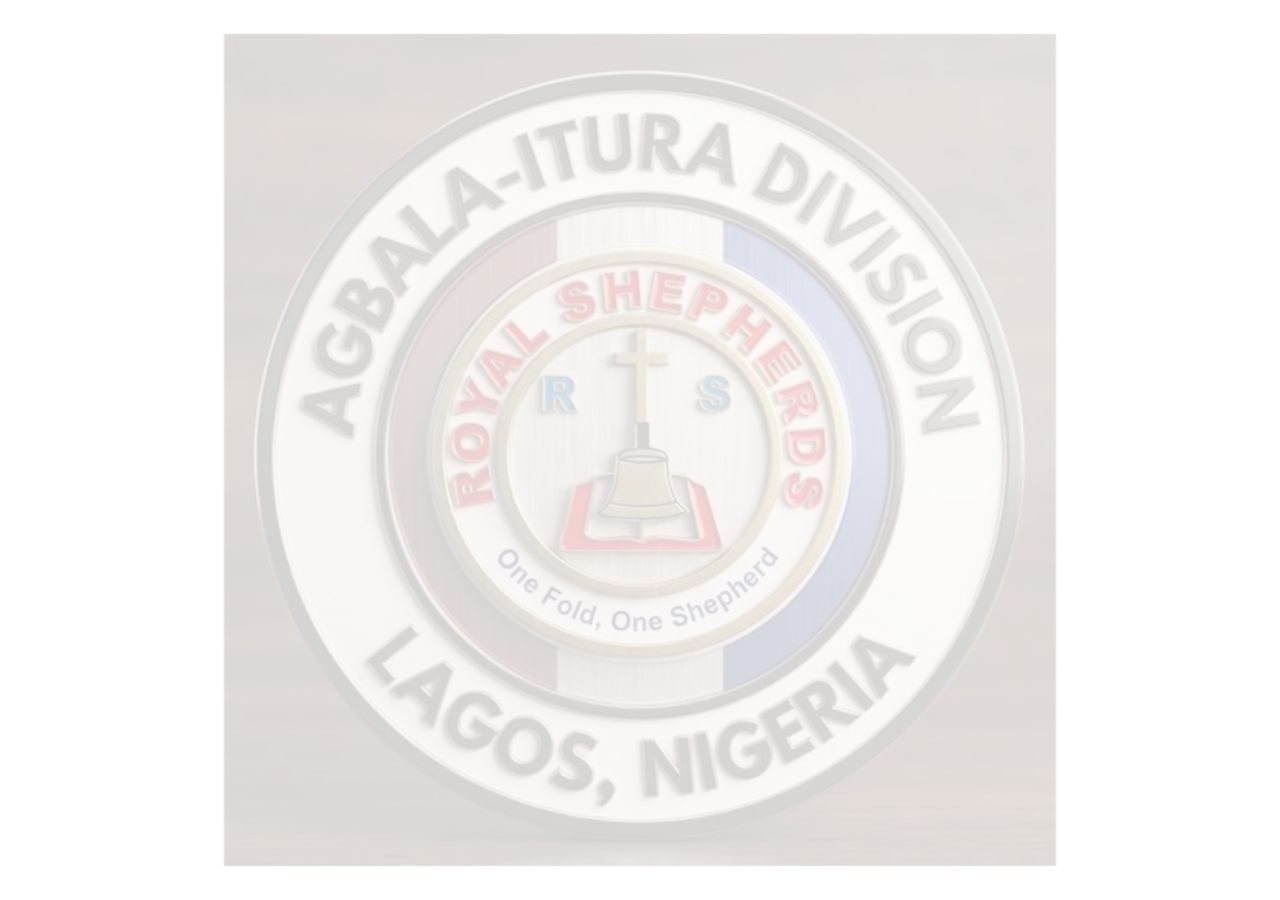
<file: index.html>
<!DOCTYPE html>
<html lang="en">
  <head>
  <!-- Pages rebuild trigger: 2026-08-05T -->
    <meta charset="UTF-8" />
    <meta name="google-site-verification" content="8P8Y9VLoPAE7PZO-1m8mKQS5d8geSuYn6-XjpVPpYEw" />
    <meta name="viewport" content="width=device-width, initial-scale=1.0" />
    <title>Royal Shepherd Nigeria | Official Website</title>
    <meta name="description" content="Official Royal Shepherd Nigeria website. View battalions, companies, officers, gallery, announcements, events and church activities." />
    <meta name="keywords" content="Royal Shepherd Nigeria, Royal Shepherd, CAC, Church Brigade, Battalion, Gallery, Nigeria" />
    <meta name="author" content="Royal Shepherd Nigeria" />
    <meta name="robots" content="index,follow" />
    <meta name="theme-color" content="#0B4EA2" />
    <link rel="canonical" href="https://royalshepherd100.github.io/royal-shepherd/" />
    <meta property="og:title" content="Royal Shepherd Nigeria" />
    <meta property="og:description" content="Official Royal Shepherd Nigeria Website" />
    <meta property="og:type" content="website" />
    <meta property="og:url" content="https://royalshepherd100.github.io/royal-shepherd/" />
    <meta property="og:image" content="https://royalshepherd100.github.io/royal-shepherd/image/logo.png" />
    <meta property="og:site_name" content="Royal Shepherd Nigeria" />
    <meta name="twitter:card" content="summary_large_image" />
    <meta name="twitter:title" content="Royal Shepherd Nigeria" />
    <meta name="twitter:description" content="Official Royal Shepherd Nigeria Website" />
    <meta name="twitter:image" content="https://royalshepherd100.github.io/royal-shepherd/image/logo.png" />
    <link rel="preconnect" href="https://fonts.googleapis.com" />
    <link rel="preconnect" href="https://fonts.gstatic.com" crossorigin />
    <meta name="rs-backend-url" content="https://royal-shepherd-bac1.onrender.com" />
    <script>
      // Force canonical backend URL for all deployments
      window.RS_BACKEND_URL = 'https://royal-shepherd-bac1.onrender.com';
    </script>
    <link
      href="https://fonts.googleapis.com/css2?family=Outfit:wght@300;400;500;600;700;800&family=Playfair+Display:wght@600;700;800&display=swap"
      rel="stylesheet"
    />
    <link
      rel="stylesheet"
      href="https://cdnjs.cloudflare.com/ajax/libs/font-awesome/6.5.2/css/all.min.css"
      crossorigin="anonymous"
      referrerpolicy="no-referrer"
    />
    <link rel="stylesheet" href="index.css?v=7" />
    <script defer src="assets/jspdf.umd.min.js?v=1"></script>
  </head>
  <body>
    <header class="site-header" id="top">
      <div class="container nav-wrap">
        <a class="brand" href="#home">
          <img
            class="brand-logo"
            <!DOCTYPE html>
            <html lang="en">
              <head>
                <!-- index-v2: full site copy to force new fetch -->
                <meta charset="UTF-8" />
                <meta name="google-site-verification" content="8P8Y9VLoPAE7PZO-1m8mKQS5d8geSuYn6-XjpVPpYEw" />
                <meta name="viewport" content="width=device-width, initial-scale=1.0" />
                <title>Royal Shepherd Nigeria | Official Website</title>
                <meta name="description" content="Official Royal Shepherd Nigeria website. View battalions, companies, officers, gallery, announcements, events and church activities." />
                <meta name="keywords" content="Royal Shepherd Nigeria, Royal Shepherd, CAC, Church Brigade, Battalion, Gallery, Nigeria" />
                <meta name="author" content="Royal Shepherd Nigeria" />
                <meta name="robots" content="index,follow" />
                <meta name="theme-color" content="#0B4EA2" />
                <link rel="canonical" href="https://royalshepherd100.github.io/royal-shepherd/" />
                <meta property="og:title" content="Royal Shepherd Nigeria" />
                <meta property="og:description" content="Official Royal Shepherd Nigeria Website" />
                <meta property="og:type" content="website" />
                <meta property="og:url" content="https://royalshepherd100.github.io/royal-shepherd/" />
                <meta property="og:image" content="https://royalshepherd100.github.io/royal-shepherd/image/logo.png" />
                <meta property="og:site_name" content="Royal Shepherd Nigeria" />
                <meta name="twitter:card" content="summary_large_image" />
                <meta name="twitter:title" content="Royal Shepherd Nigeria" />
                <meta name="twitter:description" content="Official Royal Shepherd Nigeria Website" />
                <meta name="twitter:image" content="https://royalshepherd100.github.io/royal-shepherd/image/logo.png" />
                <link rel="preconnect" href="https://fonts.googleapis.com" />
                <link rel="preconnect" href="https://fonts.gstatic.com" crossorigin />
                <meta name="rs-backend-url" content="https://royal-shepherd-bac1.onrender.com" />
                <script>
                  // Force canonical backend URL for all deployments
                  window.RS_BACKEND_URL = 'https://royal-shepherd-bac1.onrender.com';
                </script>
                <link
                  href="https://fonts.googleapis.com/css2?family=Outfit:wght@300;400;500;600;700;800&family=Playfair+Display:wght@600;700;800&display=swap"
                  rel="stylesheet"
                />
                <link
                  rel="stylesheet"
                  href="https://cdnjs.cloudflare.com/ajax/libs/font-awesome/6.5.2/css/all.min.css"
                  crossorigin="anonymous"
                  referrerpolicy="no-referrer"
                />
                <link rel="stylesheet" href="index.css?v=7" />
                <script defer src="assets/jspdf.umd.min.js?v=1"></script>
              </head>
              <body>
                <script defer src="gallery-data.js?v=6"></script>
                <script defer src="app.v11.js"></script>
              </body>
            </html>
              <li>Preach Christ’s Gospel everyday and be ever thirsty for opportunities to save souls.</li>
            </ol>
          </div>
        </div>
      </section>

      <section class="section" id="founders">z
        <div class="container">
          <div class="section-heading">
            <p class="eyebrow">Founder</p>
          </div>
          <div class="founder-card glass-card"></div>
          <div class="officers-list"></div>
        </div>
      </section>

      <section class="section" id="exco-leadership">
        <div class="container">
          <div class="section-heading">
            <p class="eyebrow">EXCO Leadership</p>
            <h2 class="text-gradient">Executive Committee (EXCO)</h2>
            <p>Our dedicated Executive Committee members overseeing the division's operations and spiritual progress.</p>
          </div>
          <div class="exco-list"></div>
        </div>
      </section>

      <section class="section symbolism-section" id="symbolism">
        <div class="container">
          <div class="section-heading">
            <p class="eyebrow">Values &amp; Pledge</p>
            <h2 class="text-gradient">The Symbolism of Our Standard</h2>
            <p>Every color on our flag speaks to the noble standards that guide the Royal Shepherds.</p>
          </div>
          <div class="symbolism-grid">
            <article class="symbol-card glass-card" data-theme="Royal Blue" data-title="Royal Blue" data-items='["Loyalty to Christ and the Church","Faithfulness in duty","Steadfast service in every assignment"]'>
              <div class="symbol-icon"><i class="fa-solid fa-shield"></i></div>
              <h3>Royal Blue</h3>
              <p>Represents loyalty, commitment, and unwavering faithfulness to the call of Christ.</p>
            </article>
            <article class="symbol-card glass-card" data-theme="Brilliant Gold" data-title="Brilliant Gold" data-items='["Worth, dignity, and value of the soul","Excellence in character and conduct","Honour in every responsibility"]'>
              <div class="symbol-icon"><i class="fa-solid fa-crown"></i></div>
              <h3>Brilliant Gold</h3>
              <p>Reflects the worth and values that every Royal Shepherd must uphold before God and people.</p>
            </article>
            <article class="symbol-card glass-card" data-theme="Purity White" data-title="Purity White" data-items='["Holiness and spiritual purity","Clean conscience before God","A life set apart for service"]'>
              <div class="symbol-icon"><i class="fa-solid fa-sparkles"></i></div>
              <h3>Purity White</h3>
              <p>Symbolizes holiness, innocence, and a life that stands pure in the eyes of the Lord.</p>
            </article>
          </div>

          <div class="pledge-card glass-card">
            <h3>Royal Shepherd Worldwide Nigeria Pledge</h3>
            <p>
              “On my honour I pledge to be absolutely faithful and loyal to God Almighty and to Christ Apostolic Church, to further the cause of Christianity, always to help people in need, and to obey the laws of Royal Shepherd. So help me God.”
            </p>
          </div>
        </div>
      </section>

      <section class="section wings-section" id="wings">
        <div class="container">
          <div class="section-heading">
            <p class="eyebrow">Agbala Itura Division</p>
            <h2 class="text-gradient">The Royal Nigeria Agbala Itura Division, Lagos</h2>
            <p>Each company is a distinct unit within the Royal Nigeria Agbala Itura Division family. Use the captain dashboard to update members, officers, and sections.</p>
            <div class="section-actions">
              <a href="captain-dashboard.html" target="_blank" rel="noopener" class="btn btn-outline dashboard-trigger" data-dashboard-page="captain-dashboard.html">Captain Dashboard</a>
            </div>
          </div>

          <div class="division-summary glass-card">
            <div class="summary-stat">
              <span class="summary-label">Total Division Members</span>
              <strong id="divisionTotalMembers">0</strong>
            </div>
            <div class="summary-stat">
              <span class="summary-label">Total Ranked Officers</span>
              <strong id="divisionTotalOfficers">0</strong>
            </div>
          </div>

          <div class="company-grid">
            <article class="company-card glass-card" data-company="1">
              <span class="company-number">01</span>
              <h3>Oke Odo - 12th Akiling Regional Coy</h3>
              <p class="company-caption">Company 1</p>
              <div class="company-details">
                <h4>Anchor Section</h4>
                <ul class="company-list" data-list="anchor"></ul>
                <h4>Junior Section</h4>
                <ul class="company-list" data-list="junior"></ul>
                <h4>Intermediate Section</h4>
                <ul class="company-list" data-list="intermediate"></ul>
                <h4>Senior Section</h4>
                <ul class="company-list" data-list="senior"></ul>
                <h4>Officer Section</h4>
                <ul class="company-list" data-list="officer"></ul>
              </div>
            </article>
            <article class="company-card glass-card" data-company="2">
              <span class="company-number">02</span>
              <h3>Ikorodu - 15th Akiling Regional Coy</h3>
              <p class="company-caption">Company 2</p>
              <div class="company-details">
                <h4>Anchor Section</h4>
                <ul class="company-list" data-list="anchor"></ul>
                <h4>Junior Section</h4>
                <ul class="company-list" data-list="junior"></ul>
                <h4>Intermediate Section</h4>
                <ul class="company-list" data-list="intermediate"></ul>
                <h4>Senior Section</h4>
                <ul class="company-list" data-list="senior"></ul>
                <h4>Officer Section</h4>
                <ul class="company-list" data-list="officer"></ul>
              </div>
            </article>
            <article class="company-card glass-card" data-company="3">
              <span class="company-number">03</span>
              <h3>Iyesi - 17th Akiling Regional Coy</h3>
              <p class="company-caption">Company 3</p>
              <div class="company-details">
                <h4>Anchor Section</h4>
                <ul class="company-list" data-list="anchor"></ul>
                <h4>Junior Section</h4>
                <ul class="company-list" data-list="junior"></ul>
                <h4>Intermediate Section</h4>
                <ul class="company-list" data-list="intermediate"></ul>
                <h4>Senior Section</h4>
                <ul class="company-list" data-list="senior"></ul>
                <h4>Officer Section</h4>
                <ul class="company-list" data-list="officer"></ul>
              </div>
            </article>
            <article class="company-card glass-card" data-company="4">
              <span class="company-number">04</span>
              <h3>Sango - 28th Akiling Regional Coy</h3>
              <p class="company-caption">Company 4</p>
              <div class="company-details">
                <h4>Anchor Section</h4>
                <ul class="company-list" data-list="anchor"></ul>
                <h4>Junior Section</h4>
                <ul class="company-list" data-list="junior"></ul>
                <h4>Intermediate Section</h4>
                <ul class="company-list" data-list="intermediate"></ul>
                <h4>Senior Section</h4>
                <ul class="company-list" data-list="senior"></ul>
                <h4>Officer Section</h4>
                <ul class="company-list" data-list="officer"></ul>
              </div>
            </article>
            <article class="company-card glass-card" data-company="5">
              <span class="company-number">05</span>
              <h3>Command - 31st Akiling Regional Coy</h3>
              <p class="company-caption">Company 5</p>
              <div class="company-details">
                <h4>Anchor Section</h4>
                <ul class="company-list" data-list="anchor"></ul>
                <h4>Junior Section</h4>
                <ul class="company-list" data-list="junior"></ul>
                <h4>Intermediate Section</h4>
                <ul class="company-list" data-list="intermediate"></ul>
                <h4>Senior Section</h4>
                <ul class="company-list" data-list="senior"></ul>
                <h4>Officer Section</h4>
                <ul class="company-list" data-list="officer"></ul>
              </div>
            </article>
            <article class="company-card glass-card" data-company="6">
              <span class="company-number">06</span>
              <h3>Ipaja - 38th Akiling Regional Coy</h3>
              <p class="company-caption">Company 6</p>
              <div class="company-details">
                <h4>Anchor Section</h4>
                <ul class="company-list" data-list="anchor"></ul>
                <h4>Junior Section</h4>
                <ul class="company-list" data-list="junior"></ul>
                <h4>Intermediate Section</h4>
                <ul class="company-list" data-list="intermediate"></ul>
                <h4>Senior Section</h4>
                <ul class="company-list" data-list="senior"></ul>
                <h4>Officer Section</h4>
                <ul class="company-list" data-list="officer"></ul>
              </div>
            </article>
            <article class="company-card glass-card" data-company="7">
              <span class="company-number">07</span>
              <h3>Ijaba - 44th Akiling Regional Coy</h3>
              <p class="company-caption">Company 7</p>
              <div class="company-details">
                <h4>Anchor Section</h4>
                <ul class="company-list" data-list="anchor"></ul>
                <h4>Junior Section</h4>
                <ul class="company-list" data-list="junior"></ul>
                <h4>Intermediate Section</h4>
                <ul class="company-list" data-list="intermediate"></ul>
                <h4>Senior Section</h4>
                <ul class="company-list" data-list="senior"></ul>
                <h4>Officer Section</h4>
                <ul class="company-list" data-list="officer"></ul>
              </div>
            </article>
            <article class="company-card glass-card" data-company="8">
              <span class="company-number">08</span>
              <h3>Ijoko - 48th Akiling Regional Coy</h3>
              <p class="company-caption">Company 8</p>
              <div class="company-details">
                <h4>Anchor Section</h4>
                <ul class="company-list" data-list="anchor"></ul>
                <h4>Junior Section</h4>
                <ul class="company-list" data-list="junior"></ul>
                <h4>Intermediate Section</h4>
                <ul class="company-list" data-list="intermediate"></ul>
                <h4>Senior Section</h4>
                <ul class="company-list" data-list="senior"></ul>
                <h4>Officer Section</h4>
                <ul class="company-list" data-list="officer"></ul>
              </div>
            </article>
            <article class="company-card glass-card" data-company="9">
              <span class="company-number">09</span>
              <h3>Ikeja - 49th Akiling Regional Coy</h3>
              <p class="company-caption">Company 9</p>
              <div class="company-details">
                <h4>Anchor Section</h4>
                <ul class="company-list" data-list="anchor"></ul>
                <h4>Junior Section</h4>
                <ul class="company-list" data-list="junior"></ul>
                <h4>Intermediate Section</h4>
                <ul class="company-list" data-list="intermediate"></ul>
                <h4>Senior Section</h4>
                <ul class="company-list" data-list="senior"></ul>
                <h4>Officer Section</h4>
                <ul class="company-list" data-list="officer"></ul>
              </div>
            </article>
          </div>
        </div>
      </section>

      <section class="section training-section" id="training">
        <div class="container">
          <div class="section-heading">
            <p class="eyebrow">Training Department</p>
            <h2 class="text-gradient">Training and Development</h2>
            <p>The training wing equips members with discipline, drill knowledge, spiritual growth, and leadership preparation.</p>
          </div>

          <div class="training-grid">
            <article class="glass-card training-card">
              <h3>Training Focus</h3>
              <ul>
                <li>Drill and parade preparedness</li>
                <li>Leadership and character development</li>
                <li>Spiritual growth and devotion</li>
                <li>Health, discipline, and service excellence</li>
              </ul>
            </article>
            <article class="glass-card training-card">
              <h3>Training Officers</h3>
              <ul>
                <li>Enter training officer names here</li>
                <li>Enter section or unit assignment</li>
                <li>Enter schedule or next session</li>
              </ul>
            </article>
            <article class="glass-card training-card">
              <h3>Training Schedule</h3>
              <ul>
                <li>Weekly meeting: Enter day/time</li>
                <li>Special drill: Enter details</li>
                <li>Annual review: Enter date</li>
              </ul>
            </article>
          </div>
        </div>
      </section>

      <section class="section gallery-section" id="gallery">
        <div class="container">
          <div class="section-heading">
            <p class="eyebrow">Gallery</p>
            <h2 class="text-gradient">Moments of Service and Glory</h2>
            <p>A glimpse into our disciplined fellowship, parades, and training sessions.</p>
          </div>

          <div class="gallery-panel glass-card is-collapsed">
            <div class="gallery-panel-inner">
              <div class="gallery-panel-header">
                <div class="gallery-filters" role="toolbar" aria-label="Gallery filters">
                  <button class="filter-btn active" data-filter="all">All</button>
                  <button class="filter-btn" data-filter="parades">Parades</button>
                  <button class="filter-btn" data-filter="band">Band Corps</button>
                  <button class="filter-btn" data-filter="training">Training</button>
                </div>
                <button type="button" class="gallery-toggle btn btn-outline" aria-expanded="false">Open Gallery</button>
              </div>

              <div class="gallery-grid" aria-live="polite"></div>
            </div>
          </div>
        </div>
      </section>

      <section class="section enlistment-section" id="enlistment">
        <div class="container enlistment-grid">
          <div>
            <p class="eyebrow">Join the Division</p>
            <h2 class="text-gradient">Enlistment Form</h2>
            <p>Take your place among servants of Christ who are committed to holiness, discipline, and practical ministry.</p>
          </div>

          <div class="glass-card form-card">
            <form id="enlistmentForm" novalidate>
              <div class="field-grid">
                <label>
                  <span>Full Name</span>
                  <input type="text" name="fullName" id="fullName" required />
                </label>
                <label>
                  <span>Date of Birth</span>
                  <input type="date" name="dob" id="dob" required />
                </label>
                <label>
                  <span>Phone</span>
                  <input type="tel" name="phone" id="phone" required />
                </label>
                <label>
                  <span>Email</span>
                  <input type="email" name="email" id="email" required />
                </label>
                <label>
                  <span>Gender</span>
                  <select name="gender" id="gender" required>
                    <option value="">Select</option>
                    <option>Male</option>
                    <option>Female</option>
                  </select>
                </label>
                <label>
                  <span>Preferred Company</span>
                  <select name="company" id="enlistmentCompany" required>
                    <option value="">Select Company</option>
                  </select>
                </label>
              </div>

              <label class="full-width">
                <span>Reason for joining</span>
                <textarea name="reason" id="reason" rows="4" required></textarea>
              </label>

              <button type="submit" class="btn btn-gold full-width">Submit Application</button>
            </form>

            <div class="form-success" id="formSuccess" aria-live="polite">
              <h3>Registration Received</h3>
              <p>Your application has been received. We will contact you soon concerning your assignment and next steps.</p>
              <button type="button" class="btn btn-outline" id="fillAnother">Fill Another Form</button>
            </div>
          </div>
        </div>
      </section>
    </main>

    <footer class="site-footer">
      <div class="container footer-grid">
        <div>
          <h3>Contact The Royal Shepherd Nigeria Agbala Itura Division</h3>
          <p>CAC Agbala Itura Int'l Headquarters, Lagos</p>
          <p>Lagos, Nigeria</p>
        </div>
        <div>
          <h3>Stay Connected</h3>
          <div class="social-links">
            <a href="https://www.facebook.com/share/v/1BQQj5H6Hp/?mibextid=wwXIfr" target="_blank" rel="noopener" aria-label="Facebook"><i class="fa-brands fa-facebook-f"></i></a>
            <a href="https://www.instagram.com/reel/DaIX5aoNw2g/?igsh=a3p3bG9jNmswdTFx" target="_blank" rel="noopener" aria-label="Instagram"><i class="fa-brands fa-instagram"></i></a>
            <a href="https://wa.me/2348000000000" target="_blank" rel="noopener" aria-label="WhatsApp"><i class="fa-brands fa-whatsapp"></i></a>
          </div>
          <div class="social-accounts">
            <p>Facebook: rs agbala itura div</p>
            <p>Instagram: rsagbalaituradivision.hg</p>
            <p>WhatsApp: +234 800 000 0000</p>
          </div>
        </div>
      </div>
    </footer>

    <div class="modal" id="captainModal" aria-hidden="true">
      <div class="modal-backdrop" data-close="true"></div>
      <div class="modal-content glass-card dashboard-modal" role="dialog" aria-modal="true" aria-labelledby="captainTitle">
        <button class="modal-close" id="captainClose" aria-label="Close captain access">&times;</button>
        <h3 id="captainTitle">Captain Access</h3>
        <p class="dashboard-intro">Register here to submit a captain account creation request. Only the Divisional Commander can approve and activate the account.</p>
        <div class="auth-toggle" role="tablist">
          <button type="button" class="auth-tab captain-auth-tab active" data-mode="login">Login</button>
          <button type="button" class="auth-tab captain-auth-tab" data-mode="register">Register</button>
        </div>
        <form id="captainForm" data-mode="login">
          <label>
            <span>Email Address</span>
            <input type="email" id="captainEmail" required />
          </label>
          <label>
            <span>Password</span>
            <input type="password" id="captainPassword" required />
          </label>
          <label>
            <span>Company</span>
              <select id="captainCompany" required>
              <option value="">Select Company</option>
              <option value="1">Oke Odo - 12th Akiling Regional Coy</option>
              <option value="2">Ikorodu - 15th Akiling Regional Coy</option>
              <option value="3">Iyesi - 17th Akiling Regional Coy</option>
              <option value="4">Sango - 28th Akiling Regional Coy</option>
              <option value="5">Command - 31st Akiling Regional Coy</option>
              <option value="6">Ipaja - 38th Akiling Regional Coy</option>
              <option value="7">Ijaba - 44th Akiling Regional Coy</option>
              <option value="8">Ijoko - 48th Akiling Regional Coy</option>
              <option value="9">Ikeja - 49th Akiling Regional Coy</option>
            </select>
          </label>

          <p id="captainNotice" class="captain-notice"></p>
          <div class="dashboard-actions">
            <button type="submit" class="btn btn-gold">Continue</button>
          </div>
        </form>
      </div>
    </div>

    <div class="modal" id="commanderModal" aria-hidden="true">
      <div class="modal-backdrop" data-close="true"></div>
      <div class="modal-content glass-card dashboard-modal" role="dialog" aria-modal="true" aria-labelledby="commanderTitle">
        <button class="modal-close" id="commanderClose" aria-label="Close commander access">&times;</button>
        <h3 id="commanderTitle">Divisional Commander Access</h3>
        <p class="dashboard-intro">Register your own commander account, then verify it by email before using the dashboard.</p>
        <div class="auth-toggle" role="tablist">
          <button type="button" class="auth-tab commander-auth-tab active" data-mode="login">Login</button>
          <button type="button" class="auth-tab commander-auth-tab" data-mode="register">Register</button>
        </div>
        <form id="commanderForm" data-mode="login">
          <label>
            <span>Email Address</span>
            <input type="email" id="commanderEmail" required />
          </label>
          <label>
            <span>Password</span>
            <input type="password" id="commanderPassword" required />
          </label>

          <p id="commanderNotice" class="captain-notice"></p>
          <div class="dashboard-actions">
            <button type="submit" class="btn btn-gold">Continue</button>
          </div>
        </form>
      </div>
    </div>

    <div class="modal" id="commanderDashboardModal" aria-hidden="true">
      <div class="modal-backdrop" data-close="true"></div>
      <div class="modal-content glass-card dashboard-modal" role="dialog" aria-modal="true" aria-labelledby="commanderDashboardTitle">
        <button class="modal-close" id="commanderDashboardClose" aria-label="Close commander dashboard">&times;</button>
        <h3 id="commanderDashboardTitle">Commander Dashboard</h3>
        <p class="dashboard-intro">Review account requests and manage the company member lists for the division.</p>
        <form id="commanderDashboardForm">
          <div class="dashboard-grid commander-dashboard-grid"></div>
          <div class="dashboard-actions">
            <button type="button" class="btn btn-secondary" id="openExcoDashboardBtn">Open EXCO Dashboard</button>
            <button type="submit" class="btn btn-gold">Save Commander Updates</button>
          </div>
        </form>
      </div>
    </div>

    <div class="modal" id="excoDashboardModal" aria-hidden="true">
      <div class="modal-backdrop" data-close="true"></div>
      <div class="modal-content glass-card dashboard-modal" role="dialog" aria-modal="true" aria-labelledby="excoDashboardTitle">
        <button class="modal-close" id="excoDashboardClose" aria-label="Close exco dashboard">&times;</button>
        <h3 id="excoDashboardTitle">EXCO Dashboard</h3>
        <p class="dashboard-intro">Create or update profiles for the Divisional Commander, General Secretary, Divisional Secretary, PRO, Assistant Secretary, Band Master, Assistant Band Master, and Treasurer.</p>
        <form id="excoDashboardForm">
          <div class="dashboard-grid exco-dashboard-grid"></div>
          <div class="dashboard-actions">
            <button type="submit" class="btn btn-gold">Save EXCO Profiles</button>
          </div>
        </form>
      </div>
    </div>


    <div class="modal" id="dashboardModal" aria-hidden="true">
      <div class="modal-backdrop" data-close="true"></div>
      <div class="modal-content glass-card dashboard-modal" role="dialog" aria-modal="true" aria-labelledby="dashboardTitle">
        <button class="modal-close" id="dashboardClose" aria-label="Close dashboard">&times;</button>
        <h3 id="dashboardTitle">Captain Dashboard</h3>
        <p class="dashboard-intro">Update the active members, inactive members, and ranked officers for your company. Changes are saved on this device.</p>
        <form id="dashboardForm">
          <div class="dashboard-grid"></div>
          <div class="dashboard-actions">
            <button type="submit" class="btn btn-gold">Save Changes</button>
          </div>
        </form>
      </div>
    </div>

    <div class="modal" id="symbolModal" aria-hidden="true">
      <div class="modal-backdrop" data-close="true"></div>
      <div class="modal-content glass-card" role="dialog" aria-modal="true" aria-labelledby="modalTitle">
        <button class="modal-close" id="modalClose" aria-label="Close modal">&times;</button>
        <h3 id="modalTitle">Symbol Meaning</h3>
        <ul id="modalList"></ul>
      </div>
    </div>

    <div class="modal" id="galleryModal" aria-hidden="true">
      <div class="modal-backdrop" data-close="true"></div>
      <div class="modal-content glass-card gallery-preview-modal" role="dialog" aria-modal="true" aria-labelledby="galleryPreviewTitle">
        <button class="modal-close" id="galleryClose" aria-label="Close gallery preview">&times;</button>
        <img id="galleryPreviewImage" class="gallery-preview-image" src="[data-uri]" alt="Gallery preview" />
        <div class="gallery-preview-copy">
          <span class="gallery-preview-category" id="galleryPreviewCategory"></span>
          <h3 id="galleryPreviewTitle">Gallery Preview</h3>
          <p id="galleryPreviewDescription">Select a photo from the gallery to view it larger here.</p>
        </div>
      </div>
    </div>

<<<<<<< HEAD
    <script defer src="gallery-data.js?v=6"></script>
    <script defer src="app.js?v=11"></script>
=======
    <!-- Redirect to index-v2 to force GitHub Pages to serve the updated site -->
    <meta http-equiv="refresh" content="0;url=index-v2.html" />
    <link rel="canonical" href="index-v2.html" />
    <noscript>
      <p>If you are not redirected automatically, <a href="index-v2.html">click here</a>.</p>
    </noscript>
>>>>>>> 28aa9d9 (chore(pages): add index-v2 and redirect index.html to force Pages refresh)
    <script type="application/ld+json">
      {
        "@context": "https://schema.org",
        "@type": "Organization",
        "name": "Royal Shepherd Nigeria",
        "url": "https://royalshepherd100.github.io/royal-shepherd/",
        "logo": "https://royalshepherd100.github.io/royal-shepherd/image/logo.png",
        "description": "Official Royal Shepherd Nigeria website featuring companies, officers, announcements, gallery and events."
      }
    </script>
  </body>
</html>
</file>
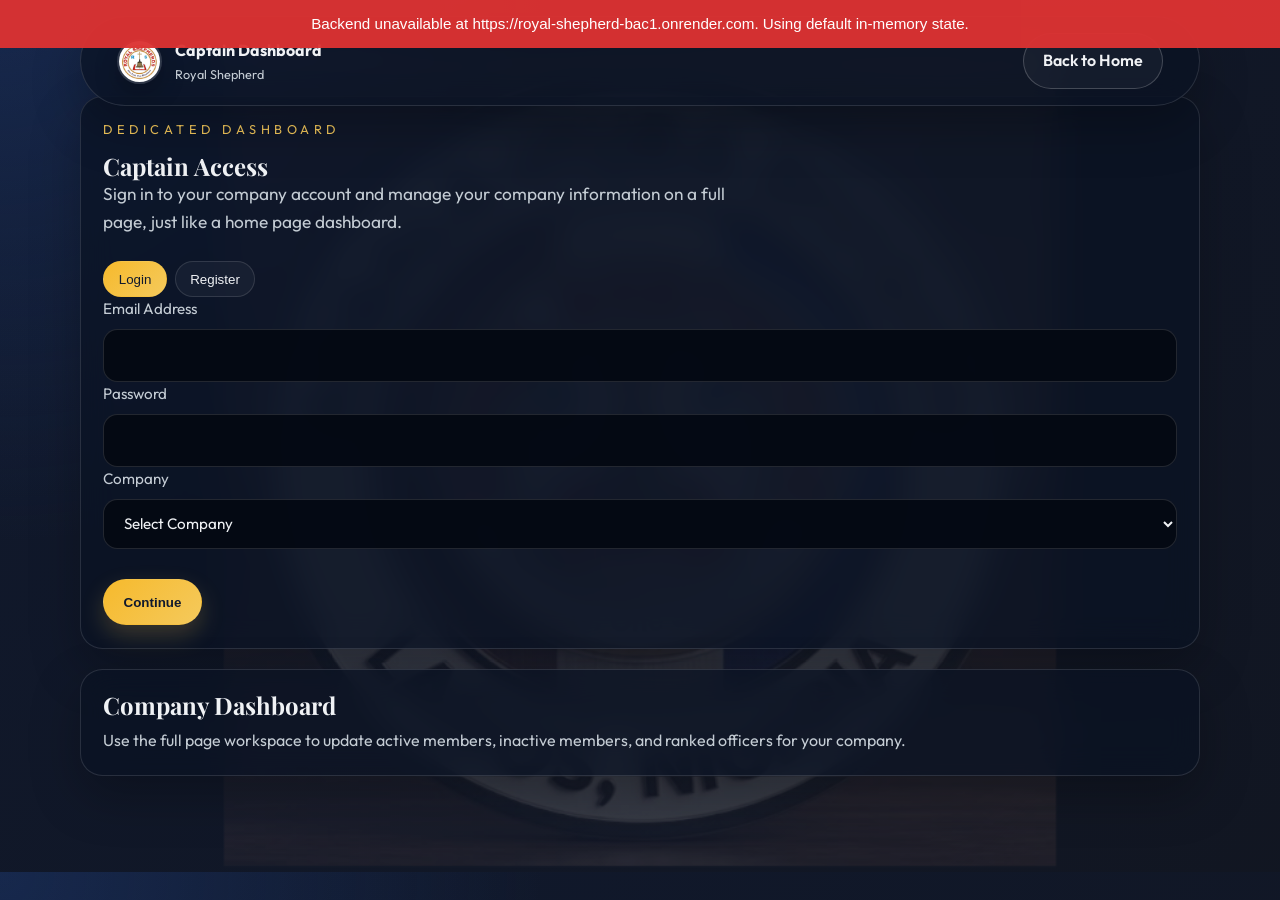
<file: captain-dashboard.html>
<!DOCTYPE html>
<html lang="en">
  <head>
    <meta charset="UTF-8" />
    <meta name="viewport" content="width=device-width, initial-scale=1.0" />
    <title>Captain Dashboard | Royal Shepherd</title>
    <meta name="description" content="Open the captain dashboard as a full page to manage company members and officers." />
    <link rel="preconnect" href="https://fonts.googleapis.com" />
    <link rel="preconnect" href="https://fonts.gstatic.com" crossorigin />
    <meta name="rs-backend-url" content="https://royal-shepherd-bac1.onrender.com" />
    <script>
      // Force canonical backend URL for dashboards
      window.RS_BACKEND_URL = 'https://royal-shepherd-bac1.onrender.com';
    </script>
    <link href="https://fonts.googleapis.com/css2?family=Outfit:wght@300;400;500;600;700;800&family=Playfair+Display:wght@600;700;800&display=swap" rel="stylesheet" />
    <link rel="stylesheet" href="https://cdnjs.cloudflare.com/ajax/libs/font-awesome/6.5.2/css/all.min.css" crossorigin="anonymous" referrerpolicy="no-referrer" />
    <link rel="stylesheet" href="index.css?v=7" />
    <script defer src="assets/jspdf.umd.min.js?v=1"></script>
  </head>
  <body>
    <header class="site-header" id="top">
      <div class="container nav-wrap">
        <a class="brand" href="index.html">
          <img class="brand-logo" src="image/rs logo.jpeg?v=2" alt="Royal Shepherd logo" />
          <span>
            <strong>Captain Dashboard</strong>
            <small>Royal Shepherd</small>
          </span>
        </a>
        <a href="index.html" class="btn btn-outline">Back to Home</a>
      </div>
    </header>

    <main class="section">
      <div class="container" style="display:grid; gap:1.25rem;">
        <section class="glass-card dashboard-page-card">
          <p class="eyebrow">Dedicated Dashboard</p>
          <h1>Captain Access</h1>
          <p class="hero-subtitle">Sign in to your company account and manage your company information on a full page, just like a home page dashboard.</p>

          <div class="auth-toggle" role="tablist">
            <button type="button" class="auth-tab captain-auth-tab active" data-mode="login">Login</button>
            <button type="button" class="auth-tab captain-auth-tab" data-mode="register">Register</button>
          </div>

          <form id="captainForm" data-mode="login">
            <label>
              <span>Email Address</span>
              <input type="email" id="captainEmail" required />
            </label>
            <label>
              <span>Password</span>
              <input type="password" id="captainPassword" required />
            </label>
            <label id="captainCompanyField">
              <span>Company</span>
              <select id="captainCompany" required>
                <option value="">Select Company</option>
              </select>
            </label>
            <p id="captainNotice" class="captain-notice"></p>
            <div class="dashboard-actions">
              <button type="submit" class="btn btn-gold">Continue</button>
            </div>
          </form>
        </section>

        <section class="glass-card dashboard-page-card">
          <h2>Company Dashboard</h2>
          <p class="dashboard-intro">Use the full page workspace to update active members, inactive members, and ranked officers for your company.</p>
          <form id="dashboardForm">
            <div class="dashboard-grid" id="captainDashboardGrid"></div>
            <p id="dashboardNotice" class="captain-notice"></p>
            <div class="dashboard-actions">
              <button type="submit" class="btn btn-gold">Save Changes</button>
            </div>
          </form>
        </section>
      </div>
    </main>

    <script src="app.js?v=10"></script>
  </body>
</html>
</file>
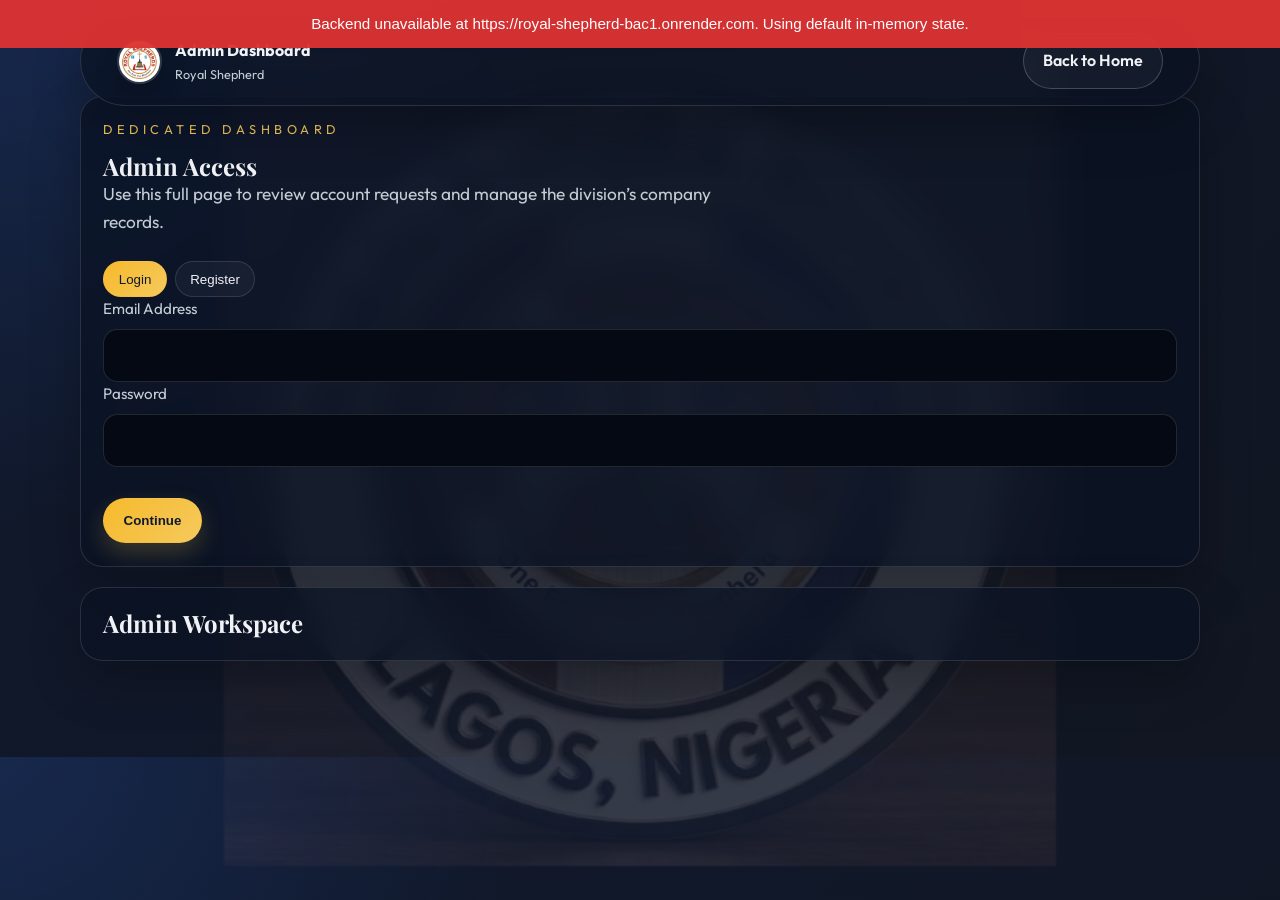
<file: commander-dashboard.html>
<!DOCTYPE html>
<html lang="en">
  <head>
    <meta charset="UTF-8" />
    <meta name="viewport" content="width=device-width, initial-scale=1.0" />
    <title>Admin Dashboard | Royal Shepherd</title>
    <meta name="description" content="Open the Divisional Commander dashboard as a full page to manage division data and requests." />
    <link rel="preconnect" href="https://fonts.googleapis.com" />
    <link rel="preconnect" href="https://fonts.gstatic.com" crossorigin />
    <meta name="rs-backend-url" content="https://royal-shepherd-bac1.onrender.com" />
    <script>
      // Force canonical backend URL for dashboards
      window.RS_BACKEND_URL = 'https://royal-shepherd-bac1.onrender.com';
    </script>
    <link href="https://fonts.googleapis.com/css2?family=Outfit:wght@300;400;500;600;700;800&family=Playfair+Display:wght@600;700;800&display=swap" rel="stylesheet" />
    <link rel="stylesheet" href="https://cdnjs.cloudflare.com/ajax/libs/font-awesome/6.5.2/css/all.min.css" crossorigin="anonymous" referrerpolicy="no-referrer" />
    <link rel="stylesheet" href="index.css?v=7" />
    <script defer src="assets/jspdf.umd.min.js?v=1"></script>
  </head>
  <body>
    <header class="site-header" id="top">
      <div class="container nav-wrap">
        <a class="brand" href="index.html">
          <img class="brand-logo" src="image/rs logo.jpeg?v=2" alt="Royal Shepherd logo" />
          <span>
            <strong>Admin Dashboard</strong>
            <small>Royal Shepherd</small>
          </span>
        </a>
        <a href="index.html" class="btn btn-outline">Back to Home</a>
      </div>
    </header>

    <main class="section">
      <div class="container" style="display:grid; gap:1.25rem;">
        <section class="glass-card dashboard-page-card">
          <p class="eyebrow">Dedicated Dashboard</p>
          <h1>Admin Access</h1>
          <p class="hero-subtitle">Use this full page to review account requests and manage the division’s company records.</p>

          <div class="auth-toggle" role="tablist">
            <button type="button" class="auth-tab commander-auth-tab active" data-mode="login">Login</button>
            <button type="button" class="auth-tab commander-auth-tab" data-mode="register">Register</button>
          </div>

          <form id="commanderForm" data-mode="login">
            <label>
              <span>Email Address</span>
              <input type="email" id="commanderEmail" required />
            </label>
            <label>
              <span>Password</span>
              <input type="password" id="commanderPassword" required />
            </label>
            <p id="commanderNotice" class="captain-notice"></p>
            <div class="dashboard-actions">
              <button type="submit" class="btn btn-gold">Continue</button>
            </div>
          </form>
        </section>

        <section class="glass-card dashboard-page-card">
          <h2>Admin Workspace</h2>
          <form id="commanderDashboardForm">
            <div class="dashboard-grid" id="commanderDashboardGrid"></div>
            <p id="commanderDashboardNotice" class="captain-notice"></p>
            <div class="dashboard-actions">
              <button type="button" id="openExcoDashboardFromAdmin" class="btn btn-secondary">Open EXCO Dashboard</button>
              <button type="button" id="commanderImportMembers" class="btn btn-secondary">Import Members (CSV/JSON)</button>
              <input type="file" id="commanderImportFile" accept=".csv,application/json" style="display:none" />
                <button type="submit" class="btn btn-gold">Save Commander Updates</button>
                <button type="button" id="commanderLogoutBtn" class="btn btn-outline">Logout</button>
            </div>
          </form>
        </section>
      </div>
    </main>

    <script defer src="app.js?v=10"></script>
  </body>
</html>
</file>
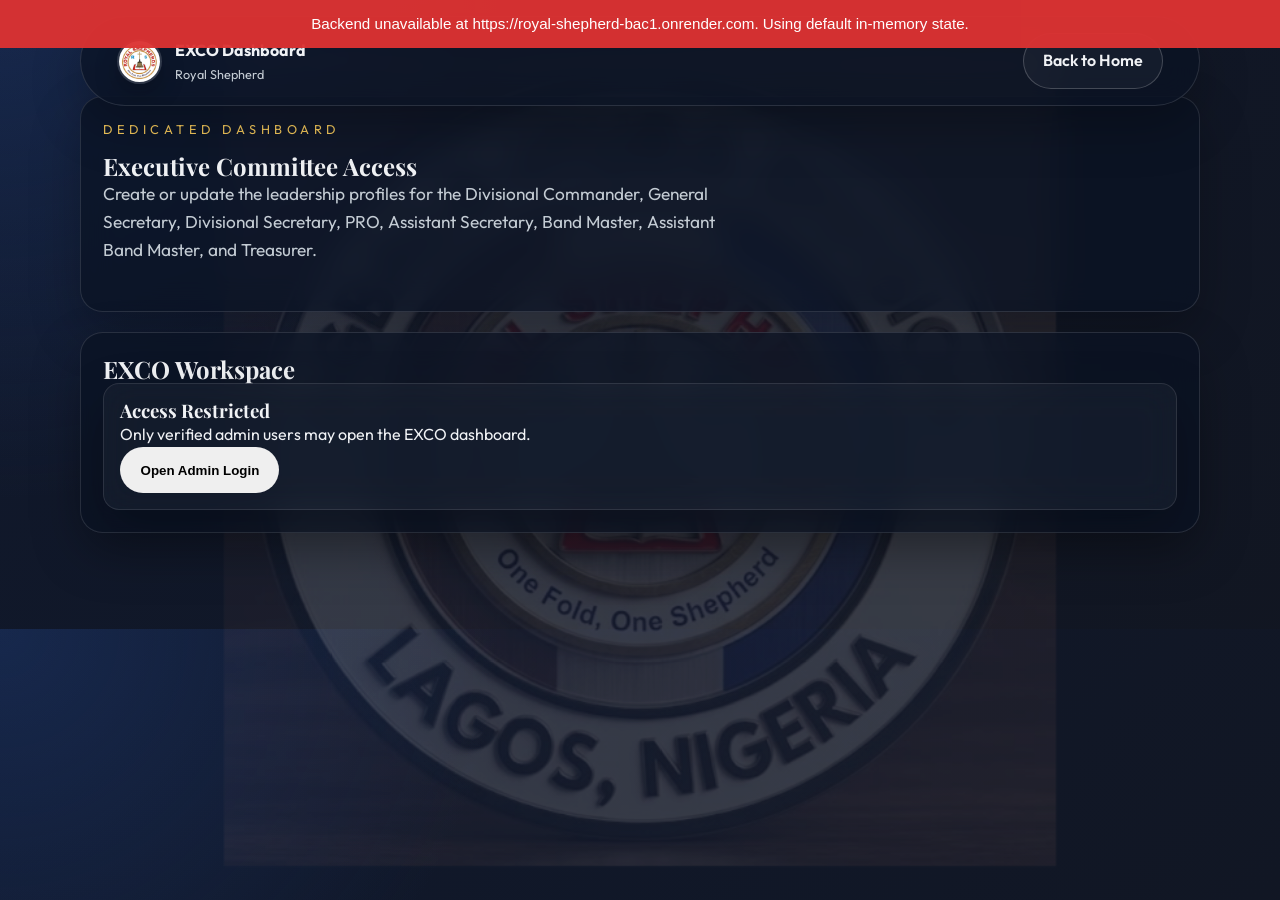
<file: exco-dashboard.html>
<!DOCTYPE html>
<html lang="en">
  <head>
    <meta charset="UTF-8" />
    <meta name="viewport" content="width=device-width, initial-scale=1.0" />
    <title>EXCO Dashboard | Royal Shepherd</title>
    <meta name="description" content="Open the EXCO dashboard as a full page to manage leadership profiles." />
    <link rel="preconnect" href="https://fonts.googleapis.com" />
    <link rel="preconnect" href="https://fonts.gstatic.com" crossorigin />
    <meta name="rs-backend-url" content="https://royal-shepherd-bac1.onrender.com" />
    <script>
      // Force canonical backend URL for dashboards
      window.RS_BACKEND_URL = 'https://royal-shepherd-bac1.onrender.com';
    </script>
    <link href="https://fonts.googleapis.com/css2?family=Outfit:wght@300;400;500;600;700;800&family=Playfair+Display:wght@600;700;800&display=swap" rel="stylesheet" />
    <link rel="stylesheet" href="https://cdnjs.cloudflare.com/ajax/libs/font-awesome/6.5.2/css/all.min.css" crossorigin="anonymous" referrerpolicy="no-referrer" />
    <link rel="stylesheet" href="index.css?v=7" />
    <script defer src="assets/jspdf.umd.min.js?v=1"></script>
  </head>
  <body>
    <header class="site-header" id="top">
      <div class="container nav-wrap">
        <a class="brand" href="index.html">
          <img class="brand-logo" src="image/rs logo.jpeg?v=2" alt="Royal Shepherd logo" />
          <span>
            <strong>EXCO Dashboard</strong>
            <small>Royal Shepherd</small>
          </span>
        </a>
        <a href="index.html" class="btn btn-outline">Back to Home</a>
      </div>
    </header>

    <main class="section">
      <div class="container" style="display:grid; gap:1.25rem;">
        <section class="glass-card dashboard-page-card">
          <p class="eyebrow">Dedicated Dashboard</p>
          <h1>Executive Committee Access</h1>
          <p class="hero-subtitle">Create or update the leadership profiles for the Divisional Commander, General Secretary, Divisional Secretary, PRO, Assistant Secretary, Band Master, Assistant Band Master, and Treasurer.</p>
        </section>

        <section class="glass-card dashboard-page-card">
          <h2>EXCO Workspace</h2>
          <form id="excoDashboardForm">
            <div class="dashboard-grid" id="excoDashboardGrid"></div>
            <div class="dashboard-actions">
              <button type="submit" class="btn btn-gold">Save EXCO Profiles</button>
            </div>
          </form>
        </section>
      </div>
    </main>

    <script defer src="app.js?v=10"></script>
  </body>
</html>
</file>
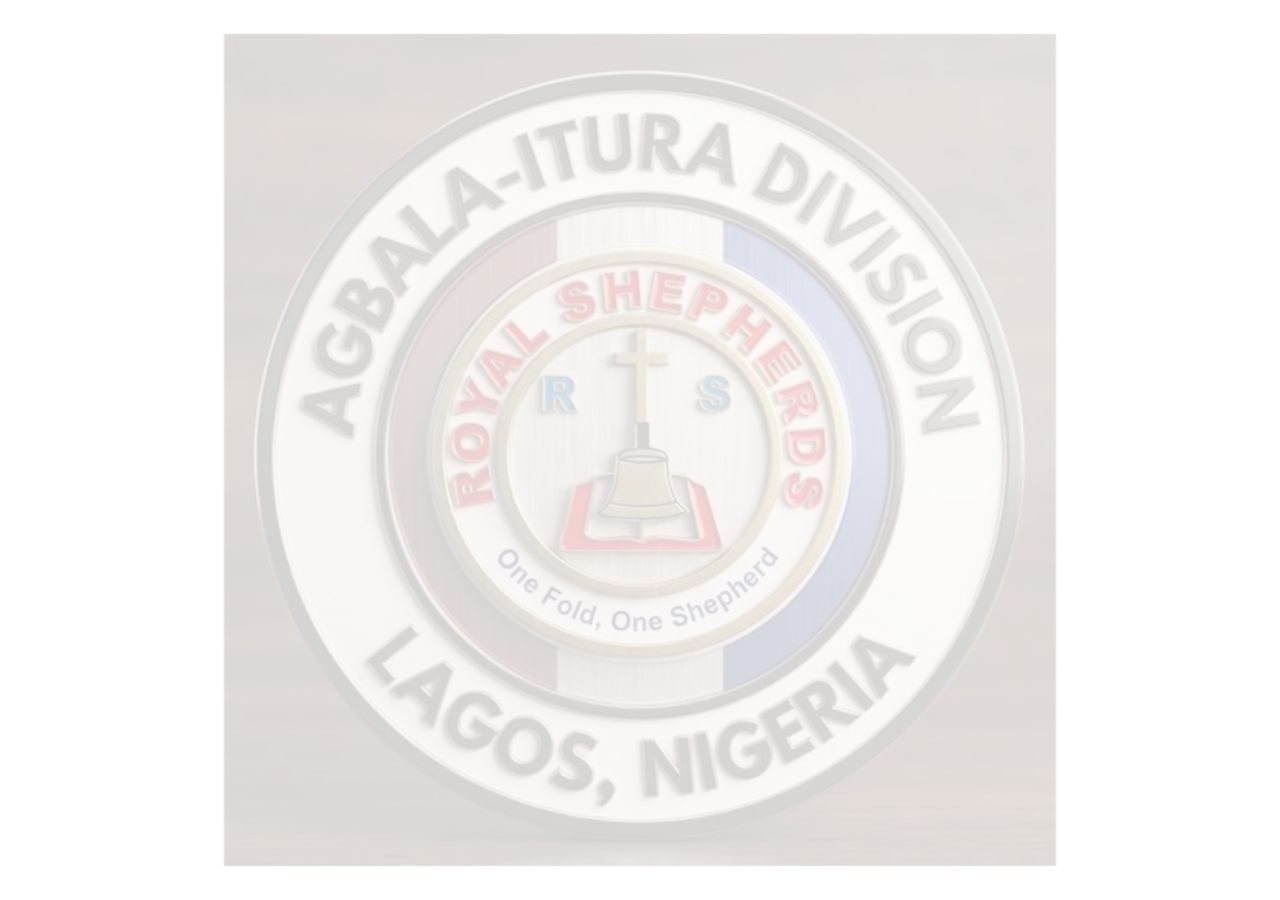
<file: index-v2.html>
<!DOCTYPE html>
<html lang="en">
  <head>
    <!-- index-v2: full site copy to force new fetch -->
    <meta charset="UTF-8" />
    <meta name="google-site-verification" content="8P8Y9VLoPAE7PZO-1m8mKQS5d8geSuYn6-XjpVPpYEw" />
    <meta name="viewport" content="width=device-width, initial-scale=1.0" />
    <title>Royal Shepherd Nigeria | Official Website</title>
    <meta name="description" content="Official Royal Shepherd Nigeria website. View battalions, companies, officers, gallery, announcements, events and church activities." />
    <meta name="keywords" content="Royal Shepherd Nigeria, Royal Shepherd, CAC, Church Brigade, Battalion, Gallery, Nigeria" />
    <meta name="author" content="Royal Shepherd Nigeria" />
    <meta name="robots" content="index,follow" />
    <meta name="theme-color" content="#0B4EA2" />
    <link rel="canonical" href="https://royalshepherd100.github.io/royal-shepherd/" />
    <meta property="og:title" content="Royal Shepherd Nigeria" />
    <meta property="og:description" content="Official Royal Shepherd Nigeria Website" />
    <meta property="og:type" content="website" />
    <meta property="og:url" content="https://royalshepherd100.github.io/royal-shepherd/" />
    <meta property="og:image" content="https://royalshepherd100.github.io/royal-shepherd/image/logo.png" />
    <meta property="og:site_name" content="Royal Shepherd Nigeria" />
    <meta name="twitter:card" content="summary_large_image" />
    <meta name="twitter:title" content="Royal Shepherd Nigeria" />
    <meta name="twitter:description" content="Official Royal Shepherd Nigeria Website" />
    <meta name="twitter:image" content="https://royalshepherd100.github.io/royal-shepherd/image/logo.png" />
    <link rel="preconnect" href="https://fonts.googleapis.com" />
    <link rel="preconnect" href="https://fonts.gstatic.com" crossorigin />
    <meta name="rs-backend-url" content="https://royal-shepherd-bac1.onrender.com" />
    <script>
      // Force canonical backend URL for all deployments
      window.RS_BACKEND_URL = 'https://royal-shepherd-bac1.onrender.com';
    </script>
    <link
      href="https://fonts.googleapis.com/css2?family=Outfit:wght@300;400;500;600;700;800&family=Playfair+Display:wght@600;700;800&display=swap"
      rel="stylesheet"
    />
    <link
      rel="stylesheet"
      href="https://cdnjs.cloudflare.com/ajax/libs/font-awesome/6.5.2/css/all.min.css"
      crossorigin="anonymous"
      referrerpolicy="no-referrer"
    />
    <link rel="stylesheet" href="index.css?v=7" />
    <script defer src="assets/jspdf.umd.min.js?v=1"></script>
  </head>
  <body>
    <script defer src="gallery-data.js?v=6"></script>
    <script defer src="app.v11.js"></script>
  </body>
</html>
</file>
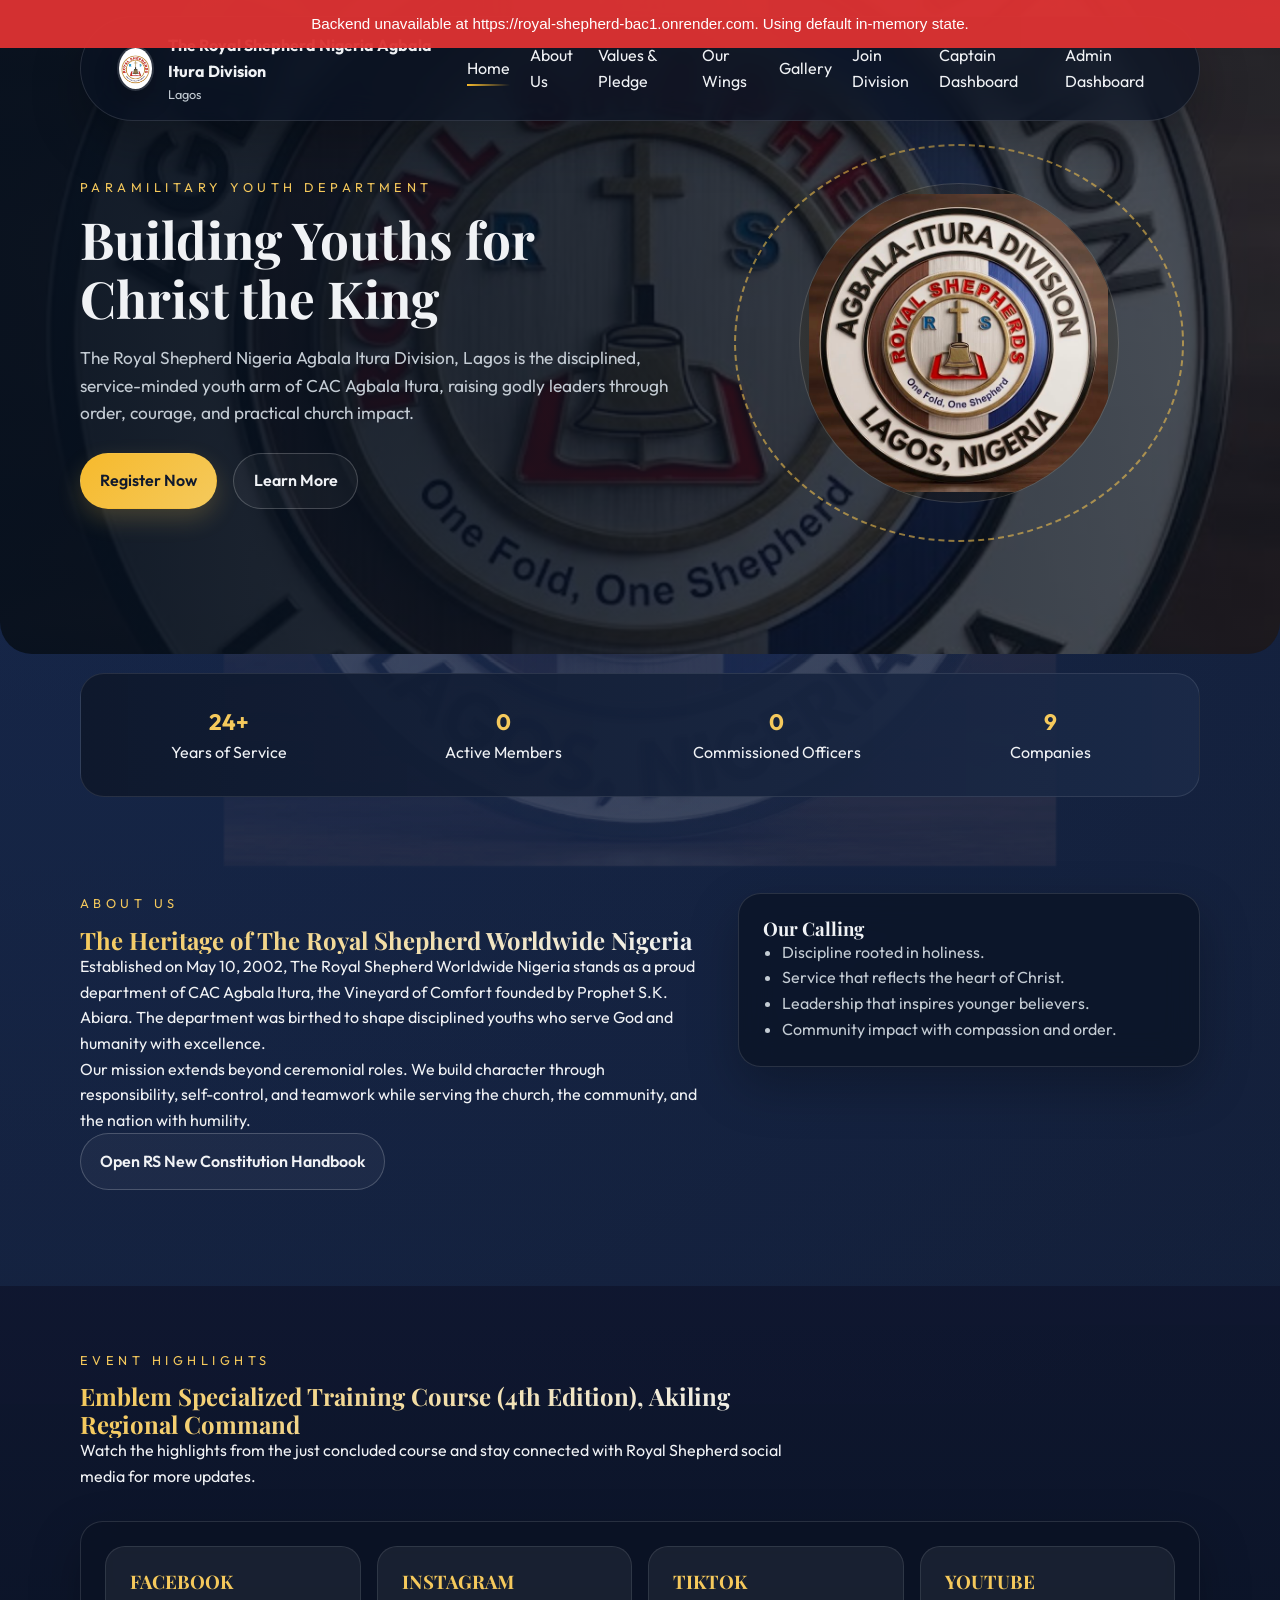
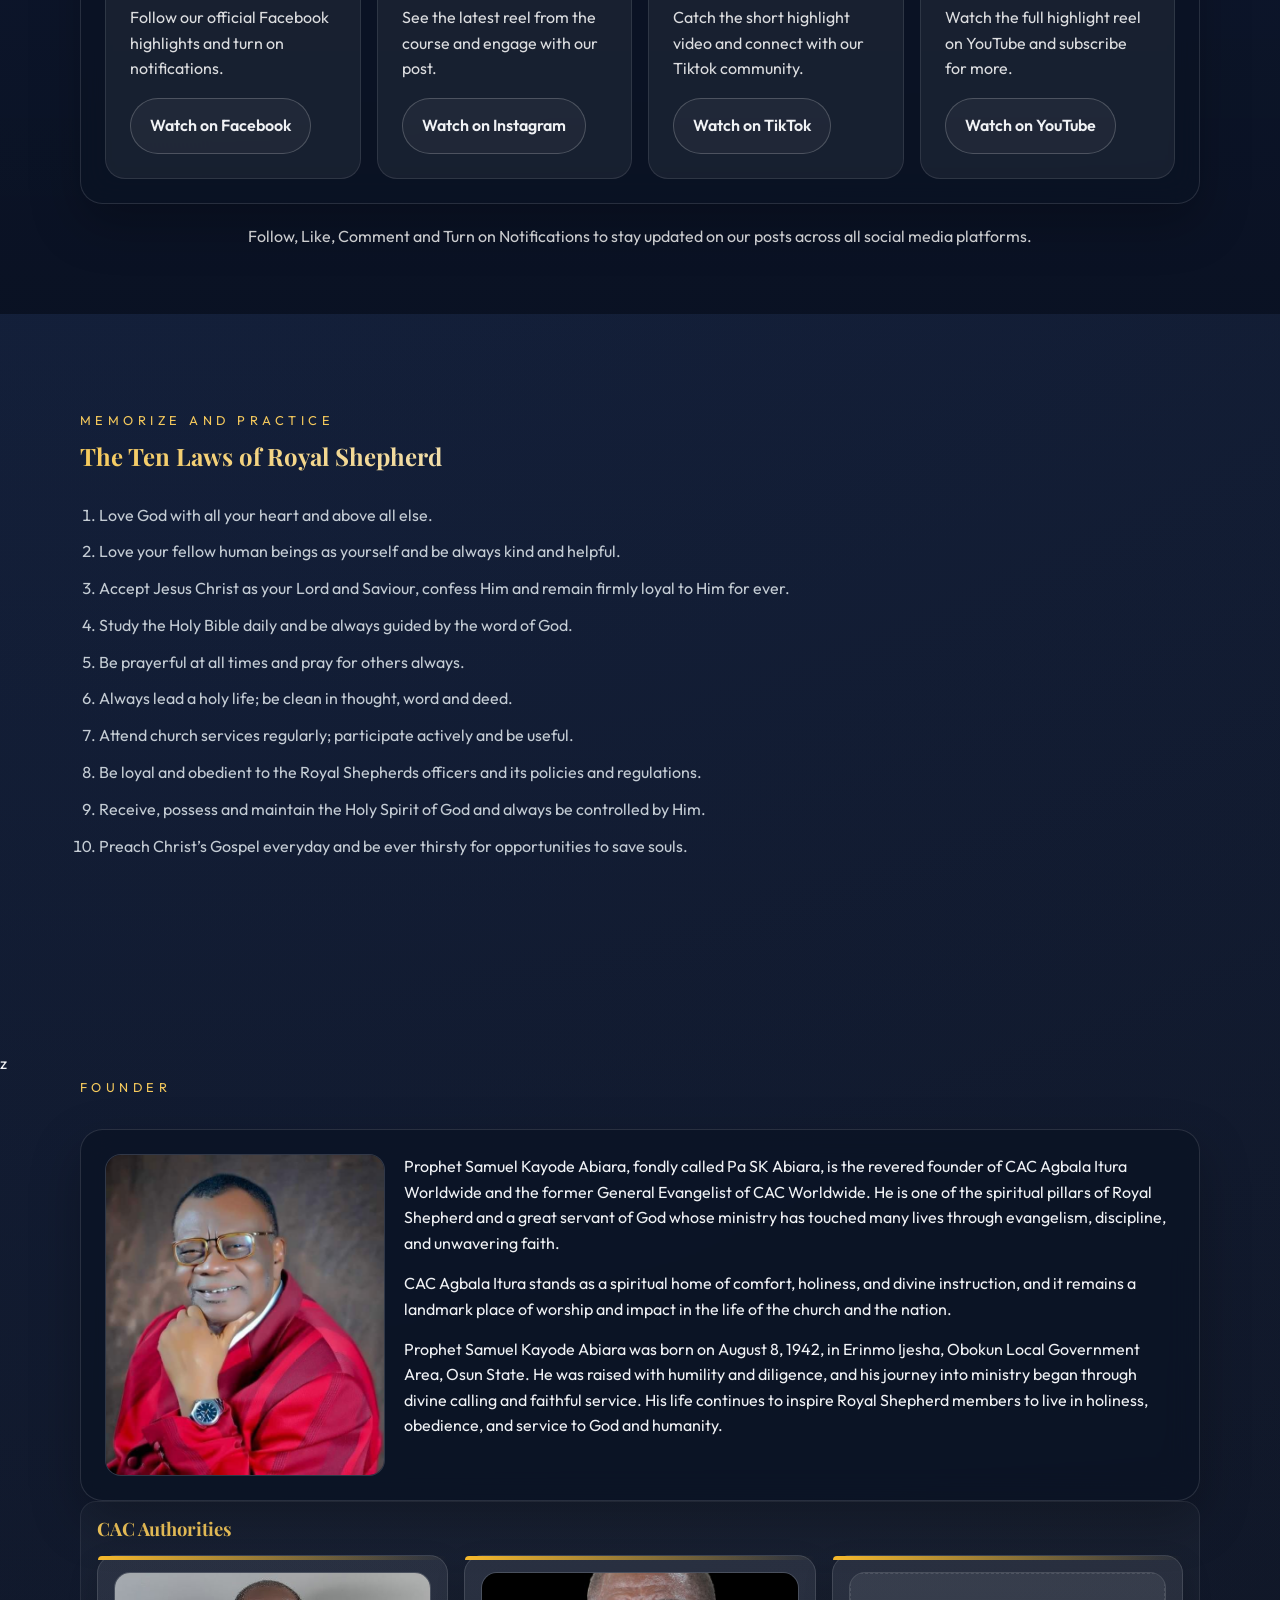
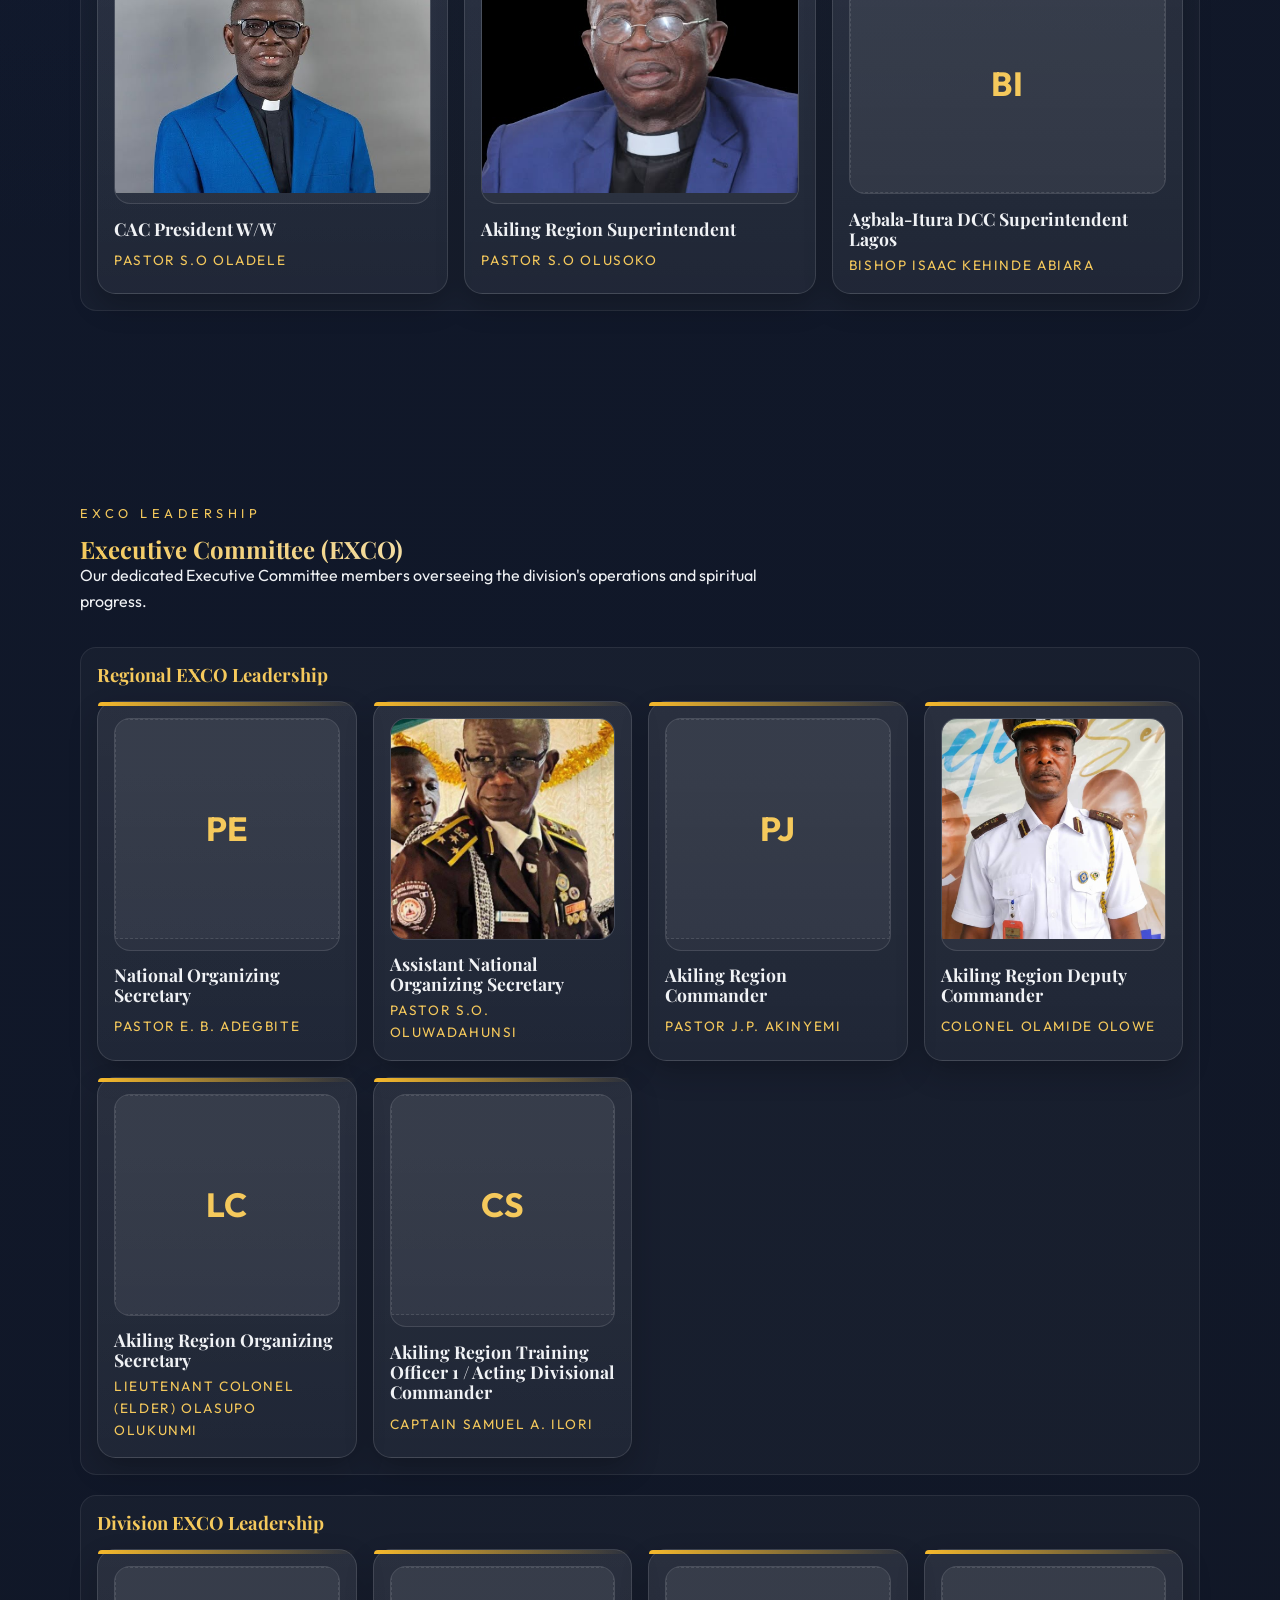
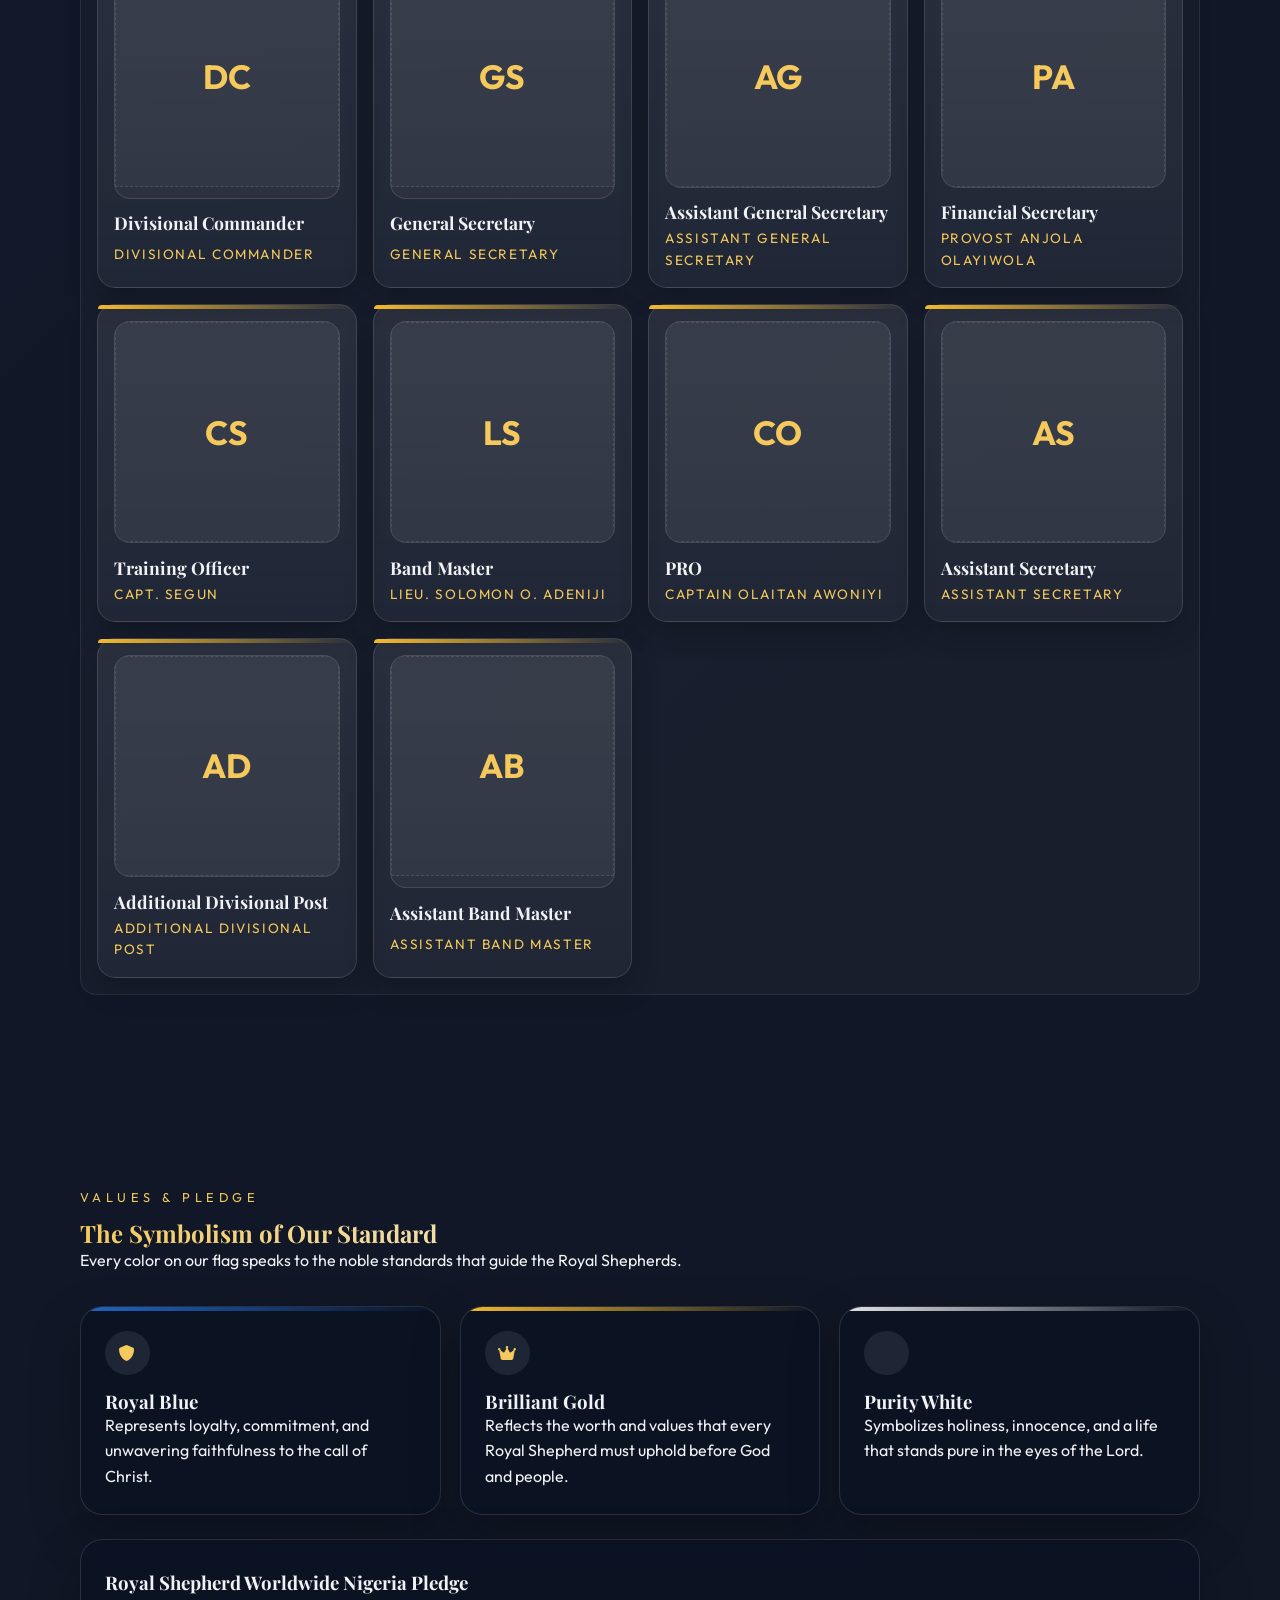
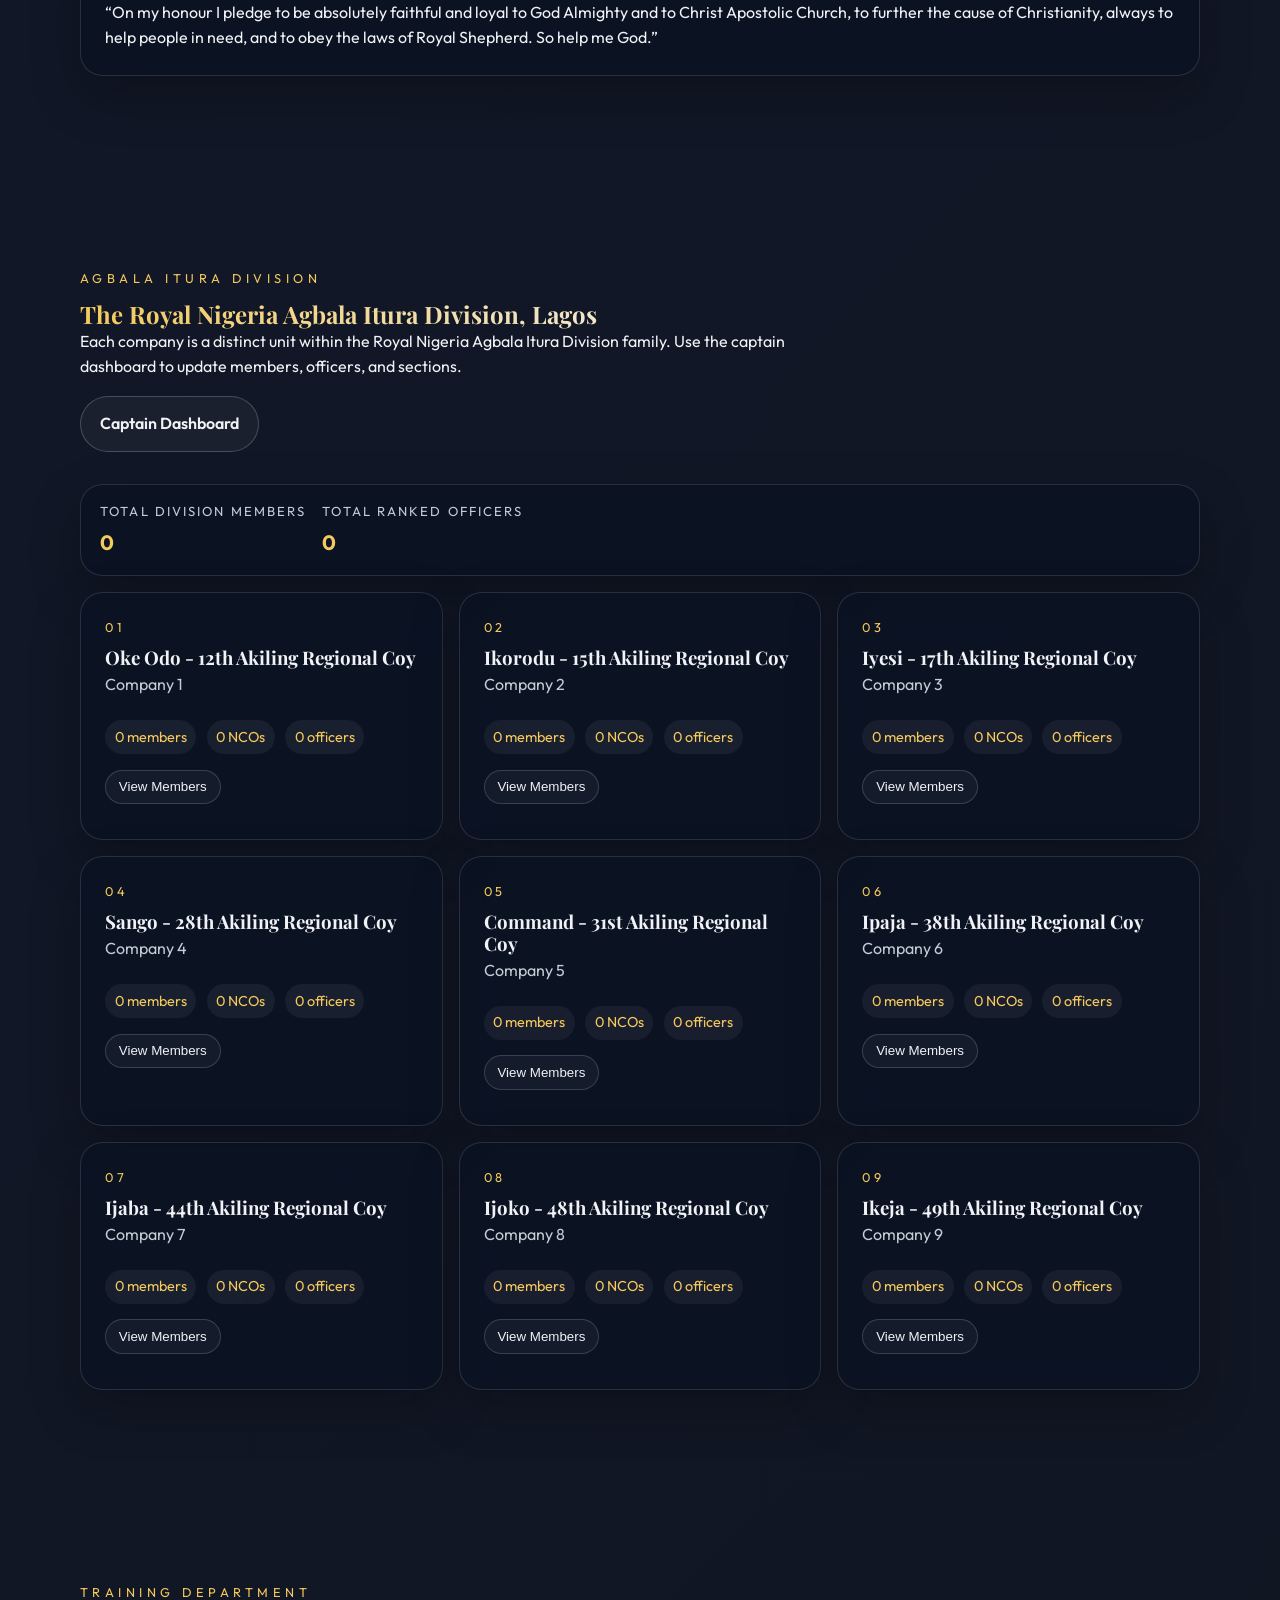
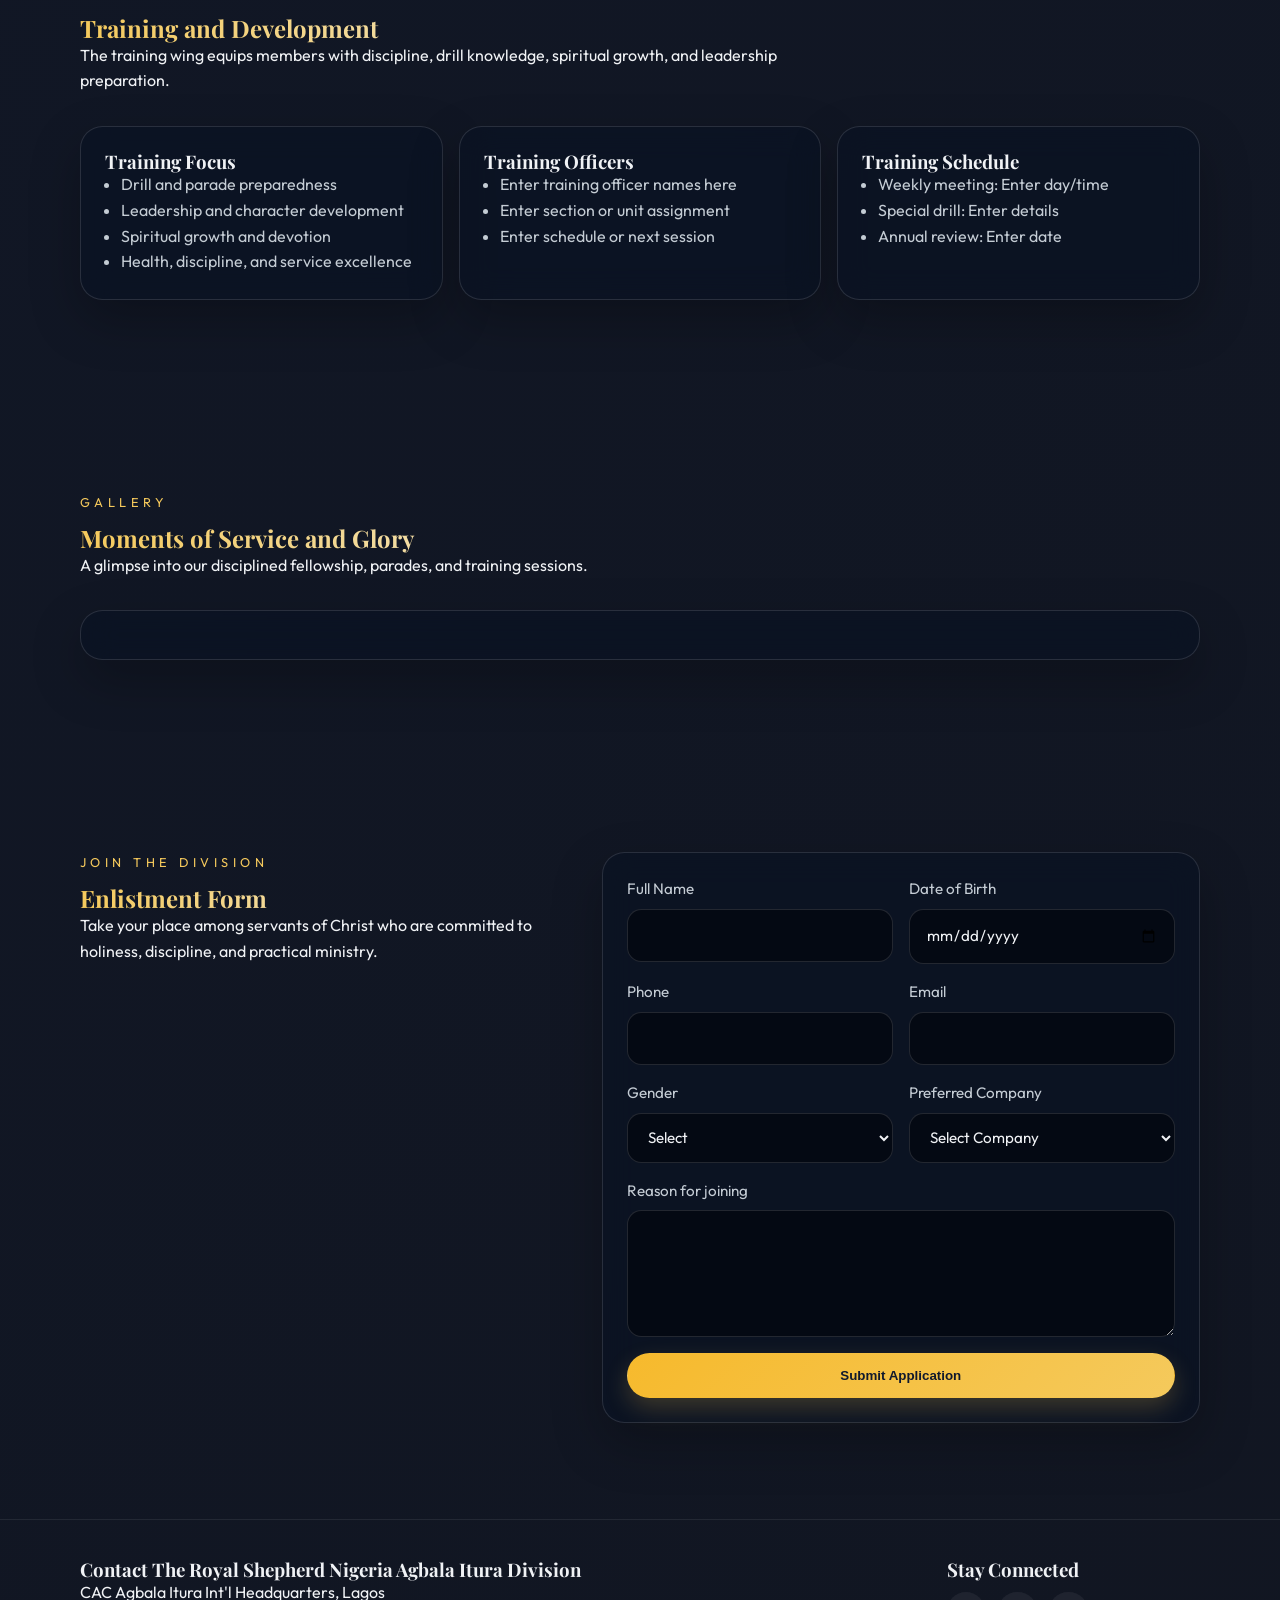
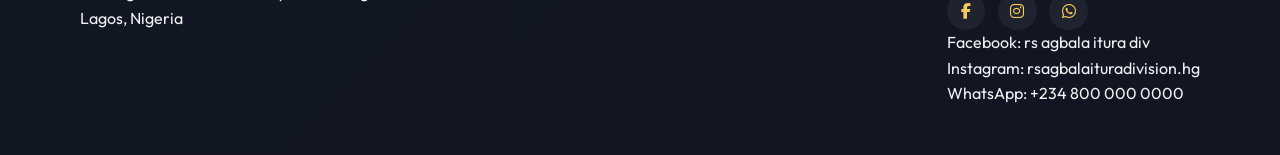
<file: raw_index.html>
<!DOCTYPE html>
<html lang="en">
  <head>
    <meta charset="UTF-8" />
    <meta name="google-site-verification" content="8P8Y9VLoPAE7PZO-1m8mKQS5d8geSuYn6-XjpVPpYEw" />
    <meta name="viewport" content="width=device-width, initial-scale=1.0" />
    <title>Royal Shepherd Nigeria | Official Website</title>
    <meta name="description" content="Official Royal Shepherd Nigeria website. View battalions, companies, officers, gallery, announcements, events and church activities." />
    <meta name="keywords" content="Royal Shepherd Nigeria, Royal Shepherd, CAC, Church Brigade, Battalion, Gallery, Nigeria" />
    <meta name="author" content="Royal Shepherd Nigeria" />
    <meta name="robots" content="index,follow" />
    <meta name="theme-color" content="#0B4EA2" />
    <link rel="canonical" href="https://royalshepherd100.github.io/royal-shepherd/" />
    <meta property="og:title" content="Royal Shepherd Nigeria" />
    <meta property="og:description" content="Official Royal Shepherd Nigeria Website" />
    <meta property="og:type" content="website" />
    <meta property="og:url" content="https://royalshepherd100.github.io/royal-shepherd/" />
    <meta property="og:image" content="https://royalshepherd100.github.io/royal-shepherd/image/logo.png" />
    <meta property="og:site_name" content="Royal Shepherd Nigeria" />
    <meta name="twitter:card" content="summary_large_image" />
    <meta name="twitter:title" content="Royal Shepherd Nigeria" />
    <meta name="twitter:description" content="Official Royal Shepherd Nigeria Website" />
    <meta name="twitter:image" content="https://royalshepherd100.github.io/royal-shepherd/image/logo.png" />
    <link rel="preconnect" href="https://fonts.googleapis.com" />
    <link rel="preconnect" href="https://fonts.gstatic.com" crossorigin />
    <meta name="rs-backend-url" content="https://royal-shepherd-bac1.onrender.com" />
    <script>
      // Force canonical backend URL for all deployments
      window.RS_BACKEND_URL = 'https://royal-shepherd-bac1.onrender.com';
    </script>
    <link
      href="https://fonts.googleapis.com/css2?family=Outfit:wght@300;400;500;600;700;800&family=Playfair+Display:wght@600;700;800&display=swap"
      rel="stylesheet"
    />
    <link
      rel="stylesheet"
      href="https://cdnjs.cloudflare.com/ajax/libs/font-awesome/6.5.2/css/all.min.css"
      crossorigin="anonymous"
      referrerpolicy="no-referrer"
    />
    <link rel="stylesheet" href="index.css?v=7" />
    <script defer src="assets/jspdf.umd.min.js?v=1"></script>
  </head>
  <body>
    <header class="site-header" id="top">
      <div class="container nav-wrap">
        <a class="brand" href="#home">
          <img
            class="brand-logo"
            src="image/rs logo.jpeg?v=2"
            alt="Royal Shepherd logo"
          />
          <span>
            <strong>The Royal Shepherd Nigeria Agbala Itura Division</strong>
            <small>Lagos</small>
          </span>
        </a>

        <button class="menu-toggle" id="menuToggle" aria-label="Toggle navigation" aria-expanded="false" aria-controls="navMenu">
          <span></span>
          <span></span>
          <span></span>
        </button>

        <nav class="site-nav" id="navMenu">
          <a href="#home" class="nav-link active">Home</a>
          <a href="#about" class="nav-link">About Us</a>
          <a href="#symbolism" class="nav-link">Values &amp; Pledge</a>
          <a href="#wings" class="nav-link">Our Wings</a>
          <a href="#gallery" class="nav-link">Gallery</a>
          <a href="#enlistment" class="nav-link cta-link">Join Division</a>
          <a href="captain-dashboard.html" target="_blank" rel="noopener" class="nav-link cta-link captain-trigger" data-dashboard-page="captain-dashboard.html">Captain Dashboard</a>
          <a href="commander-dashboard.html" target="_blank" rel="noopener" class="nav-link cta-link commander-trigger" data-dashboard-page="commander-dashboard.html">Admin Dashboard</a>
        </nav>
      </div>
    </header>

    <main>
      <section class="hero section" id="home">
        <div class="container hero-grid">
          <div class="hero-content">
            <p class="eyebrow">Paramilitary Youth Department</p>
            <h1>Building Youths for Christ the King</h1>
            <p class="hero-subtitle">
              The Royal Shepherd Nigeria Agbala Itura Division, Lagos is the disciplined, service-minded youth arm of CAC Agbala Itura, raising godly leaders through order, courage, and practical church impact.
            </p>
            <div class="hero-actions">
              <a href="captain-dashboard.html" target="_blank" rel="noopener" class="btn btn-gold captain-trigger" data-dashboard-page="captain-dashboard.html">Register Now</a>
              <a href="#about" class="btn btn-outline">Learn More</a>
            </div>
          </div>
          <div class="hero-visual">
            <div class="ring"></div>
            <div class="hero-image-card">
              <img src="image/new division image.jpeg?v=2" alt="New division logo" />
            </div>
          </div>
        </div>
      </section>

      <section class="stats-ribbon" aria-label="Department statistics">
        <div class="container stats-grid">
          <article>
            <strong>24+</strong>
            <span>Years of Service</span>
          </article>
          <article>
            <strong id="homeTotalMembers">150+</strong>
            <span>Active Members</span>
          </article>
          <article>
            <strong id="homeTotalOfficers">15+</strong>
            <span>Commissioned Officers</span>
          </article>
          <article>
            <strong>9</strong>
            <span>Companies</span>
          </article>
        </div>
      </section>

      <section class="section about-section" id="about">
        <div class="container about-grid">
          <div>
            <p class="eyebrow">About Us</p>
            <h2 class="text-gradient">The Heritage of The Royal Shepherd Worldwide Nigeria</h2>
            <p>
              Established on May 10, 2002, The Royal Shepherd Worldwide Nigeria stands as a proud department of CAC Agbala Itura, the Vineyard of Comfort founded by Prophet S.K. Abiara. The department was birthed to shape disciplined youths who serve God and humanity with excellence.
            </p>
            <p>
              Our mission extends beyond ceremonial roles. We build character through responsibility, self-control, and teamwork while serving the church, the community, and the nation with humility.
            </p>
            <a href="RS%20New%20Constitution%20Book.pdf" target="_blank" rel="noopener" class="btn btn-outline">Open RS New Constitution Handbook</a>
          </div>
          <div class="glass-card about-card">
            <h3>Our Calling</h3>
            <ul>
              <li>Discipline rooted in holiness.</li>
              <li>Service that reflects the heart of Christ.</li>
              <li>Leadership that inspires younger believers.</li>
              <li>Community impact with compassion and order.</li>
            </ul>
          </div>
        </div>
      </section>

      <section class="section highlight-section" id="highlights">
        <div class="container">
          <div class="section-heading">
            <p class="eyebrow">Event Highlights</p>
            <h2 class="text-gradient">Emblem Specialized Training Course (4th Edition), Akiling Regional Command</h2>
            <p>Watch the highlights from the just concluded course and stay connected with Royal Shepherd social media for more updates.</p>
          </div>
          <div class="highlight-grid glass-card">
            <article class="highlight-card">
              <h3>FACEBOOK</h3>
              <p>Follow our official Facebook highlights and turn on notifications.</p>
              <a href="https://www.facebook.com/share/v/1BQQj5H6Hp/?mibextid=wwXIfr" target="_blank" rel="noopener" class="btn btn-outline">Watch on Facebook</a>
            </article>
            <article class="highlight-card">
              <h3>INSTAGRAM</h3>
              <p>See the latest reel from the course and engage with our post.</p>
              <a href="https://www.instagram.com/reel/DaIX5aoNw2g/?igsh=a3p3bG9jNmswdTFx" target="_blank" rel="noopener" class="btn btn-outline">Watch on Instagram</a>
            </article>
            <article class="highlight-card">
              <h3>TIKTOK</h3>
              <p>Catch the short highlight video and connect with our Tiktok community.</p>
              <a href="https://vt.tiktok.com/ZSCUfKPcw/" target="_blank" rel="noopener" class="btn btn-outline">Watch on TikTok</a>
            </article>
            <article class="highlight-card">
              <h3>YOUTUBE</h3>
              <p>Watch the full highlight reel on YouTube and subscribe for more.</p>
              <a href="https://youtu.be/7nhiV4wmuPA?si=2Ex41976RW1wc4b0" target="_blank" rel="noopener" class="btn btn-outline">Watch on YouTube</a>
            </article>
          </div>
          <p class="text-center">Follow, Like, Comment and Turn on Notifications to stay updated on our posts across all social media platforms.</p>
        </div>
      </section>

      <section class="section" id="laws">
        <div class="container">
          <div class="section-heading">
            <p class="eyebrow">Memorize and Practice</p>
            <h2 class="text-gradient">The Ten Laws of Royal Shepherd</h2>
          </div>
          <div class="laws-grid">
            <ol class="laws-list">
              <li>Love God with all your heart and above all else.</li>
              <li>Love your fellow human beings as yourself and be always kind and helpful.</li>
              <li>Accept Jesus Christ as your Lord and Saviour, confess Him and remain firmly loyal to Him for ever.</li>
              <li>Study the Holy Bible daily and be always guided by the word of God.</li>
              <li>Be prayerful at all times and pray for others always.</li>
              <li>Always lead a holy life; be clean in thought, word and deed.</li>
              <li>Attend church services regularly; participate actively and be useful.</li>
              <li>Be loyal and obedient to the Royal Shepherds officers and its policies and regulations.</li>
              <li>Receive, possess and maintain the Holy Spirit of God and always be controlled by Him.</li>
              <li>Preach Christ’s Gospel everyday and be ever thirsty for opportunities to save souls.</li>
            </ol>
          </div>
        </div>
      </section>

      <section class="section" id="founders">z
        <div class="container">
          <div class="section-heading">
            <p class="eyebrow">Founder</p>
          </div>
          <div class="founder-card glass-card"></div>
          <div class="officers-list"></div>
        </div>
      </section>

      <section class="section" id="exco-leadership">
        <div class="container">
          <div class="section-heading">
            <p class="eyebrow">EXCO Leadership</p>
            <h2 class="text-gradient">Executive Committee (EXCO)</h2>
            <p>Our dedicated Executive Committee members overseeing the division's operations and spiritual progress.</p>
          </div>
          <div class="exco-list"></div>
        </div>
      </section>

      <section class="section symbolism-section" id="symbolism">
        <div class="container">
          <div class="section-heading">
            <p class="eyebrow">Values &amp; Pledge</p>
            <h2 class="text-gradient">The Symbolism of Our Standard</h2>
            <p>Every color on our flag speaks to the noble standards that guide the Royal Shepherds.</p>
          </div>
          <div class="symbolism-grid">
            <article class="symbol-card glass-card" data-theme="Royal Blue" data-title="Royal Blue" data-items='["Loyalty to Christ and the Church","Faithfulness in duty","Steadfast service in every assignment"]'>
              <div class="symbol-icon"><i class="fa-solid fa-shield"></i></div>
              <h3>Royal Blue</h3>
              <p>Represents loyalty, commitment, and unwavering faithfulness to the call of Christ.</p>
            </article>
            <article class="symbol-card glass-card" data-theme="Brilliant Gold" data-title="Brilliant Gold" data-items='["Worth, dignity, and value of the soul","Excellence in character and conduct","Honour in every responsibility"]'>
              <div class="symbol-icon"><i class="fa-solid fa-crown"></i></div>
              <h3>Brilliant Gold</h3>
              <p>Reflects the worth and values that every Royal Shepherd must uphold before God and people.</p>
            </article>
            <article class="symbol-card glass-card" data-theme="Purity White" data-title="Purity White" data-items='["Holiness and spiritual purity","Clean conscience before God","A life set apart for service"]'>
              <div class="symbol-icon"><i class="fa-solid fa-sparkles"></i></div>
              <h3>Purity White</h3>
              <p>Symbolizes holiness, innocence, and a life that stands pure in the eyes of the Lord.</p>
            </article>
          </div>

          <div class="pledge-card glass-card">
            <h3>Royal Shepherd Worldwide Nigeria Pledge</h3>
            <p>
              “On my honour I pledge to be absolutely faithful and loyal to God Almighty and to Christ Apostolic Church, to further the cause of Christianity, always to help people in need, and to obey the laws of Royal Shepherd. So help me God.”
            </p>
          </div>
        </div>
      </section>

      <section class="section wings-section" id="wings">
        <div class="container">
          <div class="section-heading">
            <p class="eyebrow">Agbala Itura Division</p>
            <h2 class="text-gradient">The Royal Nigeria Agbala Itura Division, Lagos</h2>
            <p>Each company is a distinct unit within the Royal Nigeria Agbala Itura Division family. Use the captain dashboard to update members, officers, and sections.</p>
            <div class="section-actions">
              <a href="captain-dashboard.html" target="_blank" rel="noopener" class="btn btn-outline dashboard-trigger" data-dashboard-page="captain-dashboard.html">Captain Dashboard</a>
            </div>
          </div>

          <div class="division-summary glass-card">
            <div class="summary-stat">
              <span class="summary-label">Total Division Members</span>
              <strong id="divisionTotalMembers">0</strong>
            </div>
            <div class="summary-stat">
              <span class="summary-label">Total Ranked Officers</span>
              <strong id="divisionTotalOfficers">0</strong>
            </div>
          </div>

          <div class="company-grid">
            <article class="company-card glass-card" data-company="1">
              <span class="company-number">01</span>
              <h3>Oke Odo - 12th Akiling Regional Coy</h3>
              <p class="company-caption">Company 1</p>
              <div class="company-details">
                <h4>Anchor Section</h4>
                <ul class="company-list" data-list="anchor"></ul>
                <h4>Junior Section</h4>
                <ul class="company-list" data-list="junior"></ul>
                <h4>Intermediate Section</h4>
                <ul class="company-list" data-list="intermediate"></ul>
                <h4>Senior Section</h4>
                <ul class="company-list" data-list="senior"></ul>
                <h4>Officer Section</h4>
                <ul class="company-list" data-list="officer"></ul>
              </div>
            </article>
            <article class="company-card glass-card" data-company="2">
              <span class="company-number">02</span>
              <h3>Ikorodu - 15th Akiling Regional Coy</h3>
              <p class="company-caption">Company 2</p>
              <div class="company-details">
                <h4>Anchor Section</h4>
                <ul class="company-list" data-list="anchor"></ul>
                <h4>Junior Section</h4>
                <ul class="company-list" data-list="junior"></ul>
                <h4>Intermediate Section</h4>
                <ul class="company-list" data-list="intermediate"></ul>
                <h4>Senior Section</h4>
                <ul class="company-list" data-list="senior"></ul>
                <h4>Officer Section</h4>
                <ul class="company-list" data-list="officer"></ul>
              </div>
            </article>
            <article class="company-card glass-card" data-company="3">
              <span class="company-number">03</span>
              <h3>Iyesi - 17th Akiling Regional Coy</h3>
              <p class="company-caption">Company 3</p>
              <div class="company-details">
                <h4>Anchor Section</h4>
                <ul class="company-list" data-list="anchor"></ul>
                <h4>Junior Section</h4>
                <ul class="company-list" data-list="junior"></ul>
                <h4>Intermediate Section</h4>
                <ul class="company-list" data-list="intermediate"></ul>
                <h4>Senior Section</h4>
                <ul class="company-list" data-list="senior"></ul>
                <h4>Officer Section</h4>
                <ul class="company-list" data-list="officer"></ul>
              </div>
            </article>
            <article class="company-card glass-card" data-company="4">
              <span class="company-number">04</span>
              <h3>Sango - 28th Akiling Regional Coy</h3>
              <p class="company-caption">Company 4</p>
              <div class="company-details">
                <h4>Anchor Section</h4>
                <ul class="company-list" data-list="anchor"></ul>
                <h4>Junior Section</h4>
                <ul class="company-list" data-list="junior"></ul>
                <h4>Intermediate Section</h4>
                <ul class="company-list" data-list="intermediate"></ul>
                <h4>Senior Section</h4>
                <ul class="company-list" data-list="senior"></ul>
                <h4>Officer Section</h4>
                <ul class="company-list" data-list="officer"></ul>
              </div>
            </article>
            <article class="company-card glass-card" data-company="5">
              <span class="company-number">05</span>
              <h3>Command - 31st Akiling Regional Coy</h3>
              <p class="company-caption">Company 5</p>
              <div class="company-details">
                <h4>Anchor Section</h4>
                <ul class="company-list" data-list="anchor"></ul>
                <h4>Junior Section</h4>
                <ul class="company-list" data-list="junior"></ul>
                <h4>Intermediate Section</h4>
                <ul class="company-list" data-list="intermediate"></ul>
                <h4>Senior Section</h4>
                <ul class="company-list" data-list="senior"></ul>
                <h4>Officer Section</h4>
                <ul class="company-list" data-list="officer"></ul>
              </div>
            </article>
            <article class="company-card glass-card" data-company="6">
              <span class="company-number">06</span>
              <h3>Ipaja - 38th Akiling Regional Coy</h3>
              <p class="company-caption">Company 6</p>
              <div class="company-details">
                <h4>Anchor Section</h4>
                <ul class="company-list" data-list="anchor"></ul>
                <h4>Junior Section</h4>
                <ul class="company-list" data-list="junior"></ul>
                <h4>Intermediate Section</h4>
                <ul class="company-list" data-list="intermediate"></ul>
                <h4>Senior Section</h4>
                <ul class="company-list" data-list="senior"></ul>
                <h4>Officer Section</h4>
                <ul class="company-list" data-list="officer"></ul>
              </div>
            </article>
            <article class="company-card glass-card" data-company="7">
              <span class="company-number">07</span>
              <h3>Ijaba - 44th Akiling Regional Coy</h3>
              <p class="company-caption">Company 7</p>
              <div class="company-details">
                <h4>Anchor Section</h4>
                <ul class="company-list" data-list="anchor"></ul>
                <h4>Junior Section</h4>
                <ul class="company-list" data-list="junior"></ul>
                <h4>Intermediate Section</h4>
                <ul class="company-list" data-list="intermediate"></ul>
                <h4>Senior Section</h4>
                <ul class="company-list" data-list="senior"></ul>
                <h4>Officer Section</h4>
                <ul class="company-list" data-list="officer"></ul>
              </div>
            </article>
            <article class="company-card glass-card" data-company="8">
              <span class="company-number">08</span>
              <h3>Ijoko - 48th Akiling Regional Coy</h3>
              <p class="company-caption">Company 8</p>
              <div class="company-details">
                <h4>Anchor Section</h4>
                <ul class="company-list" data-list="anchor"></ul>
                <h4>Junior Section</h4>
                <ul class="company-list" data-list="junior"></ul>
                <h4>Intermediate Section</h4>
                <ul class="company-list" data-list="intermediate"></ul>
                <h4>Senior Section</h4>
                <ul class="company-list" data-list="senior"></ul>
                <h4>Officer Section</h4>
                <ul class="company-list" data-list="officer"></ul>
              </div>
            </article>
            <article class="company-card glass-card" data-company="9">
              <span class="company-number">09</span>
              <h3>Ikeja - 49th Akiling Regional Coy</h3>
              <p class="company-caption">Company 9</p>
              <div class="company-details">
                <h4>Anchor Section</h4>
                <ul class="company-list" data-list="anchor"></ul>
                <h4>Junior Section</h4>
                <ul class="company-list" data-list="junior"></ul>
                <h4>Intermediate Section</h4>
                <ul class="company-list" data-list="intermediate"></ul>
                <h4>Senior Section</h4>
                <ul class="company-list" data-list="senior"></ul>
                <h4>Officer Section</h4>
                <ul class="company-list" data-list="officer"></ul>
              </div>
            </article>
          </div>
        </div>
      </section>

      <section class="section training-section" id="training">
        <div class="container">
          <div class="section-heading">
            <p class="eyebrow">Training Department</p>
            <h2 class="text-gradient">Training and Development</h2>
            <p>The training wing equips members with discipline, drill knowledge, spiritual growth, and leadership preparation.</p>
          </div>

          <div class="training-grid">
            <article class="glass-card training-card">
              <h3>Training Focus</h3>
              <ul>
                <li>Drill and parade preparedness</li>
                <li>Leadership and character development</li>
                <li>Spiritual growth and devotion</li>
                <li>Health, discipline, and service excellence</li>
              </ul>
            </article>
            <article class="glass-card training-card">
              <h3>Training Officers</h3>
              <ul>
                <li>Enter training officer names here</li>
                <li>Enter section or unit assignment</li>
                <li>Enter schedule or next session</li>
              </ul>
            </article>
            <article class="glass-card training-card">
              <h3>Training Schedule</h3>
              <ul>
                <li>Weekly meeting: Enter day/time</li>
                <li>Special drill: Enter details</li>
                <li>Annual review: Enter date</li>
              </ul>
            </article>
          </div>
        </div>
      </section>

      <section class="section gallery-section" id="gallery">
        <div class="container">
          <div class="section-heading">
            <p class="eyebrow">Gallery</p>
            <h2 class="text-gradient">Moments of Service and Glory</h2>
            <p>A glimpse into our disciplined fellowship, parades, and training sessions.</p>
          </div>

          <div class="gallery-panel glass-card is-collapsed">
            <div class="gallery-panel-inner">
              <div class="gallery-panel-header">
                <div class="gallery-filters" role="toolbar" aria-label="Gallery filters">
                  <button class="filter-btn active" data-filter="all">All</button>
                  <button class="filter-btn" data-filter="parades">Parades</button>
                  <button class="filter-btn" data-filter="band">Band Corps</button>
                  <button class="filter-btn" data-filter="training">Training</button>
                </div>
                <button type="button" class="gallery-toggle btn btn-outline" aria-expanded="false">Open Gallery</button>
              </div>

              <div class="gallery-grid" aria-live="polite"></div>
            </div>
          </div>
        </div>
      </section>

      <section class="section enlistment-section" id="enlistment">
        <div class="container enlistment-grid">
          <div>
            <p class="eyebrow">Join the Division</p>
            <h2 class="text-gradient">Enlistment Form</h2>
            <p>Take your place among servants of Christ who are committed to holiness, discipline, and practical ministry.</p>
          </div>

          <div class="glass-card form-card">
            <form id="enlistmentForm" novalidate>
              <div class="field-grid">
                <label>
                  <span>Full Name</span>
                  <input type="text" name="fullName" id="fullName" required />
                </label>
                <label>
                  <span>Date of Birth</span>
                  <input type="date" name="dob" id="dob" required />
                </label>
                <label>
                  <span>Phone</span>
                  <input type="tel" name="phone" id="phone" required />
                </label>
                <label>
                  <span>Email</span>
                  <input type="email" name="email" id="email" required />
                </label>
                <label>
                  <span>Gender</span>
                  <select name="gender" id="gender" required>
                    <option value="">Select</option>
                    <option>Male</option>
                    <option>Female</option>
                  </select>
                </label>
                <label>
                  <span>Preferred Company</span>
                  <select name="company" id="enlistmentCompany" required>
                    <option value="">Select Company</option>
                  </select>
                </label>
              </div>

              <label class="full-width">
                <span>Reason for joining</span>
                <textarea name="reason" id="reason" rows="4" required></textarea>
              </label>

              <button type="submit" class="btn btn-gold full-width">Submit Application</button>
            </form>

            <div class="form-success" id="formSuccess" aria-live="polite">
              <h3>Registration Received</h3>
              <p>Your application has been received. We will contact you soon concerning your assignment and next steps.</p>
              <button type="button" class="btn btn-outline" id="fillAnother">Fill Another Form</button>
            </div>
          </div>
        </div>
      </section>
    </main>

    <footer class="site-footer">
      <div class="container footer-grid">
        <div>
          <h3>Contact The Royal Shepherd Nigeria Agbala Itura Division</h3>
          <p>CAC Agbala Itura Int'l Headquarters, Lagos</p>
          <p>Lagos, Nigeria</p>
        </div>
        <div>
          <h3>Stay Connected</h3>
          <div class="social-links">
            <a href="https://www.facebook.com/share/v/1BQQj5H6Hp/?mibextid=wwXIfr" target="_blank" rel="noopener" aria-label="Facebook"><i class="fa-brands fa-facebook-f"></i></a>
            <a href="https://www.instagram.com/reel/DaIX5aoNw2g/?igsh=a3p3bG9jNmswdTFx" target="_blank" rel="noopener" aria-label="Instagram"><i class="fa-brands fa-instagram"></i></a>
            <a href="https://wa.me/2348000000000" target="_blank" rel="noopener" aria-label="WhatsApp"><i class="fa-brands fa-whatsapp"></i></a>
          </div>
          <div class="social-accounts">
            <p>Facebook: rs agbala itura div</p>
            <p>Instagram: rsagbalaituradivision.hg</p>
            <p>WhatsApp: +234 800 000 0000</p>
          </div>
        </div>
      </div>
    </footer>

    <div class="modal" id="captainModal" aria-hidden="true">
      <div class="modal-backdrop" data-close="true"></div>
      <div class="modal-content glass-card dashboard-modal" role="dialog" aria-modal="true" aria-labelledby="captainTitle">
        <button class="modal-close" id="captainClose" aria-label="Close captain access">&times;</button>
        <h3 id="captainTitle">Captain Access</h3>
        <p class="dashboard-intro">Register here to submit a captain account creation request. Only the Divisional Commander can approve and activate the account.</p>
        <div class="auth-toggle" role="tablist">
          <button type="button" class="auth-tab captain-auth-tab active" data-mode="login">Login</button>
          <button type="button" class="auth-tab captain-auth-tab" data-mode="register">Register</button>
        </div>
        <form id="captainForm" data-mode="login">
          <label>
            <span>Email Address</span>
            <input type="email" id="captainEmail" required />
          </label>
          <label>
            <span>Password</span>
            <input type="password" id="captainPassword" required />
          </label>
          <label>
            <span>Company</span>
              <select id="captainCompany" required>
              <option value="">Select Company</option>
              <option value="1">Oke Odo - 12th Akiling Regional Coy</option>
              <option value="2">Ikorodu - 15th Akiling Regional Coy</option>
              <option value="3">Iyesi - 17th Akiling Regional Coy</option>
              <option value="4">Sango - 28th Akiling Regional Coy</option>
              <option value="5">Command - 31st Akiling Regional Coy</option>
              <option value="6">Ipaja - 38th Akiling Regional Coy</option>
              <option value="7">Ijaba - 44th Akiling Regional Coy</option>
              <option value="8">Ijoko - 48th Akiling Regional Coy</option>
              <option value="9">Ikeja - 49th Akiling Regional Coy</option>
            </select>
          </label>

          <p id="captainNotice" class="captain-notice"></p>
          <div class="dashboard-actions">
            <button type="submit" class="btn btn-gold">Continue</button>
          </div>
        </form>
      </div>
    </div>

    <div class="modal" id="commanderModal" aria-hidden="true">
      <div class="modal-backdrop" data-close="true"></div>
      <div class="modal-content glass-card dashboard-modal" role="dialog" aria-modal="true" aria-labelledby="commanderTitle">
        <button class="modal-close" id="commanderClose" aria-label="Close commander access">&times;</button>
        <h3 id="commanderTitle">Divisional Commander Access</h3>
        <p class="dashboard-intro">Register your own commander account, then verify it by email before using the dashboard.</p>
        <div class="auth-toggle" role="tablist">
          <button type="button" class="auth-tab commander-auth-tab active" data-mode="login">Login</button>
          <button type="button" class="auth-tab commander-auth-tab" data-mode="register">Register</button>
        </div>
        <form id="commanderForm" data-mode="login">
          <label>
            <span>Email Address</span>
            <input type="email" id="commanderEmail" required />
          </label>
          <label>
            <span>Password</span>
            <input type="password" id="commanderPassword" required />
          </label>

          <p id="commanderNotice" class="captain-notice"></p>
          <div class="dashboard-actions">
            <button type="submit" class="btn btn-gold">Continue</button>
          </div>
        </form>
      </div>
    </div>

    <div class="modal" id="commanderDashboardModal" aria-hidden="true">
      <div class="modal-backdrop" data-close="true"></div>
      <div class="modal-content glass-card dashboard-modal" role="dialog" aria-modal="true" aria-labelledby="commanderDashboardTitle">
        <button class="modal-close" id="commanderDashboardClose" aria-label="Close commander dashboard">&times;</button>
        <h3 id="commanderDashboardTitle">Commander Dashboard</h3>
        <p class="dashboard-intro">Review account requests and manage the company member lists for the division.</p>
        <form id="commanderDashboardForm">
          <div class="dashboard-grid commander-dashboard-grid"></div>
          <div class="dashboard-actions">
            <button type="button" class="btn btn-secondary" id="openExcoDashboardBtn">Open EXCO Dashboard</button>
            <button type="submit" class="btn btn-gold">Save Commander Updates</button>
          </div>
        </form>
      </div>
    </div>

    <div class="modal" id="excoDashboardModal" aria-hidden="true">
      <div class="modal-backdrop" data-close="true"></div>
      <div class="modal-content glass-card dashboard-modal" role="dialog" aria-modal="true" aria-labelledby="excoDashboardTitle">
        <button class="modal-close" id="excoDashboardClose" aria-label="Close exco dashboard">&times;</button>
        <h3 id="excoDashboardTitle">EXCO Dashboard</h3>
        <p class="dashboard-intro">Create or update profiles for the Divisional Commander, General Secretary, Divisional Secretary, PRO, Assistant Secretary, Band Master, Assistant Band Master, and Treasurer.</p>
        <form id="excoDashboardForm">
          <div class="dashboard-grid exco-dashboard-grid"></div>
          <div class="dashboard-actions">
            <button type="submit" class="btn btn-gold">Save EXCO Profiles</button>
          </div>
        </form>
      </div>
    </div>


    <div class="modal" id="dashboardModal" aria-hidden="true">
      <div class="modal-backdrop" data-close="true"></div>
      <div class="modal-content glass-card dashboard-modal" role="dialog" aria-modal="true" aria-labelledby="dashboardTitle">
        <button class="modal-close" id="dashboardClose" aria-label="Close dashboard">&times;</button>
        <h3 id="dashboardTitle">Captain Dashboard</h3>
        <p class="dashboard-intro">Update the active members, inactive members, and ranked officers for your company. Changes are saved on this device.</p>
        <form id="dashboardForm">
          <div class="dashboard-grid"></div>
          <div class="dashboard-actions">
            <button type="submit" class="btn btn-gold">Save Changes</button>
          </div>
        </form>
      </div>
    </div>

    <div class="modal" id="symbolModal" aria-hidden="true">
      <div class="modal-backdrop" data-close="true"></div>
      <div class="modal-content glass-card" role="dialog" aria-modal="true" aria-labelledby="modalTitle">
        <button class="modal-close" id="modalClose" aria-label="Close modal">&times;</button>
        <h3 id="modalTitle">Symbol Meaning</h3>
        <ul id="modalList"></ul>
      </div>
    </div>

    <div class="modal" id="galleryModal" aria-hidden="true">
      <div class="modal-backdrop" data-close="true"></div>
      <div class="modal-content glass-card gallery-preview-modal" role="dialog" aria-modal="true" aria-labelledby="galleryPreviewTitle">
        <button class="modal-close" id="galleryClose" aria-label="Close gallery preview">&times;</button>
        <img id="galleryPreviewImage" class="gallery-preview-image" src="[data-uri]" alt="Gallery preview" />
        <div class="gallery-preview-copy">
          <span class="gallery-preview-category" id="galleryPreviewCategory"></span>
          <h3 id="galleryPreviewTitle">Gallery Preview</h3>
          <p id="galleryPreviewDescription">Select a photo from the gallery to view it larger here.</p>
        </div>
      </div>
    </div>

    <script defer src="gallery-data.js?v=6"></script>
    <script defer src="app.js?v=11"></script>
    <script type="application/ld+json">
      {
        "@context": "https://schema.org",
        "@type": "Organization",
        "name": "Royal Shepherd Nigeria",
        "url": "https://royalshepherd100.github.io/royal-shepherd/",
        "logo": "https://royalshepherd100.github.io/royal-shepherd/image/logo.png",
        "description": "Official Royal Shepherd Nigeria website featuring companies, officers, announcements, gallery and events."
      }
    </script>
  </body>
</html>
</file>
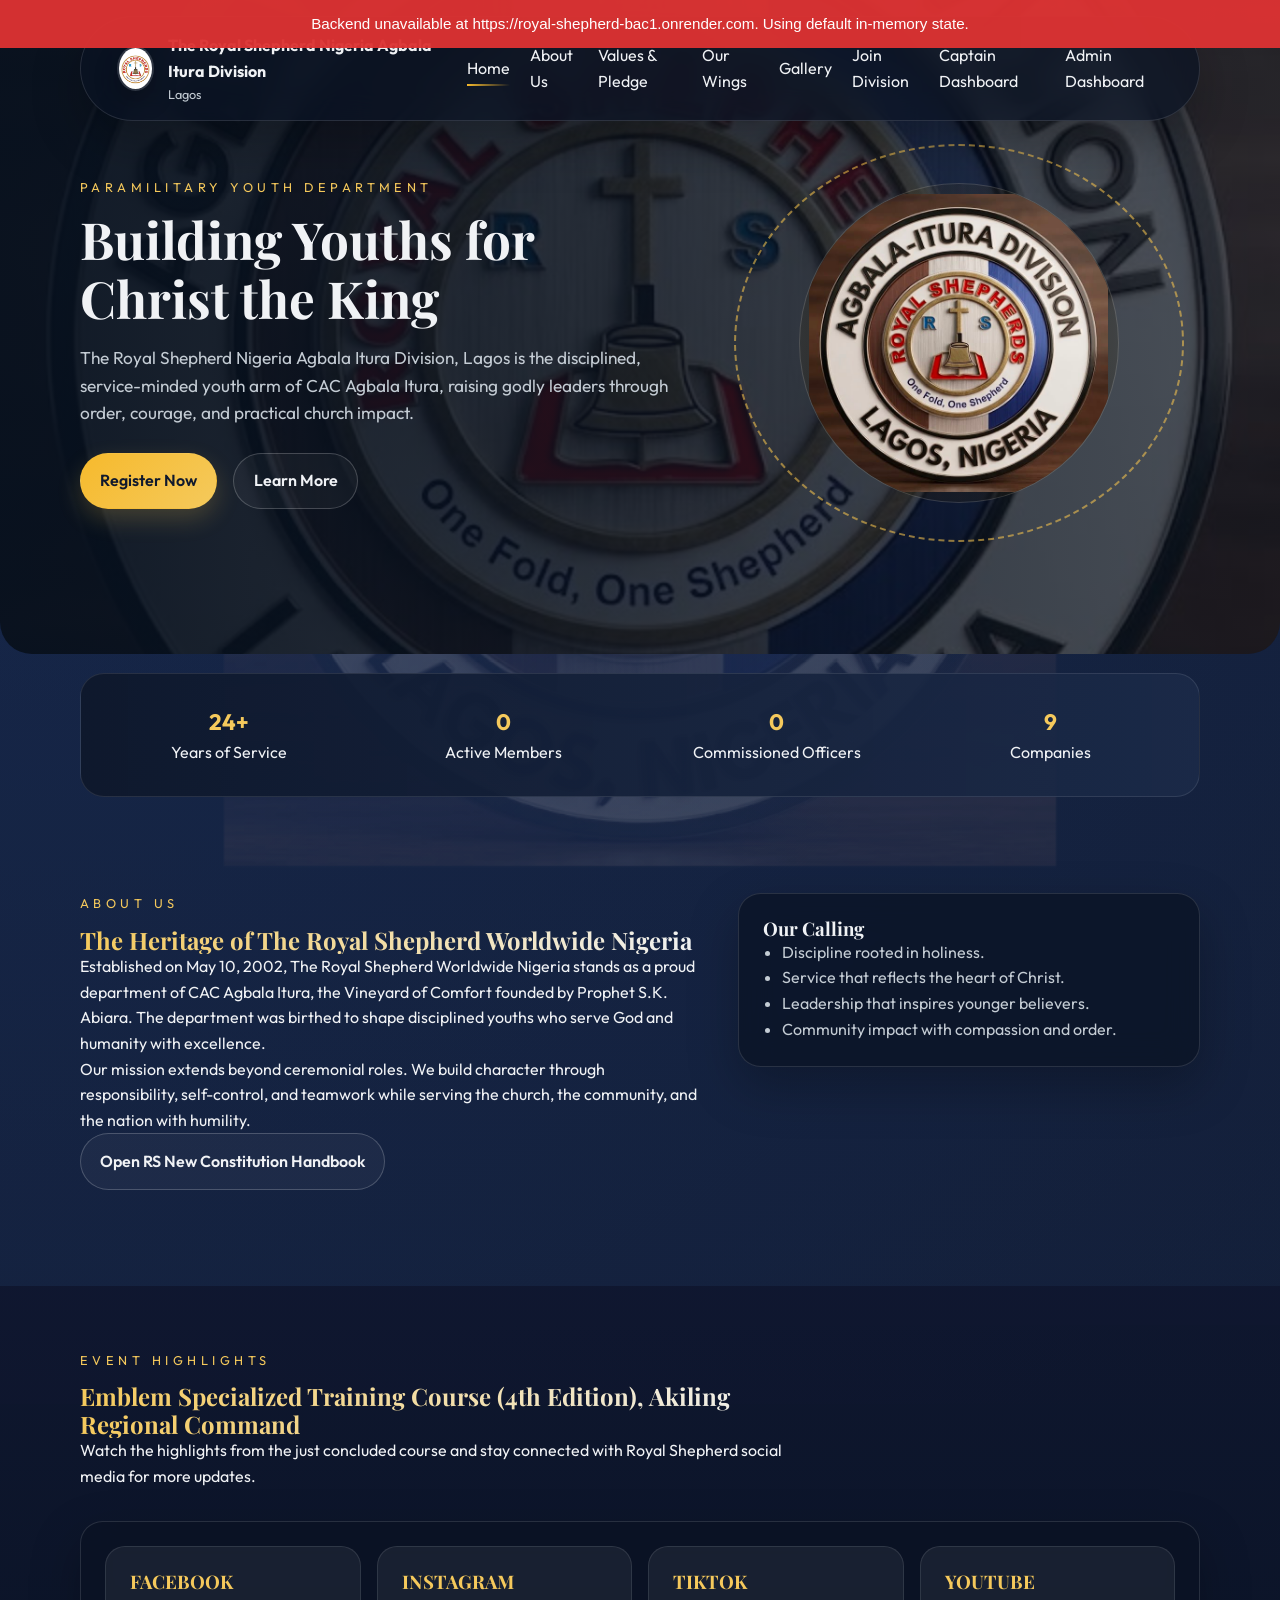
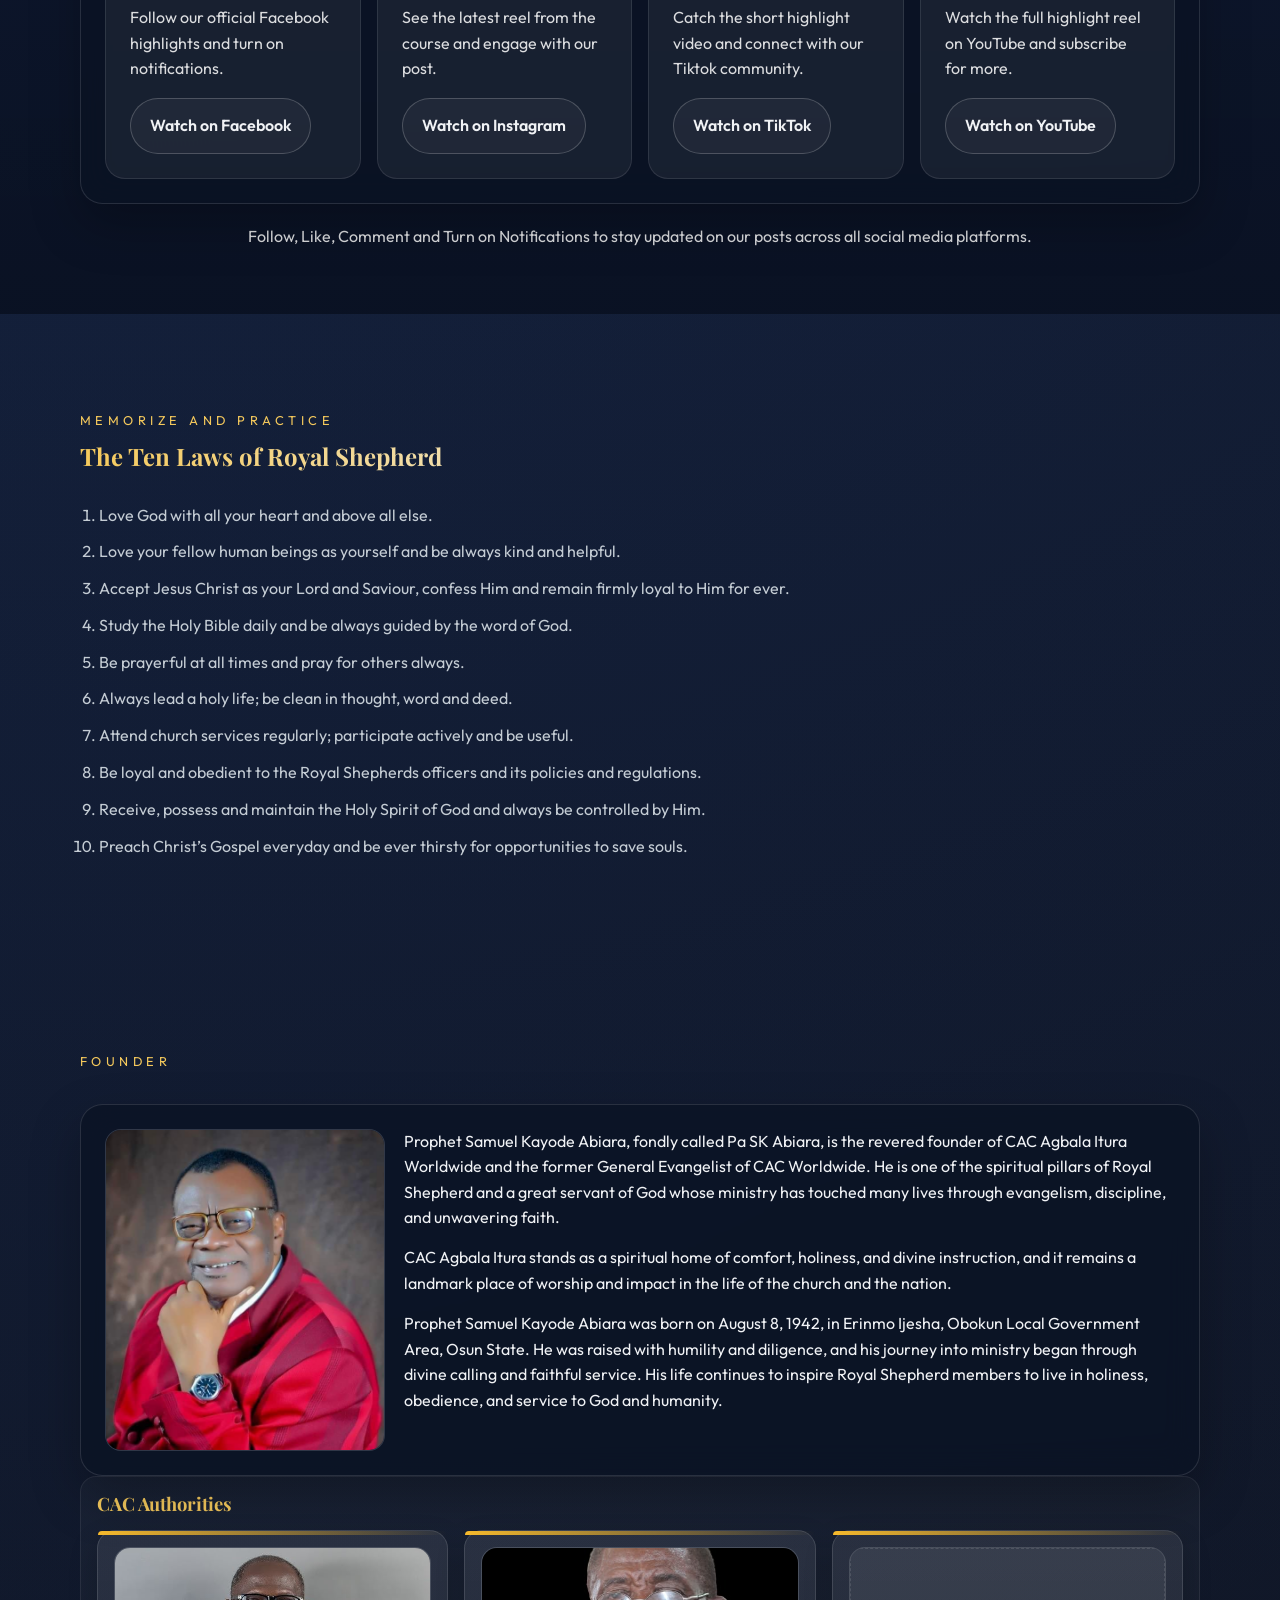
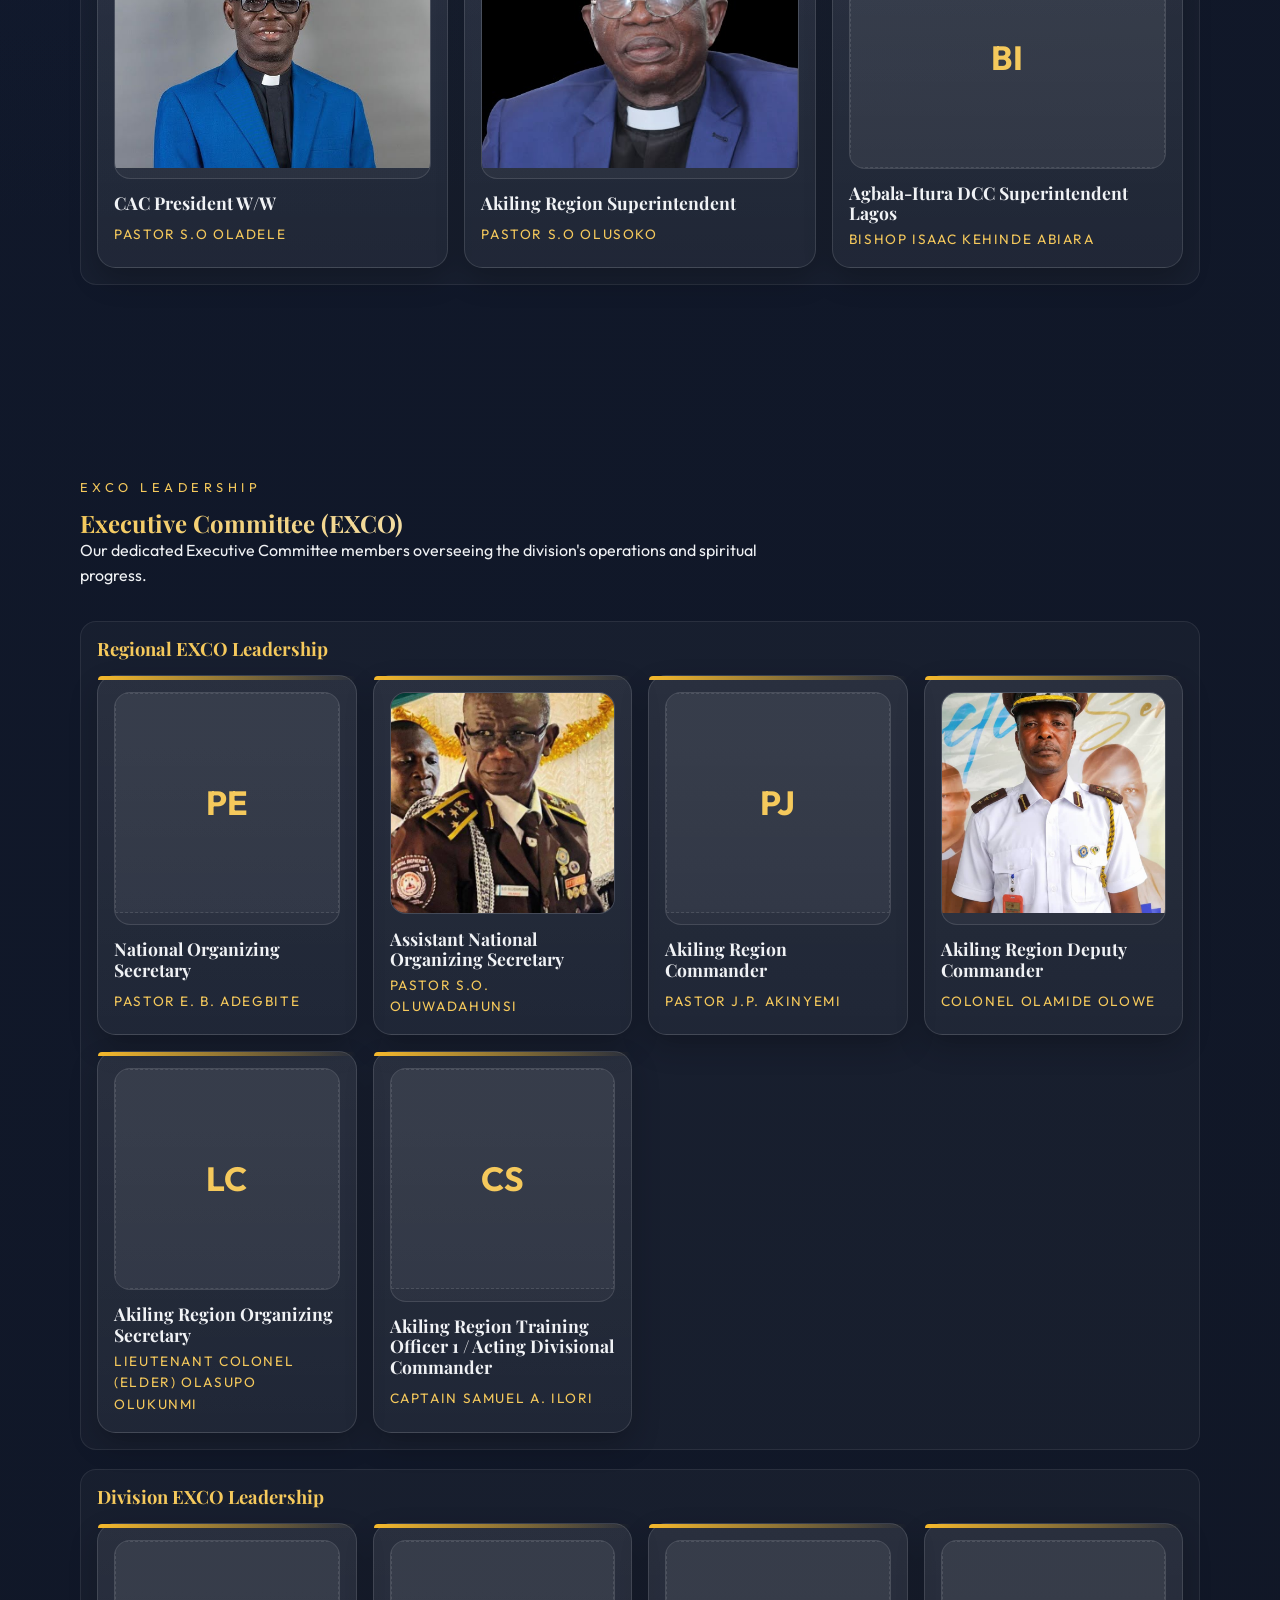
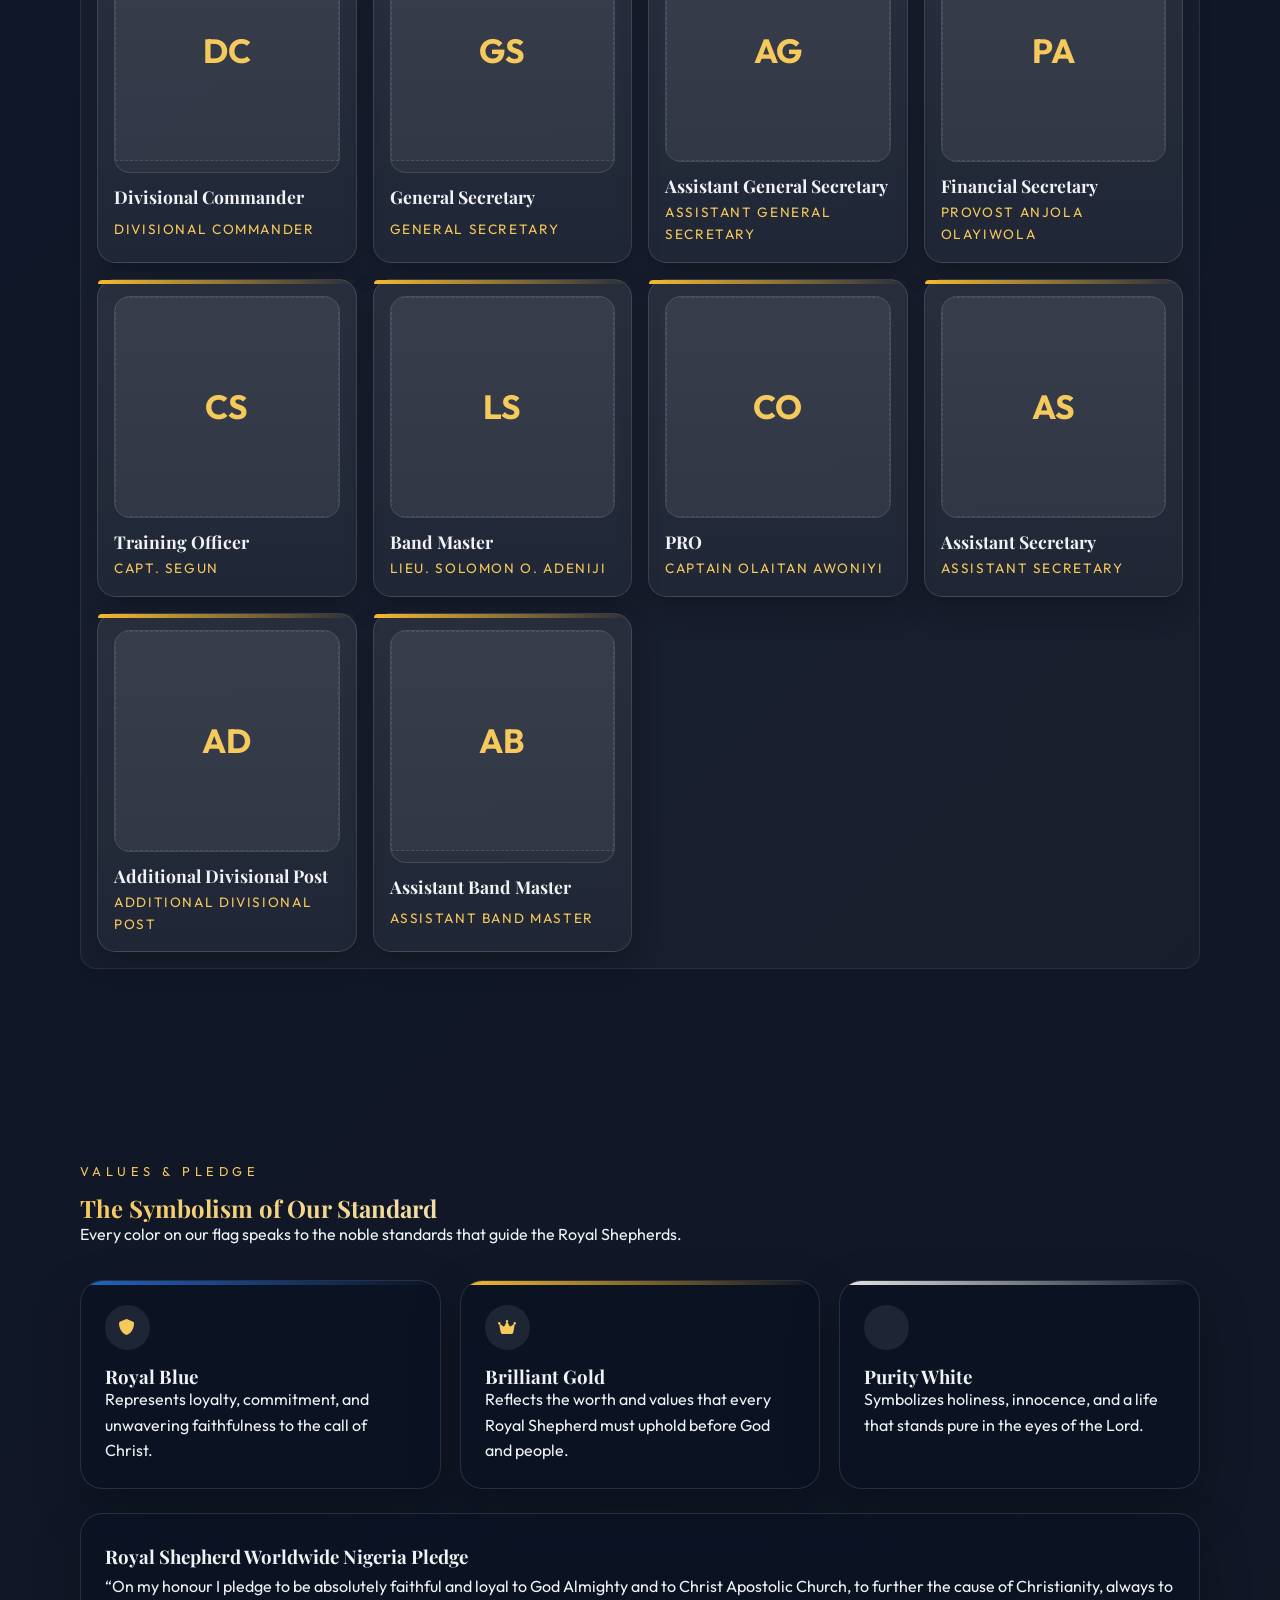
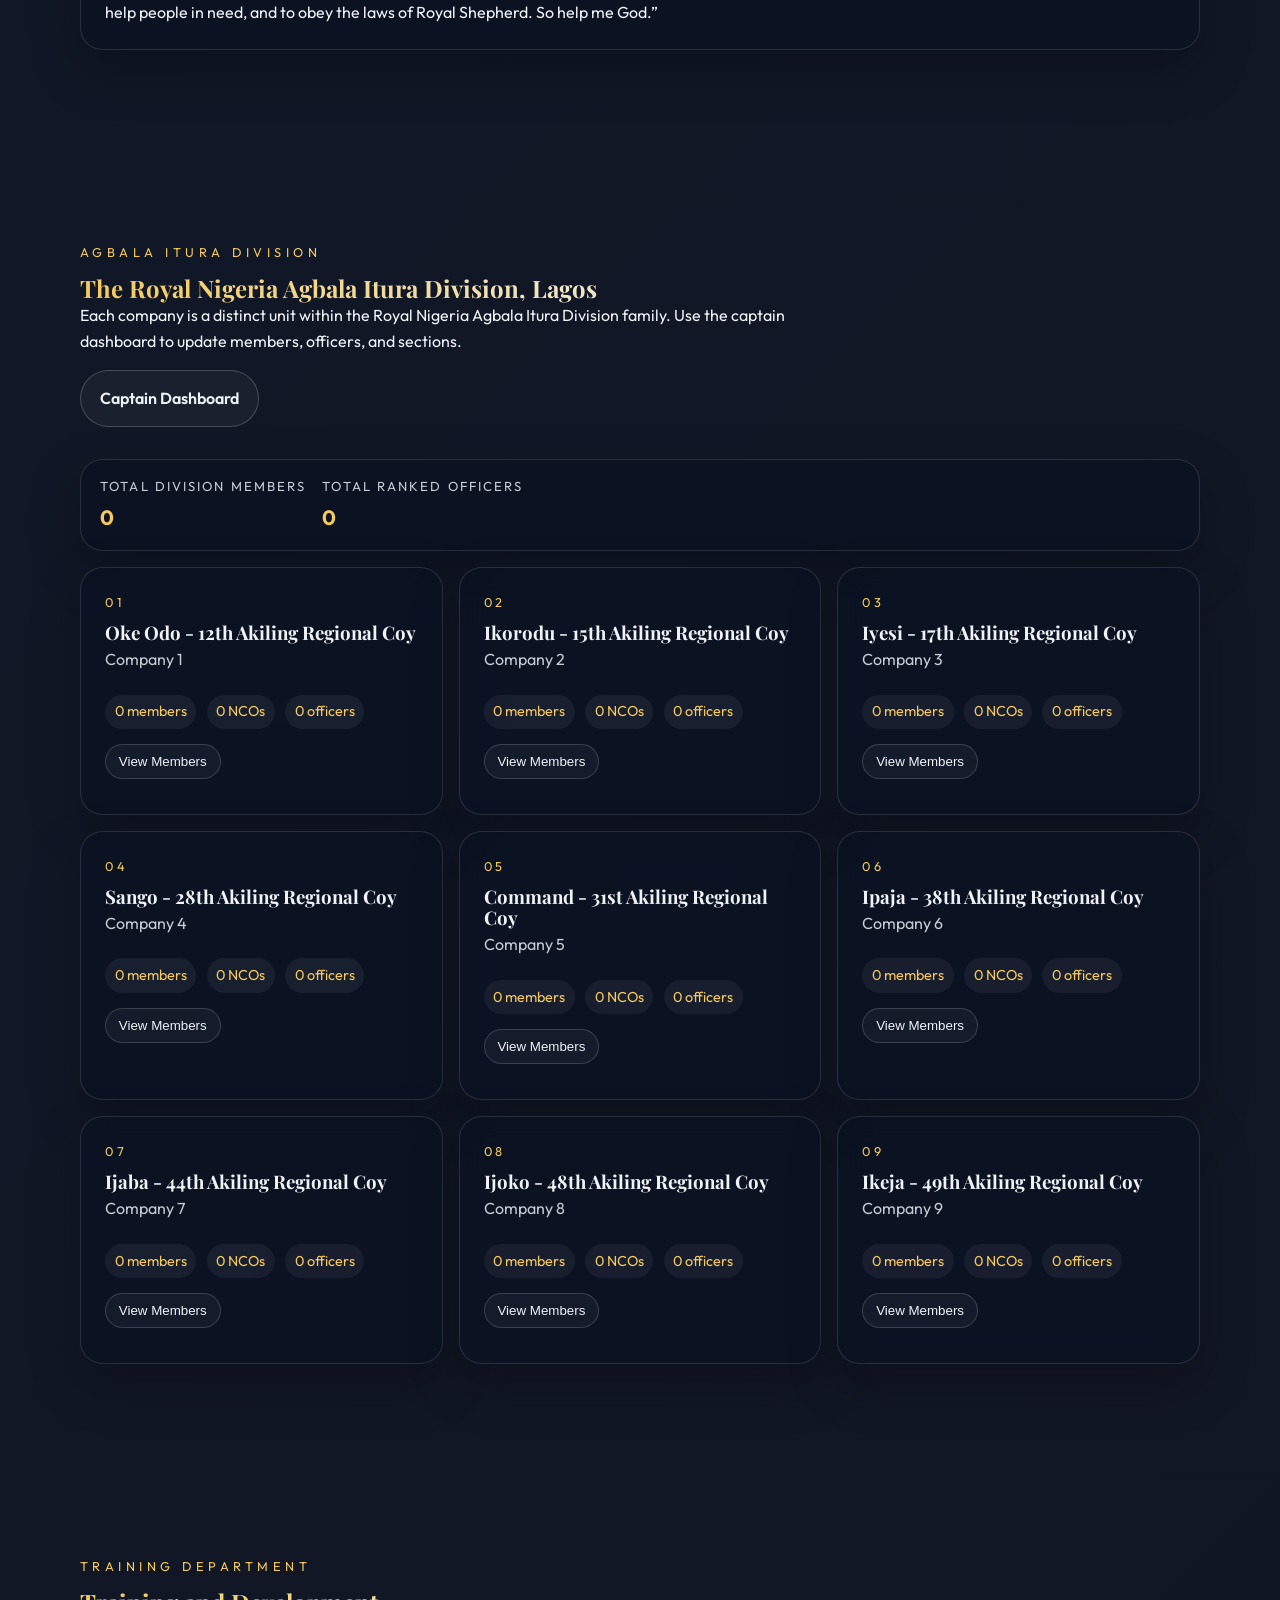
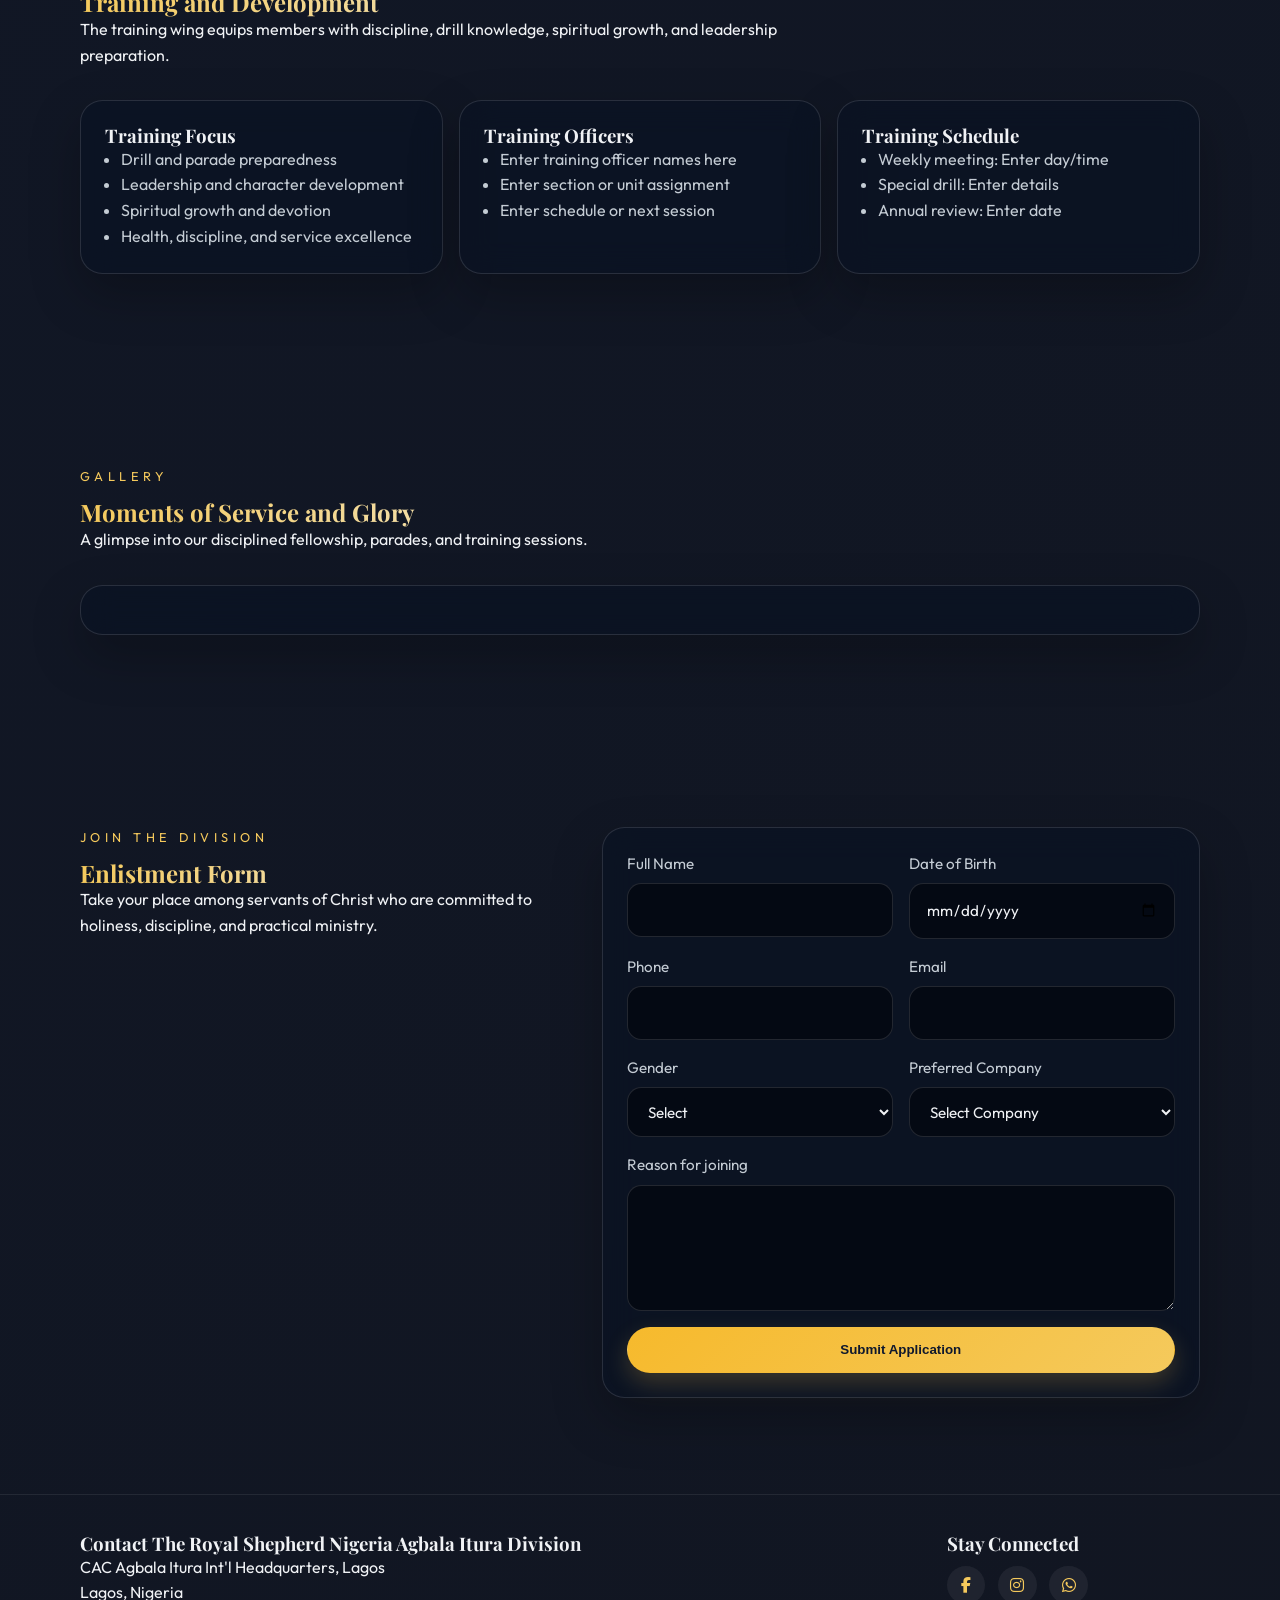
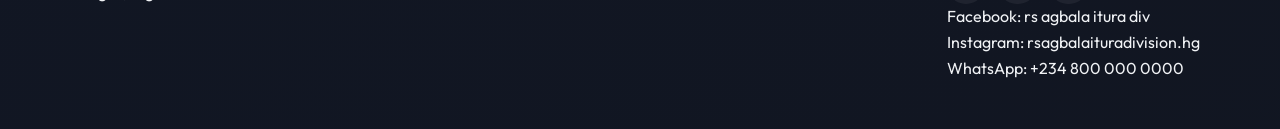
<file: tmp_index.html>
<!DOCTYPE html>
<html lang="en">
  <head>
    <meta charset="UTF-8" />
    <meta name="viewport" content="width=device-width, initial-scale=1.0" />
    <title>The Royal Shepherd Nigeria Agbala Itura Division, Lagos</title>
    <meta
      name="description"
      content="The Royal Shepherd Nigeria Agbala Itura Division, Lagos is a disciplined youth department focused on service, leadership, and holiness."
    />
    <link rel="preconnect" href="https://fonts.googleapis.com" />
    <link rel="preconnect" href="https://fonts.gstatic.com" crossorigin />
    <link
      href="https://fonts.googleapis.com/css2?family=Outfit:wght@300;400;500;600;700;800&family=Playfair+Display:wght@600;700;800&display=swap"
      rel="stylesheet"
    />
    <link
      rel="stylesheet"
      href="https://cdnjs.cloudflare.com/ajax/libs/font-awesome/6.5.2/css/all.min.css"
      crossorigin="anonymous"
      referrerpolicy="no-referrer"
    />
    <link rel="stylesheet" href="index.css?v=7" />
    <script defer src="assets/jspdf.umd.min.js?v=1"></script>
  </head>
  <body>
    <header class="site-header" id="top">
      <div class="container nav-wrap">
        <a class="brand" href="#home">
          <img
            class="brand-logo"
            src="image/rs logo.jpeg?v=2"
            alt="Royal Shepherd logo"
          />
          <span>
            <strong>The Royal Shepherd Nigeria Agbala Itura Division</strong>
            <small>Lagos</small>
          </span>
        </a>

        <button class="menu-toggle" id="menuToggle" aria-label="Toggle navigation" aria-expanded="false" aria-controls="navMenu">
          <span></span>
          <span></span>
          <span></span>
        </button>

        <nav class="site-nav" id="navMenu">
          <a href="#home" class="nav-link active">Home</a>
          <a href="#about" class="nav-link">About Us</a>
          <a href="#symbolism" class="nav-link">Values &amp; Pledge</a>
          <a href="#wings" class="nav-link">Our Wings</a>
          <a href="#gallery" class="nav-link">Gallery</a>
          <a href="#enlistment" class="nav-link cta-link">Join Division</a>
          <a href="captain-dashboard.html" target="_blank" rel="noopener" class="nav-link cta-link captain-trigger" data-dashboard-page="captain-dashboard.html">Captain Dashboard</a>
          <a href="commander-dashboard.html" target="_blank" rel="noopener" class="nav-link cta-link commander-trigger" data-dashboard-page="commander-dashboard.html">Admin Dashboard</a>
        </nav>
      </div>
    </header>

    <main>
      <section class="hero section" id="home">
        <div class="container hero-grid">
          <div class="hero-content">
            <p class="eyebrow">Paramilitary Youth Department</p>
            <h1>Building Youths for Christ the King</h1>
            <p class="hero-subtitle">
              The Royal Shepherd Nigeria Agbala Itura Division, Lagos is the disciplined, service-minded youth arm of CAC Agbala Itura, raising godly leaders through order, courage, and practical church impact.
            </p>
            <div class="hero-actions">
              <a href="captain-dashboard.html" target="_blank" rel="noopener" class="btn btn-gold captain-trigger" data-dashboard-page="captain-dashboard.html">Register Now</a>
              <a href="#about" class="btn btn-outline">Learn More</a>
            </div>
          </div>
          <div class="hero-visual">
            <div class="ring"></div>
            <div class="hero-image-card">
              <img src="image/new division image.jpeg?v=2" alt="New division logo" />
            </div>
          </div>
        </div>
      </section>

      <section class="stats-ribbon" aria-label="Department statistics">
        <div class="container stats-grid">
          <article>
            <strong>24+</strong>
            <span>Years of Service</span>
          </article>
          <article>
            <strong id="homeTotalMembers">150+</strong>
            <span>Active Members</span>
          </article>
          <article>
            <strong id="homeTotalOfficers">15+</strong>
            <span>Commissioned Officers</span>
          </article>
          <article>
            <strong>9</strong>
            <span>Companies</span>
          </article>
        </div>
      </section>

      <section class="section about-section" id="about">
        <div class="container about-grid">
          <div>
            <p class="eyebrow">About Us</p>
            <h2 class="text-gradient">The Heritage of The Royal Shepherd Worldwide Nigeria</h2>
            <p>
              Established on May 10, 2002, The Royal Shepherd Worldwide Nigeria stands as a proud department of CAC Agbala Itura, the Vineyard of Comfort founded by Prophet S.K. Abiara. The department was birthed to shape disciplined youths who serve God and humanity with excellence.
            </p>
            <p>
              Our mission extends beyond ceremonial roles. We build character through responsibility, self-control, and teamwork while serving the church, the community, and the nation with humility.
            </p>
            <a href="RS%20New%20Constitution%20Book.pdf" target="_blank" rel="noopener" class="btn btn-outline">Open RS New Constitution Handbook</a>
          </div>
          <div class="glass-card about-card">
            <h3>Our Calling</h3>
            <ul>
              <li>Discipline rooted in holiness.</li>
              <li>Service that reflects the heart of Christ.</li>
              <li>Leadership that inspires younger believers.</li>
              <li>Community impact with compassion and order.</li>
            </ul>
          </div>
        </div>
      </section>

      <section class="section highlight-section" id="highlights">
        <div class="container">
          <div class="section-heading">
            <p class="eyebrow">Event Highlights</p>
            <h2 class="text-gradient">Emblem Specialized Training Course (4th Edition), Akiling Regional Command</h2>
            <p>Watch the highlights from the just concluded course and stay connected with Royal Shepherd social media for more updates.</p>
          </div>
          <div class="highlight-grid glass-card">
            <article class="highlight-card">
              <h3>FACEBOOK</h3>
              <p>Follow our official Facebook highlights and turn on notifications.</p>
              <a href="https://www.facebook.com/share/v/1BQQj5H6Hp/?mibextid=wwXIfr" target="_blank" rel="noopener" class="btn btn-outline">Watch on Facebook</a>
            </article>
            <article class="highlight-card">
              <h3>INSTAGRAM</h3>
              <p>See the latest reel from the course and engage with our post.</p>
              <a href="https://www.instagram.com/reel/DaIX5aoNw2g/?igsh=a3p3bG9jNmswdTFx" target="_blank" rel="noopener" class="btn btn-outline">Watch on Instagram</a>
            </article>
            <article class="highlight-card">
              <h3>TIKTOK</h3>
              <p>Catch the short highlight video and connect with our Tiktok community.</p>
              <a href="https://vt.tiktok.com/ZSCUfKPcw/" target="_blank" rel="noopener" class="btn btn-outline">Watch on TikTok</a>
            </article>
            <article class="highlight-card">
              <h3>YOUTUBE</h3>
              <p>Watch the full highlight reel on YouTube and subscribe for more.</p>
              <a href="https://youtu.be/7nhiV4wmuPA?si=2Ex41976RW1wc4b0" target="_blank" rel="noopener" class="btn btn-outline">Watch on YouTube</a>
            </article>
          </div>
          <p class="text-center">Follow, Like, Comment and Turn on Notifications to stay updated on our posts across all social media platforms.</p>
        </div>
      </section>

      <section class="section" id="laws">
        <div class="container">
          <div class="section-heading">
            <p class="eyebrow">Memorize and Practice</p>
            <h2 class="text-gradient">The Ten Laws of Royal Shepherd</h2>
          </div>
          <div class="laws-grid">
            <ol class="laws-list">
              <li>Love God with all your heart and above all else.</li>
              <li>Love your fellow human beings as yourself and be always kind and helpful.</li>
              <li>Accept Jesus Christ as your Lord and Saviour, confess Him and remain firmly loyal to Him for ever.</li>
              <li>Study the Holy Bible daily and be always guided by the word of God.</li>
              <li>Be prayerful at all times and pray for others always.</li>
              <li>Always lead a holy life; be clean in thought, word and deed.</li>
              <li>Attend church services regularly; participate actively and be useful.</li>
              <li>Be loyal and obedient to the Royal Shepherds officers and its policies and regulations.</li>
              <li>Receive, possess and maintain the Holy Spirit of God and always be controlled by Him.</li>
              <li>Preach Christ’s Gospel everyday and be ever thirsty for opportunities to save souls.</li>
            </ol>
          </div>
        </div>
      </section>

      <section class="section" id="founders">
        <div class="container">
          <div class="section-heading">
            <p class="eyebrow">Founder</p>
          </div>
          <div class="founder-card glass-card"></div>
          <div class="officers-list"></div>
        </div>
      </section>

      <section class="section" id="exco-leadership">
        <div class="container">
          <div class="section-heading">
            <p class="eyebrow">EXCO Leadership</p>
            <h2 class="text-gradient">Executive Committee (EXCO)</h2>
            <p>Our dedicated Executive Committee members overseeing the division's operations and spiritual progress.</p>
          </div>
          <div class="exco-list"></div>
        </div>
      </section>

      <section class="section symbolism-section" id="symbolism">
        <div class="container">
          <div class="section-heading">
            <p class="eyebrow">Values &amp; Pledge</p>
            <h2 class="text-gradient">The Symbolism of Our Standard</h2>
            <p>Every color on our flag speaks to the noble standards that guide the Royal Shepherds.</p>
          </div>
          <div class="symbolism-grid">
            <article class="symbol-card glass-card" data-theme="Royal Blue" data-title="Royal Blue" data-items='["Loyalty to Christ and the Church","Faithfulness in duty","Steadfast service in every assignment"]'>
              <div class="symbol-icon"><i class="fa-solid fa-shield"></i></div>
              <h3>Royal Blue</h3>
              <p>Represents loyalty, commitment, and unwavering faithfulness to the call of Christ.</p>
            </article>
            <article class="symbol-card glass-card" data-theme="Brilliant Gold" data-title="Brilliant Gold" data-items='["Worth, dignity, and value of the soul","Excellence in character and conduct","Honour in every responsibility"]'>
              <div class="symbol-icon"><i class="fa-solid fa-crown"></i></div>
              <h3>Brilliant Gold</h3>
              <p>Reflects the worth and values that every Royal Shepherd must uphold before God and people.</p>
            </article>
            <article class="symbol-card glass-card" data-theme="Purity White" data-title="Purity White" data-items='["Holiness and spiritual purity","Clean conscience before God","A life set apart for service"]'>
              <div class="symbol-icon"><i class="fa-solid fa-sparkles"></i></div>
              <h3>Purity White</h3>
              <p>Symbolizes holiness, innocence, and a life that stands pure in the eyes of the Lord.</p>
            </article>
          </div>

          <div class="pledge-card glass-card">
            <h3>Royal Shepherd Worldwide Nigeria Pledge</h3>
            <p>
              “On my honour I pledge to be absolutely faithful and loyal to God Almighty and to Christ Apostolic Church, to further the cause of Christianity, always to help people in need, and to obey the laws of Royal Shepherd. So help me God.”
            </p>
          </div>
        </div>
      </section>

      <section class="section wings-section" id="wings">
        <div class="container">
          <div class="section-heading">
            <p class="eyebrow">Agbala Itura Division</p>
            <h2 class="text-gradient">The Royal Nigeria Agbala Itura Division, Lagos</h2>
            <p>Each company is a distinct unit within the Royal Nigeria Agbala Itura Division family. Use the captain dashboard to update members, officers, and sections.</p>
            <div class="section-actions">
              <a href="captain-dashboard.html" target="_blank" rel="noopener" class="btn btn-outline dashboard-trigger" data-dashboard-page="captain-dashboard.html">Captain Dashboard</a>
            </div>
          </div>

          <div class="division-summary glass-card">
            <div class="summary-stat">
              <span class="summary-label">Total Division Members</span>
              <strong id="divisionTotalMembers">0</strong>
            </div>
            <div class="summary-stat">
              <span class="summary-label">Total Ranked Officers</span>
              <strong id="divisionTotalOfficers">0</strong>
            </div>
          </div>

          <div class="company-grid">
            <article class="company-card glass-card" data-company="1">
              <span class="company-number">01</span>
              <h3>Oke Odo - 12th Akiling Regional Coy</h3>
              <p class="company-caption">Company 1</p>
              <div class="company-details">
                <h4>Anchor Section</h4>
                <ul class="company-list" data-list="anchor"></ul>
                <h4>Junior Section</h4>
                <ul class="company-list" data-list="junior"></ul>
                <h4>Intermediate Section</h4>
                <ul class="company-list" data-list="intermediate"></ul>
                <h4>Senior Section</h4>
                <ul class="company-list" data-list="senior"></ul>
                <h4>Officer Section</h4>
                <ul class="company-list" data-list="officer"></ul>
              </div>
            </article>
            <article class="company-card glass-card" data-company="2">
              <span class="company-number">02</span>
              <h3>Ikorodu - 15th Akiling Regional Coy</h3>
              <p class="company-caption">Company 2</p>
              <div class="company-details">
                <h4>Anchor Section</h4>
                <ul class="company-list" data-list="anchor"></ul>
                <h4>Junior Section</h4>
                <ul class="company-list" data-list="junior"></ul>
                <h4>Intermediate Section</h4>
                <ul class="company-list" data-list="intermediate"></ul>
                <h4>Senior Section</h4>
                <ul class="company-list" data-list="senior"></ul>
                <h4>Officer Section</h4>
                <ul class="company-list" data-list="officer"></ul>
              </div>
            </article>
            <article class="company-card glass-card" data-company="3">
              <span class="company-number">03</span>
              <h3>Iyesi - 17th Akiling Regional Coy</h3>
              <p class="company-caption">Company 3</p>
              <div class="company-details">
                <h4>Anchor Section</h4>
                <ul class="company-list" data-list="anchor"></ul>
                <h4>Junior Section</h4>
                <ul class="company-list" data-list="junior"></ul>
                <h4>Intermediate Section</h4>
                <ul class="company-list" data-list="intermediate"></ul>
                <h4>Senior Section</h4>
                <ul class="company-list" data-list="senior"></ul>
                <h4>Officer Section</h4>
                <ul class="company-list" data-list="officer"></ul>
              </div>
            </article>
            <article class="company-card glass-card" data-company="4">
              <span class="company-number">04</span>
              <h3>Sango - 28th Akiling Regional Coy</h3>
              <p class="company-caption">Company 4</p>
              <div class="company-details">
                <h4>Anchor Section</h4>
                <ul class="company-list" data-list="anchor"></ul>
                <h4>Junior Section</h4>
                <ul class="company-list" data-list="junior"></ul>
                <h4>Intermediate Section</h4>
                <ul class="company-list" data-list="intermediate"></ul>
                <h4>Senior Section</h4>
                <ul class="company-list" data-list="senior"></ul>
                <h4>Officer Section</h4>
                <ul class="company-list" data-list="officer"></ul>
              </div>
            </article>
            <article class="company-card glass-card" data-company="5">
              <span class="company-number">05</span>
              <h3>Command - 31st Akiling Regional Coy</h3>
              <p class="company-caption">Company 5</p>
              <div class="company-details">
                <h4>Anchor Section</h4>
                <ul class="company-list" data-list="anchor"></ul>
                <h4>Junior Section</h4>
                <ul class="company-list" data-list="junior"></ul>
                <h4>Intermediate Section</h4>
                <ul class="company-list" data-list="intermediate"></ul>
                <h4>Senior Section</h4>
                <ul class="company-list" data-list="senior"></ul>
                <h4>Officer Section</h4>
                <ul class="company-list" data-list="officer"></ul>
              </div>
            </article>
            <article class="company-card glass-card" data-company="6">
              <span class="company-number">06</span>
              <h3>Ipaja - 38th Akiling Regional Coy</h3>
              <p class="company-caption">Company 6</p>
              <div class="company-details">
                <h4>Anchor Section</h4>
                <ul class="company-list" data-list="anchor"></ul>
                <h4>Junior Section</h4>
                <ul class="company-list" data-list="junior"></ul>
                <h4>Intermediate Section</h4>
                <ul class="company-list" data-list="intermediate"></ul>
                <h4>Senior Section</h4>
                <ul class="company-list" data-list="senior"></ul>
                <h4>Officer Section</h4>
                <ul class="company-list" data-list="officer"></ul>
              </div>
            </article>
            <article class="company-card glass-card" data-company="7">
              <span class="company-number">07</span>
              <h3>Ijaba - 44th Akiling Regional Coy</h3>
              <p class="company-caption">Company 7</p>
              <div class="company-details">
                <h4>Anchor Section</h4>
                <ul class="company-list" data-list="anchor"></ul>
                <h4>Junior Section</h4>
                <ul class="company-list" data-list="junior"></ul>
                <h4>Intermediate Section</h4>
                <ul class="company-list" data-list="intermediate"></ul>
                <h4>Senior Section</h4>
                <ul class="company-list" data-list="senior"></ul>
                <h4>Officer Section</h4>
                <ul class="company-list" data-list="officer"></ul>
              </div>
            </article>
            <article class="company-card glass-card" data-company="8">
              <span class="company-number">08</span>
              <h3>Ijoko - 48th Akiling Regional Coy</h3>
              <p class="company-caption">Company 8</p>
              <div class="company-details">
                <h4>Anchor Section</h4>
                <ul class="company-list" data-list="anchor"></ul>
                <h4>Junior Section</h4>
                <ul class="company-list" data-list="junior"></ul>
                <h4>Intermediate Section</h4>
                <ul class="company-list" data-list="intermediate"></ul>
                <h4>Senior Section</h4>
                <ul class="company-list" data-list="senior"></ul>
                <h4>Officer Section</h4>
                <ul class="company-list" data-list="officer"></ul>
              </div>
            </article>
            <article class="company-card glass-card" data-company="9">
              <span class="company-number">09</span>
              <h3>Ikeja - 49th Akiling Regional Coy</h3>
              <p class="company-caption">Company 9</p>
              <div class="company-details">
                <h4>Anchor Section</h4>
                <ul class="company-list" data-list="anchor"></ul>
                <h4>Junior Section</h4>
                <ul class="company-list" data-list="junior"></ul>
                <h4>Intermediate Section</h4>
                <ul class="company-list" data-list="intermediate"></ul>
                <h4>Senior Section</h4>
                <ul class="company-list" data-list="senior"></ul>
                <h4>Officer Section</h4>
                <ul class="company-list" data-list="officer"></ul>
              </div>
            </article>
          </div>
        </div>
      </section>

      <section class="section training-section" id="training">
        <div class="container">
          <div class="section-heading">
            <p class="eyebrow">Training Department</p>
            <h2 class="text-gradient">Training and Development</h2>
            <p>The training wing equips members with discipline, drill knowledge, spiritual growth, and leadership preparation.</p>
          </div>

          <div class="training-grid">
            <article class="glass-card training-card">
              <h3>Training Focus</h3>
              <ul>
                <li>Drill and parade preparedness</li>
                <li>Leadership and character development</li>
                <li>Spiritual growth and devotion</li>
                <li>Health, discipline, and service excellence</li>
              </ul>
            </article>
            <article class="glass-card training-card">
              <h3>Training Officers</h3>
              <ul>
                <li>Enter training officer names here</li>
                <li>Enter section or unit assignment</li>
                <li>Enter schedule or next session</li>
              </ul>
            </article>
            <article class="glass-card training-card">
              <h3>Training Schedule</h3>
              <ul>
                <li>Weekly meeting: Enter day/time</li>
                <li>Special drill: Enter details</li>
                <li>Annual review: Enter date</li>
              </ul>
            </article>
          </div>
        </div>
      </section>

      <section class="section gallery-section" id="gallery">
        <div class="container">
          <div class="section-heading">
            <p class="eyebrow">Gallery</p>
            <h2 class="text-gradient">Moments of Service and Glory</h2>
            <p>A glimpse into our disciplined fellowship, parades, and training sessions.</p>
          </div>

          <div class="gallery-panel glass-card is-collapsed">
            <div class="gallery-panel-inner">
              <div class="gallery-panel-header">
                <div class="gallery-filters" role="toolbar" aria-label="Gallery filters">
                  <button class="filter-btn active" data-filter="all">All</button>
                  <button class="filter-btn" data-filter="parades">Parades</button>
                  <button class="filter-btn" data-filter="band">Band Corps</button>
                  <button class="filter-btn" data-filter="training">Training</button>
                </div>
                <button type="button" class="gallery-toggle btn btn-outline" aria-expanded="false">Open Gallery</button>
              </div>

              <div class="gallery-grid" aria-live="polite"></div>
            </div>
          </div>
        </div>
      </section>

      <section class="section enlistment-section" id="enlistment">
        <div class="container enlistment-grid">
          <div>
            <p class="eyebrow">Join the Division</p>
            <h2 class="text-gradient">Enlistment Form</h2>
            <p>Take your place among servants of Christ who are committed to holiness, discipline, and practical ministry.</p>
          </div>

          <div class="glass-card form-card">
            <form id="enlistmentForm" novalidate>
              <div class="field-grid">
                <label>
                  <span>Full Name</span>
                  <input type="text" name="fullName" id="fullName" required />
                </label>
                <label>
                  <span>Date of Birth</span>
                  <input type="date" name="dob" id="dob" required />
                </label>
                <label>
                  <span>Phone</span>
                  <input type="tel" name="phone" id="phone" required />
                </label>
                <label>
                  <span>Email</span>
                  <input type="email" name="email" id="email" required />
                </label>
                <label>
                  <span>Gender</span>
                  <select name="gender" id="gender" required>
                    <option value="">Select</option>
                    <option>Male</option>
                    <option>Female</option>
                  </select>
                </label>
                <label>
                  <span>Preferred Company</span>
                  <select name="company" id="enlistmentCompany" required>
                    <option value="">Select Company</option>
                  </select>
                </label>
              </div>

              <label class="full-width">
                <span>Reason for joining</span>
                <textarea name="reason" id="reason" rows="4" required></textarea>
              </label>

              <button type="submit" class="btn btn-gold full-width">Submit Application</button>
            </form>

            <div class="form-success" id="formSuccess" aria-live="polite">
              <h3>Registration Received</h3>
              <p>Your application has been received. We will contact you soon concerning your assignment and next steps.</p>
              <button type="button" class="btn btn-outline" id="fillAnother">Fill Another Form</button>
            </div>
          </div>
        </div>
      </section>
    </main>

    <footer class="site-footer">
      <div class="container footer-grid">
        <div>
          <h3>Contact The Royal Shepherd Nigeria Agbala Itura Division</h3>
          <p>CAC Agbala Itura Int'l Headquarters, Lagos</p>
          <p>Lagos, Nigeria</p>
        </div>
        <div>
          <h3>Stay Connected</h3>
          <div class="social-links">
            <a href="https://www.facebook.com/share/v/1BQQj5H6Hp/?mibextid=wwXIfr" target="_blank" rel="noopener" aria-label="Facebook"><i class="fa-brands fa-facebook-f"></i></a>
            <a href="https://www.instagram.com/reel/DaIX5aoNw2g/?igsh=a3p3bG9jNmswdTFx" target="_blank" rel="noopener" aria-label="Instagram"><i class="fa-brands fa-instagram"></i></a>
            <a href="https://wa.me/2348000000000" target="_blank" rel="noopener" aria-label="WhatsApp"><i class="fa-brands fa-whatsapp"></i></a>
          </div>
          <div class="social-accounts">
            <p>Facebook: rs agbala itura div</p>
            <p>Instagram: rsagbalaituradivision.hg</p>
            <p>WhatsApp: +234 800 000 0000</p>
          </div>
        </div>
      </div>
    </footer>

    <div class="modal" id="captainModal" aria-hidden="true">
      <div class="modal-backdrop" data-close="true"></div>
      <div class="modal-content glass-card dashboard-modal" role="dialog" aria-modal="true" aria-labelledby="captainTitle">
        <button class="modal-close" id="captainClose" aria-label="Close captain access">&times;</button>
        <h3 id="captainTitle">Captain Access</h3>
        <p class="dashboard-intro">Register here to submit a captain account creation request. Only the Divisional Commander can approve and activate the account.</p>
        <div class="auth-toggle" role="tablist">
          <button type="button" class="auth-tab captain-auth-tab active" data-mode="login">Login</button>
          <button type="button" class="auth-tab captain-auth-tab" data-mode="register">Register</button>
        </div>
        <form id="captainForm" data-mode="login">
          <label>
            <span>Email Address</span>
            <input type="email" id="captainEmail" required />
          </label>
          <label>
            <span>Password</span>
            <input type="password" id="captainPassword" required />
          </label>
          <label>
            <span>Company</span>
              <select id="captainCompany" required>
              <option value="">Select Company</option>
              <option value="1">Oke Odo - 12th Akiling Regional Coy</option>
              <option value="2">Ikorodu - 15th Akiling Regional Coy</option>
              <option value="3">Iyesi - 17th Akiling Regional Coy</option>
              <option value="4">Sango - 28th Akiling Regional Coy</option>
              <option value="5">Command - 31st Akiling Regional Coy</option>
              <option value="6">Ipaja - 38th Akiling Regional Coy</option>
              <option value="7">Ijaba - 44th Akiling Regional Coy</option>
              <option value="8">Ijoko - 48th Akiling Regional Coy</option>
              <option value="9">Ikeja - 49th Akiling Regional Coy</option>
            </select>
          </label>

          <p id="captainNotice" class="captain-notice"></p>
          <div class="dashboard-actions">
            <button type="submit" class="btn btn-gold">Continue</button>
          </div>
        </form>
      </div>
    </div>

    <div class="modal" id="commanderModal" aria-hidden="true">
      <div class="modal-backdrop" data-close="true"></div>
      <div class="modal-content glass-card dashboard-modal" role="dialog" aria-modal="true" aria-labelledby="commanderTitle">
        <button class="modal-close" id="commanderClose" aria-label="Close commander access">&times;</button>
        <h3 id="commanderTitle">Divisional Commander Access</h3>
        <p class="dashboard-intro">Register your own commander account, then verify it by email before using the dashboard.</p>
        <div class="auth-toggle" role="tablist">
          <button type="button" class="auth-tab commander-auth-tab active" data-mode="login">Login</button>
          <button type="button" class="auth-tab commander-auth-tab" data-mode="register">Register</button>
        </div>
        <form id="commanderForm" data-mode="login">
          <label>
            <span>Email Address</span>
            <input type="email" id="commanderEmail" required />
          </label>
          <label>
            <span>Password</span>
            <input type="password" id="commanderPassword" required />
          </label>

          <p id="commanderNotice" class="captain-notice"></p>
          <div class="dashboard-actions">
            <button type="submit" class="btn btn-gold">Continue</button>
          </div>
        </form>
      </div>
    </div>

    <div class="modal" id="commanderDashboardModal" aria-hidden="true">
      <div class="modal-backdrop" data-close="true"></div>
      <div class="modal-content glass-card dashboard-modal" role="dialog" aria-modal="true" aria-labelledby="commanderDashboardTitle">
        <button class="modal-close" id="commanderDashboardClose" aria-label="Close commander dashboard">&times;</button>
        <h3 id="commanderDashboardTitle">Commander Dashboard</h3>
        <p class="dashboard-intro">Review account requests and manage the company member lists for the division.</p>
        <form id="commanderDashboardForm">
          <div class="dashboard-grid commander-dashboard-grid"></div>
          <div class="dashboard-actions">
            <button type="button" class="btn btn-secondary" id="openExcoDashboardBtn">Open EXCO Dashboard</button>
            <button type="submit" class="btn btn-gold">Save Commander Updates</button>
          </div>
        </form>
      </div>
    </div>

    <div class="modal" id="excoDashboardModal" aria-hidden="true">
      <div class="modal-backdrop" data-close="true"></div>
      <div class="modal-content glass-card dashboard-modal" role="dialog" aria-modal="true" aria-labelledby="excoDashboardTitle">
        <button class="modal-close" id="excoDashboardClose" aria-label="Close exco dashboard">&times;</button>
        <h3 id="excoDashboardTitle">EXCO Dashboard</h3>
        <p class="dashboard-intro">Create or update profiles for the Divisional Commander, General Secretary, Divisional Secretary, PRO, Assistant Secretary, Band Master, Assistant Band Master, and Treasurer.</p>
        <form id="excoDashboardForm">
          <div class="dashboard-grid exco-dashboard-grid"></div>
          <div class="dashboard-actions">
            <button type="submit" class="btn btn-gold">Save EXCO Profiles</button>
          </div>
        </form>
      </div>
    </div>


    <div class="modal" id="dashboardModal" aria-hidden="true">
      <div class="modal-backdrop" data-close="true"></div>
      <div class="modal-content glass-card dashboard-modal" role="dialog" aria-modal="true" aria-labelledby="dashboardTitle">
        <button class="modal-close" id="dashboardClose" aria-label="Close dashboard">&times;</button>
        <h3 id="dashboardTitle">Captain Dashboard</h3>
        <p class="dashboard-intro">Update the active members, inactive members, and ranked officers for your company. Changes are saved on this device.</p>
        <form id="dashboardForm">
          <div class="dashboard-grid"></div>
          <div class="dashboard-actions">
            <button type="submit" class="btn btn-gold">Save Changes</button>
          </div>
        </form>
      </div>
    </div>

    <div class="modal" id="symbolModal" aria-hidden="true">
      <div class="modal-backdrop" data-close="true"></div>
      <div class="modal-content glass-card" role="dialog" aria-modal="true" aria-labelledby="modalTitle">
        <button class="modal-close" id="modalClose" aria-label="Close modal">&times;</button>
        <h3 id="modalTitle">Symbol Meaning</h3>
        <ul id="modalList"></ul>
      </div>
    </div>

    <div class="modal" id="galleryModal" aria-hidden="true">
      <div class="modal-backdrop" data-close="true"></div>
      <div class="modal-content glass-card gallery-preview-modal" role="dialog" aria-modal="true" aria-labelledby="galleryPreviewTitle">
        <button class="modal-close" id="galleryClose" aria-label="Close gallery preview">&times;</button>
        <img id="galleryPreviewImage" class="gallery-preview-image" src="[data-uri]" alt="Gallery preview" />
        <div class="gallery-preview-copy">
          <span class="gallery-preview-category" id="galleryPreviewCategory"></span>
          <h3 id="galleryPreviewTitle">Gallery Preview</h3>
          <p id="galleryPreviewDescription">Select a photo from the gallery to view it larger here.</p>
        </div>
      </div>
    </div>

    <script>
      // Configure the public backend URL for shared site state.
      window.RS_BACKEND_URL = window.RS_BACKEND_URL || 'https://royal-shepherd-bac1.onrender.com';
    </script>
    <script defer src="gallery-data.js?v=5"></script>
    <script defer src="app.js?v=10"></script>
  </body>
</html>
</file>
<file: index.css>
:root {
  --navy-950: hsl(223, 32%, 8%);
  --navy-900: hsl(222, 48%, 12%);
  --navy-800: hsl(223, 34%, 20%);
  --navy-700: hsl(220, 24%, 30%);
  --gold-500: hsl(42, 92%, 57%);
  --gold-400: hsl(43, 88%, 66%);
  --gold-200: hsl(42, 100%, 78%);
  --white-100: hsl(210, 20%, 95%);
  --silver-200: hsl(210, 15%, 80%);
  --glow: rgba(253, 194, 79, 0.25);
  --bg-glow: rgba(31, 59, 115, 0.45);
}

* {
  box-sizing: border-box;
  margin: 0;
  padding: 0;
}

html {
  scroll-behavior: smooth;
  overflow-x: hidden;
  /* Force GitHub Pages rebuild */
}

body {
  position: relative;
  font-family: 'Outfit', sans-serif;
  color: var(--white-100);
  background:
    radial-gradient(circle at top left, var(--bg-glow), transparent 35%),
    linear-gradient(135deg, var(--navy-900), hsl(223, 32%, 10%));
  line-height: 1.6;
  overflow-x: hidden;
}

body::before {
  content: '';
  position: fixed;
  inset: 0;
  z-index: -1;
  pointer-events: none;
  background-image: url('image/new division image.jpeg?v=2');
  background-repeat: no-repeat;
  background-position: center center;
  background-size: 65vw;
  opacity: 0.18;
  mix-blend-mode: screen;
}

img {
  max-width: 100%;
  display: block;
}

a {
  color: inherit;
  text-decoration: none;
}

h1,
h2,
h3,
h4 {
  font-family: 'Playfair Display', serif;
  line-height: 1.15;
}

.text-gradient {
  background: linear-gradient(90deg, var(--gold-400), var(--white-100));
  -webkit-background-clip: text;
  background-clip: text;
  color: transparent;
}

.container {
  width: min(1120px, calc(100% - 2rem));
  margin: 0 auto;
}

.section {
  padding: 6rem 0;
}

.section-heading {
  max-width: 720px;
  margin-bottom: 2rem;
}

.section-actions {
  margin-top: 1rem;
}

.eyebrow {
  text-transform: uppercase;
  letter-spacing: 0.35em;
  font-size: 0.8rem;
  color: var(--gold-400);
  margin-bottom: 0.8rem;
}

.glass-card,
.site-header {
  background: rgba(10, 18, 35, 0.72);
  border: 1px solid rgba(255, 255, 255, 0.12);
  box-shadow: 0 20px 50px rgba(0, 0, 0, 0.25);
  backdrop-filter: blur(16px);
  -webkit-backdrop-filter: blur(16px);
}

.highlight-section {
  padding-top: 4rem;
  padding-bottom: 4rem;
  background: linear-gradient(180deg, rgba(15,23,47,0.95), rgba(10,18,35,0.98));
}

.highlight-grid {
  display: grid;
  gap: 1rem;
  grid-template-columns: repeat(auto-fit, minmax(220px, 1fr));
  margin-top: 1.5rem;
}

.highlight-card {
  padding: 1.5rem;
  border-radius: 1.25rem;
  background: rgba(255,255,255,0.06);
  border: 1px solid rgba(255,255,255,0.1);
}

.highlight-card h3 {
  margin-bottom: 0.75rem;
  color: var(--gold-400);
}

.highlight-card p {
  margin-bottom: 1rem;
  color: rgba(255,255,255,0.85);
}

.highlight-section .text-center {
  text-align: center;
  margin-top: 1.25rem;
  color: rgba(255,255,255,0.85);
}

.glass-card {
  border-radius: 1.4rem;
  padding: 1.5rem;
  transition: transform 0.3s ease, box-shadow 0.3s ease;
}

.glass-card:hover {
  transform: translateY(-4px);
  box-shadow: 0 18px 35px var(--glow);
}

.site-header {
  position: fixed;
  top: 1rem;
  left: 50%;
  transform: translateX(-50%);
  width: min(1120px, calc(100% - 1.5rem));
  border-radius: 999px;
  z-index: 1000;
  transition: all 0.3s ease;
}

.site-header.scrolled {
  top: 0.5rem;
  padding: 0.3rem 0;
  opacity: 0.98;
}

.nav-wrap {
  display: flex;
  align-items: center;
  justify-content: space-between;
  padding: 1rem 1.25rem;
}

.brand {
  display: inline-flex;
  align-items: center;
  gap: 0.85rem;
  font-size: 0.95rem;
}

.brand strong {
  display: block;
  font-size: 1rem;
}

.brand small {
  display: block;
  color: var(--silver-200);
}

.brand-logo {
  width: 2.8rem;
  height: 2.8rem;
  border-radius: 50%;
  object-fit: cover;
  border: 2px solid rgba(255, 255, 255, 0.15);
  box-shadow: 0 10px 24px rgba(0, 0, 0, 0.24);
}

.site-nav {
  display: flex;
  align-items: center;
  gap: 1.2rem;
}

  .site-nav a,
  .site-nav button {
    width: auto;
    background: none;
    border: 0;
    padding: 0;
    color: inherit;
    font: inherit;
    cursor: pointer;
  }


.nav-link {
  position: relative;
}

.nav-link::after {
  content: '';
  position: absolute;
  left: 0;
  bottom: -4px;
  width: 100%;
  height: 2px;
  background: linear-gradient(90deg, var(--gold-500), transparent);
  transform: scaleX(0);
  transform-origin: left;
  transition: transform 0.25s ease;
}

.nav-link:hover,
.nav-link.active {
  color: var(--white-100);
}

.nav-link:hover::after,
.nav-link.active::after {
  transform: scaleX(1);
}

.cta-link {
  padding: 0.7rem 1rem;
  border-radius: 999px;
  background: linear-gradient(135deg, var(--gold-500), var(--gold-400));
  color: var(--navy-900);
  font-weight: 700;
}

.menu-toggle {
  display: none;
  flex-direction: column;
  gap: 0.3rem;
  background: transparent;
  border: 0;
  cursor: pointer;
  padding: 0.4rem;
}

.menu-toggle span {
  width: 1.4rem;
  height: 2px;
  background: var(--white-100);
  transition: transform 0.3s ease, opacity 0.3s ease;
}

.hero {
  padding-top: 8rem;
  background:
    linear-gradient(90deg, rgba(7, 17, 31, 0.96), rgba(7, 17, 31, 0.7)),
    url('image/new division image.jpeg?v=2') center/cover no-repeat;
  border-radius: 0 0 2rem 2rem;
}

.hero-grid {
  display: grid;
  grid-template-columns: 1.1fr 0.9fr;
  gap: 3rem;
  align-items: center;
}

.hero h1 {
  font-size: clamp(2.4rem, 4vw, 3.9rem);
  margin-bottom: 1rem;
}

.hero-subtitle {
  font-size: 1.08rem;
  color: var(--silver-200);
  margin-bottom: 1.6rem;
  max-width: 640px;
}

.hero-actions {
  display: flex;
  flex-wrap: wrap;
  gap: 1rem;
}

.btn {
  display: inline-flex;
  align-items: center;
  justify-content: center;
  padding: 0.9rem 1.2rem;
  border-radius: 999px;
  font-weight: 600;
  transition: transform 0.25s ease, box-shadow 0.25s ease;
  border: 1px solid transparent;
}

.btn:hover {
  transform: translateY(-2px);
}

.btn-gold {
  background: linear-gradient(135deg, var(--gold-500), var(--gold-400));
  color: var(--navy-900);
  box-shadow: 0 10px 24px rgba(255, 203, 79, 0.2);
}

.btn-outline {
  border-color: rgba(255, 255, 255, 0.2);
  color: var(--white-100);
  background: rgba(255, 255, 255, 0.04);
}

.hero-visual {
  position: relative;
  min-height: 430px;
  display: grid;
  place-items: center;
  overflow: hidden;
  max-width: 100%;
  width: 100%;
}

.ring {
  position: absolute;
  inset: 1rem;
  width: auto;
  height: auto;
  max-width: calc(100% - 2rem);
  max-height: calc(100% - 2rem);
  border: 2px dashed rgba(255, 203, 79, 0.55);
  border-radius: 50%;
  animation: spin 18s linear infinite;
}

.hero-image-card {
  position: relative;
  width: min(320px, 100%);
  aspect-ratio: 1;
  display: grid;
  place-items: center;
  border-radius: 50%;
  background: radial-gradient(circle, rgba(255,203,79,0.2), rgba(10,18,35,0.15));
  border: 1px solid rgba(255,255,255,0.12);
  overflow: hidden;
  animation: float 5s ease-in-out infinite;
}

.hero-image-card img {
  width: 100%;
  height: 100%;
  object-fit: cover;
  padding: 0.6rem;
  filter: drop-shadow(0 16px 28px rgba(0,0,0,0.3));
}

.stats-ribbon {
  padding: 1.2rem 0 0;
}

.stats-grid {
  display: grid;
  grid-template-columns: repeat(4, minmax(0, 1fr));
  gap: 1rem;
  padding: 1.2rem;
  border-radius: 1.5rem;
  background: linear-gradient(90deg, rgba(14,24,44,0.95), rgba(27,42,72,0.9));
  border: 1px solid rgba(255,255,255,0.1);
}

.stats-grid article {
  text-align: center;
  padding: 0.7rem 0;
}

.stats-grid strong {
  display: block;
  font-size: 1.4rem;
  color: var(--gold-400);
}

.about-grid {
  display: grid;
  grid-template-columns: 1.15fr 0.85fr;
  gap: 2rem;
  align-items: start;
}

.about-card ul,
.pledge-card ul,
.tab-panel ul {
  padding-left: 1.2rem;
  color: var(--silver-200);
}

.symbolism-grid {
  display: grid;
  grid-template-columns: repeat(3, minmax(0, 1fr));
  gap: 1.2rem;
  margin-bottom: 1.5rem;
}

.symbol-card {
  position: relative;
  overflow: hidden;
  cursor: pointer;
}

.symbol-card::before {
  content: '';
  position: absolute;
  inset: 0 0 auto 0;
  height: 4px;
  background: linear-gradient(90deg, var(--gold-500), transparent);
}

.symbol-card:nth-child(1)::before { background: linear-gradient(90deg, hsl(215, 72%, 45%), transparent); }
.symbol-card:nth-child(2)::before { background: linear-gradient(90deg, var(--gold-500), transparent); }
.symbol-card:nth-child(3)::before { background: linear-gradient(90deg, hsl(0, 0%, 90%), transparent); }

.symbol-icon {
  width: 2.8rem;
  height: 2.8rem;
  display: grid;
  place-items: center;
  border-radius: 50%;
  background: rgba(255,255,255,0.08);
  color: var(--gold-400);
  margin-bottom: 1rem;
  transition: transform 0.25s ease;
}

.symbol-card:hover .symbol-icon {
  transform: scale(1.08);
}

.pledge-card {
  margin-top: 1.2rem;
}

.pledge-card h3 {
  margin: 0.5rem 0 0.4rem;
}

.division-summary {
  display: flex;
  flex-wrap: wrap;
  gap: 1rem;
  margin-bottom: 1rem;
  padding: 1rem 1.2rem;
}

.summary-stat {
  min-width: 180px;
  display: flex;
  flex-direction: column;
  gap: 0.25rem;
}

.summary-label {
  font-size: 0.82rem;
  letter-spacing: 0.16em;
  text-transform: uppercase;
  color: var(--silver-200);
}

.summary-stat strong {
  font-size: 1.3rem;
  color: var(--gold-400);
}

.company-grid {
  display: grid;
  grid-template-columns: repeat(3, minmax(0, 1fr));
  gap: 1rem;
}

.company-card {
  min-height: 220px;
  display: flex;
  flex-direction: column;
  justify-content: flex-start;
}

.company-stats {
  display: flex;
  flex-wrap: wrap;
  gap: 0.65rem;
  margin: 0.5rem 0 0.8rem;
  color: var(--gold-400);
  font-size: 0.9rem;
}

.company-stats span {
  padding: 0.35rem 0.6rem;
  border-radius: 999px;
  background: rgba(255,255,255,0.05);
}

.company-toggle {
  align-self: flex-start;
  margin: 0.15rem 0 0.7rem;
  border: 1px solid rgba(255,255,255,0.16);
  border-radius: 999px;
  background: rgba(255,255,255,0.04);
  color: var(--white-100);
  padding: 0.55rem 0.8rem;
  cursor: pointer;
}

.company-number {
  display: inline-block;
  font-size: 0.8rem;
  letter-spacing: 0.3em;
  color: var(--gold-400);
  margin-bottom: 0.6rem;
}

.company-card h3 {
  margin-bottom: 0.2rem;
}

.company-caption {
  color: var(--silver-200);
  margin-bottom: 0.9rem;
}

.company-details {
  margin-top: 0.3rem;
}

.company-details h4 {
  font-size: 0.95rem;
  margin: 0.7rem 0 0.35rem;
  color: var(--gold-400);
}

.company-details ul {
  padding-left: 1rem;
  color: var(--silver-200);
}

.company-details li {
  margin-bottom: 0.25rem;
}

.training-grid {
  display: grid;
  grid-template-columns: repeat(3, minmax(0, 1fr));
  gap: 1rem;
}

.laws-grid {
  display: grid;
  gap: 1rem;
}

.laws-list {
  display: grid;
  gap: 0.7rem;
  padding-left: 1.2rem;
  color: var(--silver-200);
}

.founder-card {
  display: grid;
  grid-template-columns: 280px 1fr;
  gap: 1.2rem;
  align-items: start;
}

.founder-portrait {
  overflow: hidden;
  border-radius: 1rem;
  border: 1px solid rgba(255,255,255,0.12);
  background: rgba(255,255,255,0.04);
}

.founder-portrait img {
  width: 100%;
  height: 100%;
  min-height: 320px;
  object-fit: cover;
}

.founder-copy {
  display: grid;
  gap: 0.9rem;
}

.score-columns {
  display: grid;
  grid-template-columns: repeat(2, minmax(0, 1fr));
  gap: 0.9rem;
  margin-top: 0.8rem;
}

.score-panel {
  padding: 0.8rem;
  border-radius: 0.9rem;
  background: rgba(255,255,255,0.04);
  border: 1px solid rgba(255,255,255,0.08);
}

.score-panel h5 {
  margin-bottom: 0.5rem;
  color: var(--gold-400);
}

.score-list {
  display: grid;
  gap: 0.45rem;
  padding-left: 1rem;
  color: var(--silver-200);
}

.training-card ul {
  padding-left: 1rem;
  color: var(--silver-200);
}

.officers-list,
.exco-list {
  display: grid;
  gap: 1.2rem;
}

.leadership-group {
  display: grid;
  gap: 1rem;
  padding: 1rem;
  border-radius: 1rem;
  background: rgba(255, 255, 255, 0.03);
  border: 1px solid rgba(255, 255, 255, 0.08);
}

.leadership-group-title {
  color: var(--gold-400);
  font-size: 1.15rem;
}

.leadership-grid {
  display: grid;
  grid-template-columns: repeat(auto-fit, minmax(240px, 1fr));
  gap: 1rem;
}

.leadership-card {
  position: relative;
  display: grid;
  gap: 0.9rem;
  padding: 1rem;
  border-radius: 1.15rem;
  background: linear-gradient(180deg, rgba(255,255,255,0.08), rgba(255,255,255,0.04));
  border: 1px solid rgba(255,255,255,0.12);
  box-shadow: 0 12px 28px rgba(0, 0, 0, 0.22);
}

.leadership-card::before {
  content: '';
  position: absolute;
  inset: 0 auto auto 0;
  width: 100%;
  height: 4px;
  border-radius: 1.15rem 1.15rem 0 0;
  background: linear-gradient(90deg, var(--gold-500), transparent);
}

.leadership-photo-wrap {
  overflow: hidden;
  border-radius: 1rem;
  background: rgba(255,255,255,0.04);
  border: 1px solid rgba(255,255,255,0.12);
  min-height: 220px;
}

.leadership-photo {
  width: 100%;
  height: 220px;
  object-fit: cover;
}

.leadership-photo.avatar {
  display: grid;
  place-items: center;
  font-size: 2.1rem;
  font-weight: 700;
  color: var(--gold-400);
  background: linear-gradient(135deg, rgba(253,194,79,0.18), rgba(255,255,255,0.04));
}

.leadership-photo.avatar.empty {
  background: rgba(255, 255, 255, 0.03);
  border: 1px dashed rgba(255, 255, 255, 0.12);
}

.leadership-details {
  display: grid;
  gap: 0.35rem;
}

.leadership-role {
  font-size: 0.85rem;
  text-transform: uppercase;
  letter-spacing: 0.12em;
  color: var(--gold-400);
}

.leadership-details h4 {
  font-size: 1.1rem;
  color: var(--white-100);
}

.dashboard-modal {
  max-width: 860px;
  width: min(94vw, 860px);
}

.auth-toggle {
  display: flex;
  gap: 0.5rem;
  margin-top: 1rem;
}

.auth-tab {
  border: 1px solid rgba(255,255,255,0.12);
  background: rgba(255,255,255,0.04);
  color: var(--white-100);
  padding: 0.6rem 0.9rem;
  border-radius: 999px;
  cursor: pointer;
}

.auth-tab.active {
  background: linear-gradient(135deg, var(--gold-500), var(--gold-400));
  color: var(--navy-900);
  border-color: transparent;
}

.captain-confirm {
  display: flex;
  align-items: center;
  gap: 0.6rem;
  margin-top: 0.6rem;
  color: var(--silver-200);
}

.captain-confirm input {
  width: auto;
}

.captain-notice {
  min-height: 1.2rem;
  margin-top: 0.7rem;
  color: var(--gold-400);
}

.dashboard-grid {
  display: grid;
  grid-template-columns: repeat(2, minmax(0, 1fr));
  gap: 1rem;
  margin-top: 1rem;
}

.dashboard-card {
  padding: 1rem;
  border-radius: 1rem;
  background: rgba(255,255,255,0.04);
  border: 1px solid rgba(255,255,255,0.1);
}
.dashboard-card label:first-child input {
  font-weight: 600;
  font-size: 1.05rem;
  border-color: rgba(255, 203, 79, 0.3);
}

.dashboard-page-card {
  padding: 1.4rem;
  border-radius: 1.4rem;
}
.dashboard-card textarea {
  min-height: 110px;
  resize: vertical;
}

.print-report {
  display: none;
}

.dashboard-intro {
  color: var(--silver-200);
  margin-top: 0.5rem;
}

.profile-photo-card {
  display: grid;
  place-items: center;
  gap: 0.75rem;
  margin-bottom: 1.5rem;
  padding: 1rem 0.25rem 0;
}

.profile-photo-circle {
  position: relative;
  width: 150px;
  height: 150px;
  border-radius: 50%;
  background: radial-gradient(circle at top left, rgba(255, 255, 255, 0.12), rgba(255, 255, 255, 0.04));
  border: 1px dashed rgba(255, 255, 255, 0.26);
  box-shadow: inset 0 0 0 1px rgba(255, 255, 255, 0.06), 0 28px 60px rgba(0, 0, 0, 0.16);
  display: grid;
  place-items: center;
  overflow: hidden;
  cursor: pointer;
}

.profile-photo-preview {
  width: 128px;
  height: 128px;
  border-radius: 50%;
  overflow: hidden;
  background: rgba(255,255,255,0.06);
  border: 1px solid rgba(255,255,255,0.14);
  display: grid;
  place-items: center;
}

.profile-photo-preview img {
  width: 100%;
  height: 100%;
  object-fit: cover;
  display: block;
}

.profile-photo-placeholder {
  width: 100%;
  height: 100%;
  display: grid;
  place-items: center;
  color: rgba(255,255,255,0.56);
  font-size: 1.15rem;
  text-align: center;
  padding: 0.75rem;
}

.profile-photo-circle-button {
  position: absolute;
  right: 0.15rem;
  bottom: 0.15rem;
  width: 44px;
  height: 44px;
  border-radius: 50%;
  border: 1px solid rgba(255,255,255,0.18);
  background: rgba(255, 203, 79, 0.95);
  color: var(--black);
  display: grid;
  place-items: center;
  cursor: pointer;
  transition: transform 0.2s ease, box-shadow 0.2s ease;
  box-shadow: 0 16px 34px rgba(0, 0, 0, 0.18);
}

.profile-photo-circle-button:hover {
  transform: translateY(-1px);
}

.profile-photo-hint {
  color: var(--silver-200);
  font-size: 0.92rem;
  text-align: center;
  max-width: 220px;
}

.profile-photo-actions {
  display: flex;
  gap: 0.75rem;
  flex-wrap: wrap;
  justify-content: center;
}

.exco-photo-button,
.exco-remove-photo {
  min-width: 140px;
}

.exco-remove-photo {
  min-width: 120px;
}

@media (max-width: 900px) {
  .profile-photo-card {
    width: 100%;
    margin-bottom: 1.25rem;
  }

  .profile-photo-circle {
    width: 136px;
    height: 136px;
  }

  .profile-photo-preview {
    width: 116px;
    height: 116px;
  }

  .profile-photo-actions {
    width: 100%;
    justify-content: center;
  }

  .exco-photo-button,
  .exco-remove-photo {
    flex: 1 1 45%;
    min-width: auto;
  }
}

.gallery-panel-inner {
  max-height: 74vh;
  min-height: 420px;
  overflow-y: auto;
  overflow-x: hidden;
  overscroll-behavior: contain;
  -webkit-overflow-scrolling: touch;
  scroll-behavior: smooth;
  padding: 1.5rem;
  touch-action: pan-y;
}

.gallery-panel-inner::-webkit-scrollbar {
  width: 10px;
}

.gallery-panel-inner::-webkit-scrollbar-track {
  background: rgba(255, 255, 255, 0.05);
  border-radius: 999px;
}

.gallery-panel-inner::-webkit-scrollbar-thumb {
  background: rgba(255, 197, 79, 0.65);
  border-radius: 999px;
}

.gallery-panel-header {
  display: flex;
  justify-content: space-between;
  align-items: center;
  gap: 1rem;
  margin-bottom: 1.4rem;
  flex-wrap: wrap;
}

.gallery-filters {
  display: flex;
  gap: 0.8rem;
  flex-wrap: wrap;
}

.gallery-toggle {
  min-width: 120px;
}

.gallery-panel.is-collapsed .gallery-panel-inner {
  display: none;
}

.filter-btn {
  border: 1px solid rgba(255,255,255,0.14);
  background: rgba(255,255,255,0.05);
  color: var(--white-100);
  padding: 0.75rem 1rem;
  border-radius: 999px;
  cursor: pointer;
  transition: transform 0.2s ease, background 0.2s ease;
}

.filter-btn:hover,
.filter-btn:focus {
  transform: translateY(-1px);
}

.filter-btn.active {
  background: linear-gradient(135deg, var(--gold-500), var(--gold-400));
  color: var(--navy-900);
  border-color: transparent;
}

.gallery-grid {
  display: grid;
  grid-template-columns: repeat(auto-fit, minmax(220px, 1fr));
  gap: 1rem;
}

.gallery-item {
  position: relative;
  overflow: hidden;
  padding: 0;
  min-height: 220px;
  border-radius: 1.25rem;
  background: rgba(255,255,255,0.03);
  border: 1px solid rgba(255,255,255,0.08);
}

.gallery-item .gallery-thumb img {
  width: 100%;
  height: 100%;
  object-fit: cover;
  display: block;
}

.gallery-overlay {
  position: absolute;
  inset: auto 0 0 0;
  padding: 1rem;
  background: linear-gradient(180deg, transparent, rgba(5,10,21,0.95));
  transform: translateY(100%);
  transition: transform 0.3s ease;
}

.gallery-item:hover .gallery-overlay,
.gallery-thumb:focus .gallery-overlay {
  transform: translateY(0);
}

.gallery-preview-modal {
  max-width: 920px;
  width: min(96vw, 920px);
  padding: 1rem;
  overflow: hidden;
}

.gallery-preview-image {
  width: 100%;
  height: auto;
  max-height: 65vh;
  border-radius: 1rem;
  object-fit: contain;
  background: var(--navy-950);
}

.gallery-preview-copy {
  margin-top: 1rem;
  color: var(--white-100);
}

.gallery-preview-category {
  display: inline-block;
  margin-bottom: 0.75rem;
  padding: 0.35rem 0.8rem;
  border-radius: 999px;
  background: rgba(255, 215, 0, 0.16);
  color: var(--gold-200);
  font-size: 0.85rem;
}

.gallery-preview-copy h3 {
  margin: 0 0 0.75rem;
  font-size: 1.4rem;
}

.enlistment-grid {
  display: grid;
  grid-template-columns: 0.9fr 1.1fr;
  gap: 2rem;
  align-items: start;
}

.field-grid {
  display: grid;
  grid-template-columns: repeat(2, minmax(0, 1fr));
  gap: 1rem;
}

label {
  display: flex;
  flex-direction: column;
  gap: 0.45rem;
  font-size: 0.95rem;
}

label span {
  color: var(--silver-200);
}

input,
select,
textarea {
  width: 100%;
  border: 1px solid rgba(255,255,255,0.12);
  border-radius: 0.9rem;
  padding: 0.85rem 1rem;
  background: rgba(5, 10, 20, 0.95);
  color: var(--white-100);
  font: inherit;
  transition: border-color 0.25s ease, box-shadow 0.25s ease;
}

input:focus,
select:focus,
textarea:focus {
  outline: none;
  border-color: var(--gold-400);
  box-shadow: 0 0 0 3px rgba(255, 203, 79, 0.2);
}

.full-width {
  width: 100%;
  margin-top: 1rem;
}

.form-success {
  display: none;
  margin-top: 1rem;
  padding: 1rem;
  border-radius: 1rem;
  background: rgba(255, 203, 79, 0.1);
  border: 1px solid rgba(255, 203, 79, 0.25);
}

.form-success.active {
  display: block;
  animation: scaleUp 0.3s ease;
}

.site-footer {
  padding: 2.4rem 0 3rem;
  border-top: 1px solid rgba(255,255,255,0.08);
}

.footer-grid {
  display: flex;
  justify-content: space-between;
  gap: 1rem;
  flex-wrap: wrap;
}

.social-links {
  display: flex;
  gap: 0.8rem;
  margin-top: 0.7rem;
}

.social-links a {
  width: 2.4rem;
  height: 2.4rem;
  display: grid;
  place-items: center;
  border-radius: 50%;
  background: rgba(255,255,255,0.06);
  color: var(--gold-400);
}

.modal {
  position: fixed;
  inset: 0;
  display: none;
  align-items: center;
  justify-content: center;
  z-index: 1200;
  overflow-y: auto;
}

.modal.active {
  display: flex;
}

.modal-backdrop {
  position: absolute;
  inset: 0;
  background: rgba(3, 7, 15, 0.78);
  backdrop-filter: blur(8px);
}

.modal-content {
  position: relative;
  z-index: 1;
  max-width: 460px;
  width: min(92vw, 460px);
  max-height: 90vh;
  overflow-y: auto;
  overflow-x: hidden;
  animation: fadeIn 0.25s ease;
}

.modal-content::-webkit-scrollbar {
  width: 8px;
}

.modal-content::-webkit-scrollbar-track {
  background: rgba(255, 255, 255, 0.05);
  border-radius: 4px;
}

.modal-content::-webkit-scrollbar-thumb {
  background: rgba(255, 203, 79, 0.3);
  border-radius: 4px;
}

.modal-content::-webkit-scrollbar-thumb:hover {
  background: rgba(255, 203, 79, 0.5);
}

.dashboard-modal .modal-content {
  max-height: 85vh;
}

.modal-close {
  position: absolute;
  top: 0.8rem;
  right: 0.9rem;
  border: 0;
  background: transparent;
  color: var(--white-100);
  font-size: 1.6rem;
  cursor: pointer;
}

.gallery-item.is-hidden {
  display: none;
}

.print-report {
  display: none;
}

@keyframes spin {
  from { transform: rotate(0deg); }
  to { transform: rotate(360deg); }
}

@keyframes float {
  0%, 100% { transform: translateY(0); }
  50% { transform: translateY(-10px); }
}

@keyframes fadeIn {
  from { opacity: 0; transform: translateY(8px); }
  to { opacity: 1; transform: translateY(0); }
}

@keyframes scaleUp {
  from { opacity: 0; transform: scale(0.96); }
  to { opacity: 1; transform: scale(1); }
}

.hidden {
  display: none !important;
}

@media print {
  body > *:not(.print-report) {
    display: none !important;
  }

  .print-report {
    display: block;
    background: #ffffff;
    color: #111111;
    padding: 1.5rem;
    max-width: 900px;
    margin: 0 auto;
    font-family: Arial, sans-serif;
  }

  .hidden {
    display: none !important;
  }

  .print-report h1,
  .print-report h2,
  .print-report p,
  .print-report li {
    color: #111111;
  }

  .print-report ul {
    padding-left: 1.25rem;
  }
}

@media (max-width: 900px) {
  .hero-grid,
  .about-grid,
  .enlistment-grid,
  .symbolism-grid,
  .founder-card {
    grid-template-columns: 1fr;
  }

  .stats-grid {
    grid-template-columns: repeat(2, minmax(0, 1fr));
  }

  .company-grid {
    grid-template-columns: repeat(2, minmax(0, 1fr));
  }

  .gallery-grid {
    grid-template-columns: repeat(2, minmax(0, 1fr));
  }
}

@media (max-width: 760px) {
  .site-header {
    border-radius: 1.1rem;
    width: calc(100% - 1rem);
    left: 50%;
    transform: translateX(-50%);
    padding: 0.75rem 0;
  }

  .gallery-grid {
    grid-template-columns: 1fr;
  }

  .gallery-panel-inner {
    max-height: 65vh;
    min-height: 360px;
  }

  .nav-wrap {
    padding: 0.8rem 1rem;
  }

  .menu-toggle {
    display: flex;
  }

  .site-nav {
    position: fixed;
    top: 0;
    right: 0;
    left: auto;
    width: min(320px, 86vw);
    height: 100vh;
    flex-direction: column;
    align-items: flex-start;
    justify-content: center;
    padding: 2rem;
    gap: 1.2rem;
    background: rgba(8, 13, 25, 0.98);
    border-left: 1px solid rgba(255,255,255,0.12);
    transition: opacity 0.3s ease, visibility 0.3s ease;
    opacity: 0;
    visibility: hidden;
    pointer-events: none;
    z-index: 1100;
  }

  .site-nav.open {
    opacity: 1 !important;
    visibility: visible !important;
    pointer-events: auto !important;
    right: 0 !important;
  }

  .site-nav a,
  .site-nav button {
    width: 100%;
    padding: 0.8rem 0;
    font-size: 1rem;
  }

  .menu-toggle.open span:nth-child(1) {
    transform: translateY(7px) rotate(45deg);
  }

  .menu-toggle.open span:nth-child(2) {
    opacity: 0;
  }

  .menu-toggle.open span:nth-child(3) {
    transform: translateY(-7px) rotate(-45deg);
  }

  .field-grid {
    grid-template-columns: 1fr;
  }

  .company-grid {
    grid-template-columns: 1fr;
  }

  .division-summary {
    flex-direction: column;
  }

  .summary-stat {
    min-width: 0;
  }

  .dashboard-grid {
    grid-template-columns: 1fr;
  }

  .training-grid,
  .score-columns {
    grid-template-columns: 1fr;
  }

  .officer-row {
    flex-direction: column;
    align-items: flex-start;
  }

  .modal-content {
    width: min(95vw, 460px);
    padding: 1.2rem;
  }

  .dashboard-card textarea,
  input,
  select,
  textarea {
    font-size: 16px;
  }

  .dashboard-actions {
    flex-direction: column;
    gap: 0.75rem;
  }

  .dashboard-actions .btn {
    width: 100%;
  }

  .founder-card {
    grid-template-columns: 1fr;
    gap: 1.5rem;
  }

  .founder-portrait {
    width: 100%;
    max-width: 100%;
  }

  .founder-portrait img {
    min-height: 280px;
  }
}

/* Toast Notification Styles */
.toast-notification {
  position: relative;
  background: rgba(19, 32, 59, 0.95);
  border: 1px solid var(--gold-400);
  color: #fff;
  padding: 0.85rem 1.25rem;
  border-radius: 8px;
  box-shadow: 0 10px 30px rgba(0, 0, 0, 0.3), inset 0 1px 0 rgba(255, 255, 255, 0.1);
  backdrop-filter: blur(10px);
  display: flex;
  align-items: center;
  gap: 0.75rem;
  font-family: 'Outfit', sans-serif;
  font-size: 0.9rem;
  opacity: 0;
  transform: translateY(10px);
  transition: opacity 0.3s ease, transform 0.3s ease;
  pointer-events: none;
}

.toast-notification.show {
  opacity: 1;
  transform: translateY(0);
}

.toast-notification.hide {
  opacity: 0;
  transform: translateY(-10px);
}

.toast-notification i {
  color: var(--gold-400);
  font-size: 1.1rem;
}
</file>
